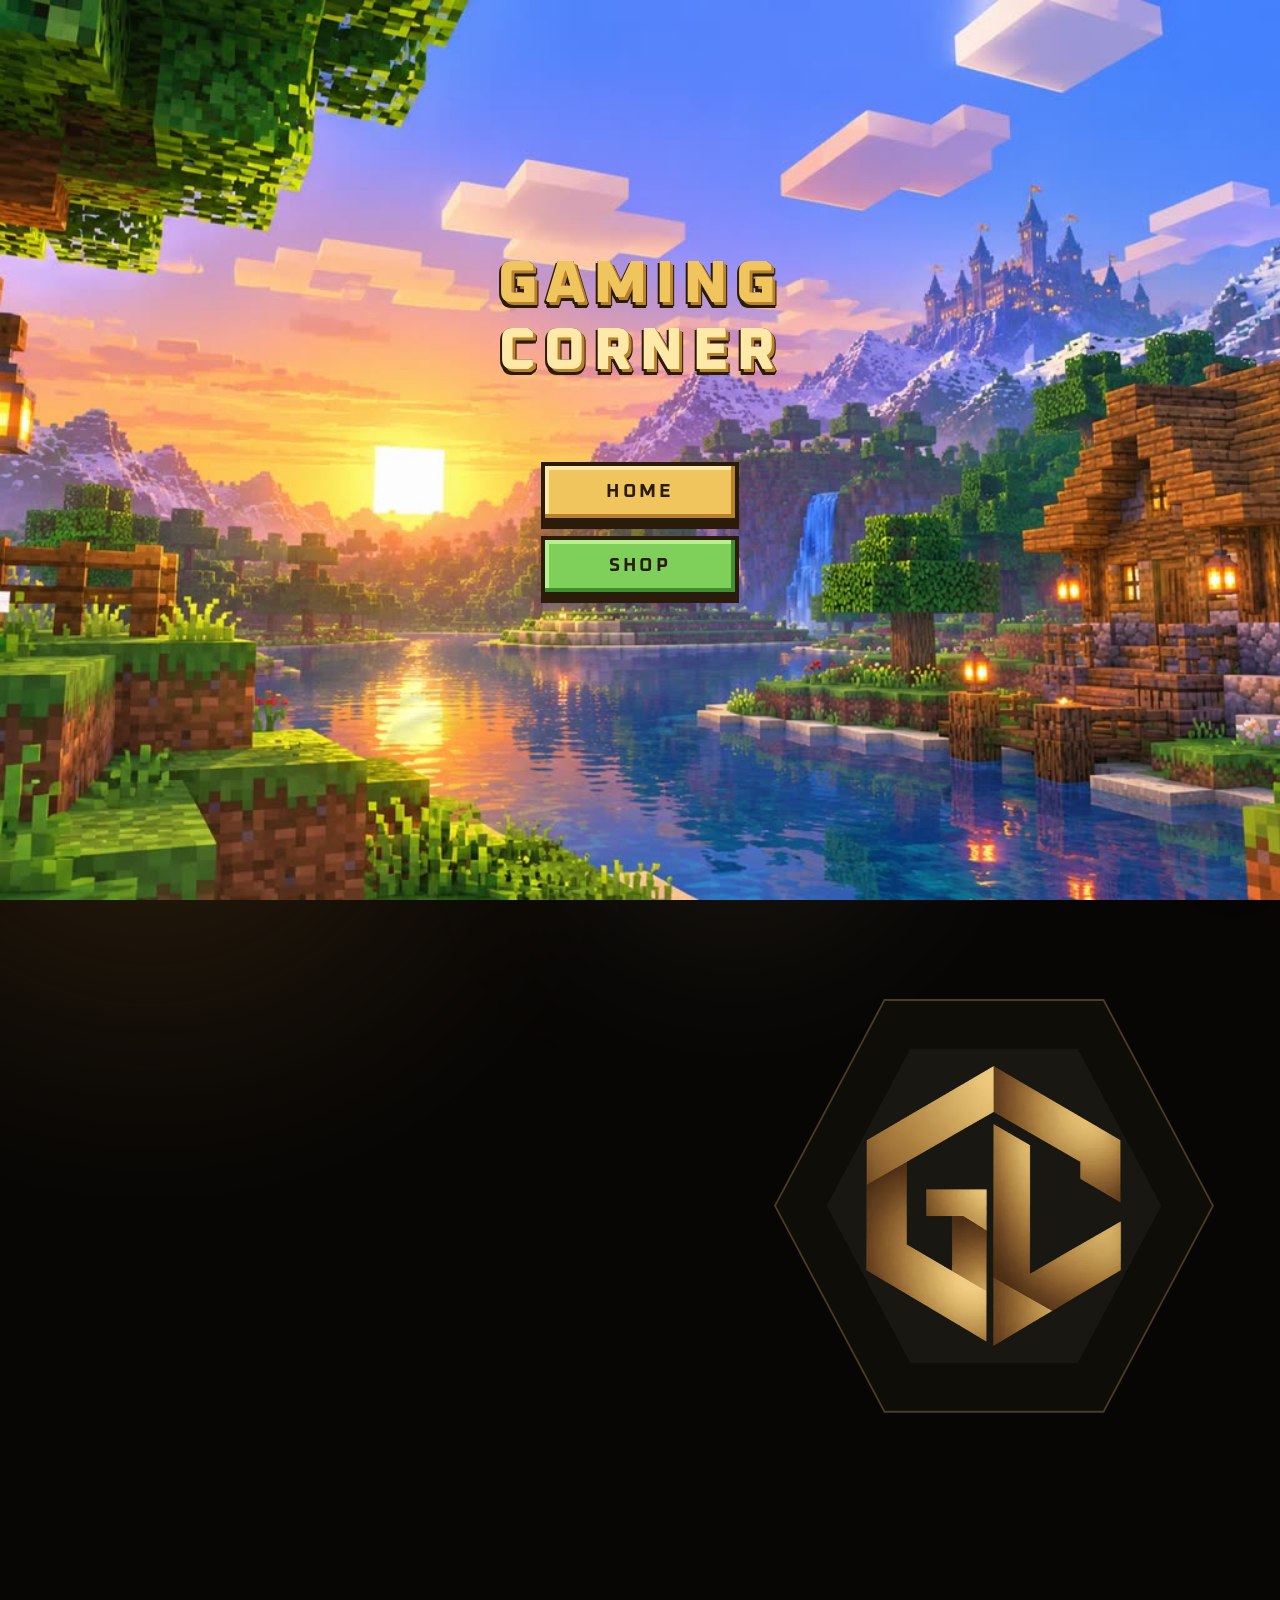
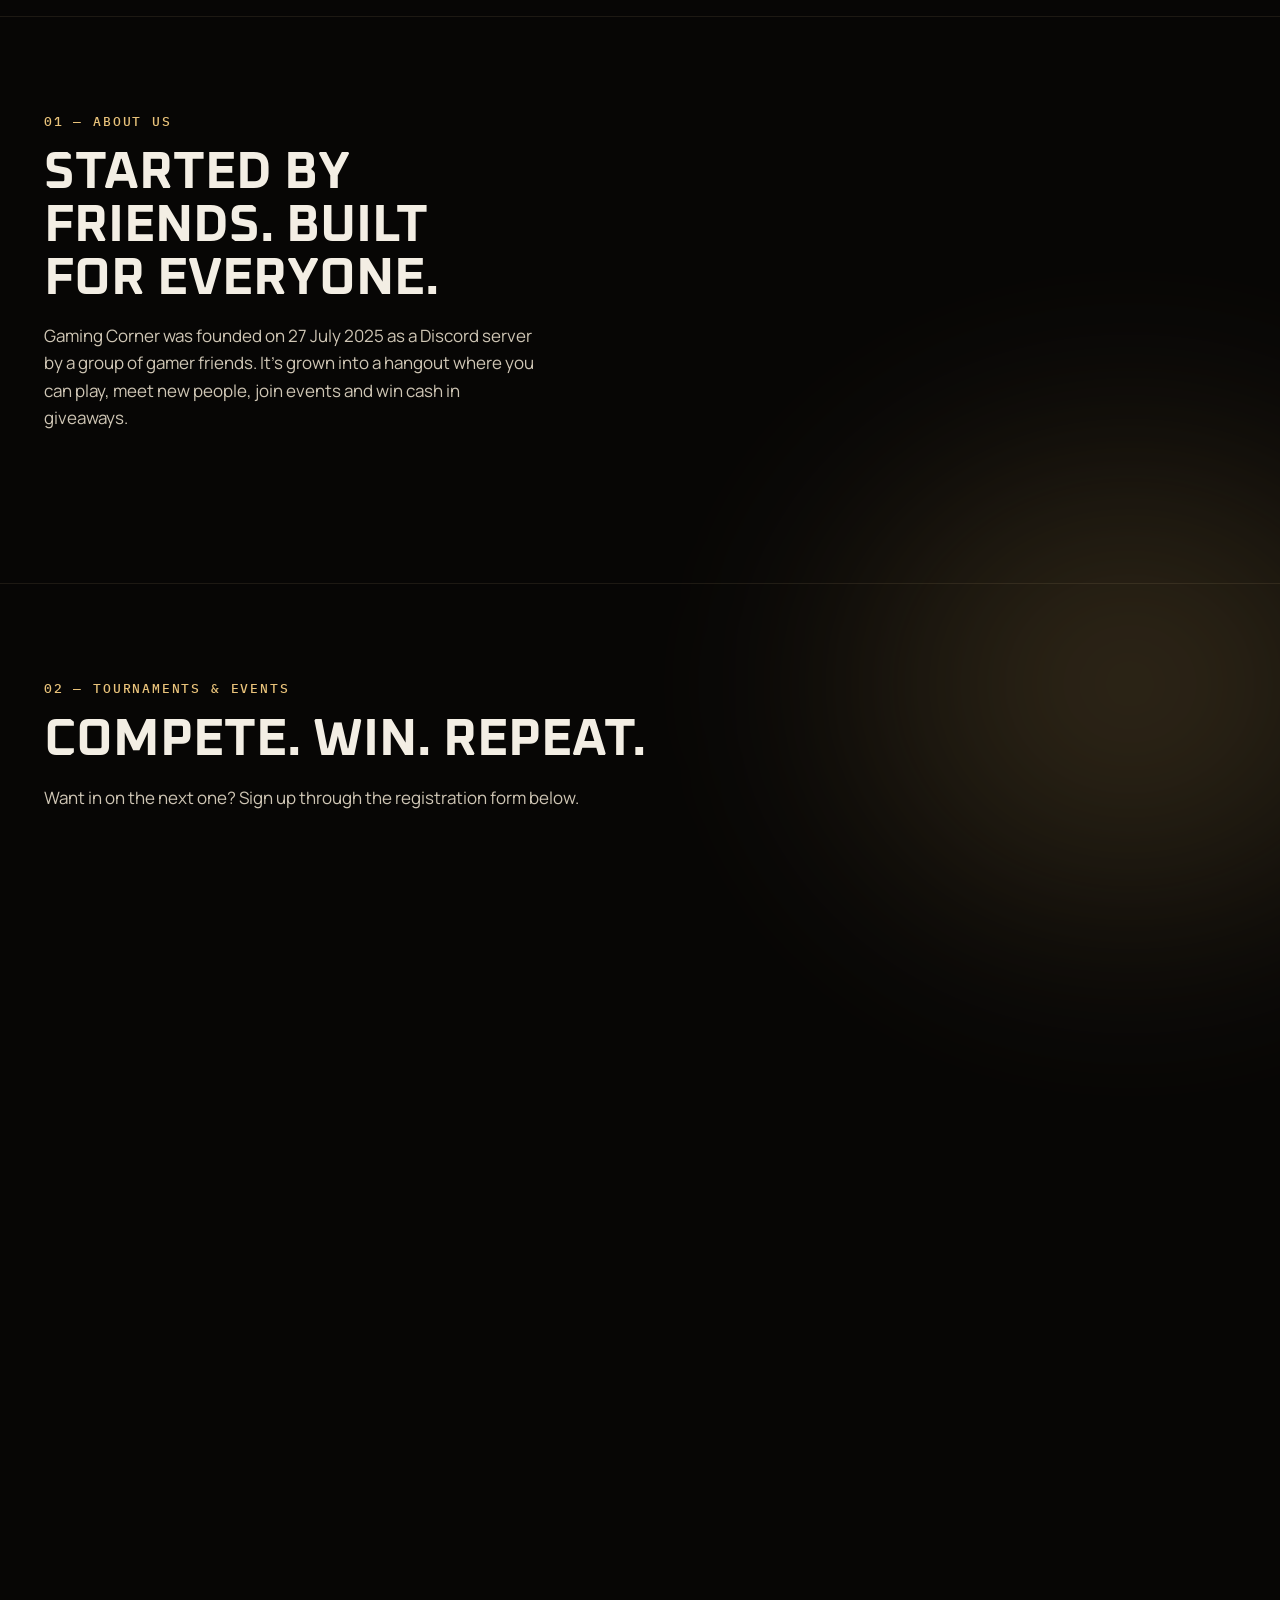
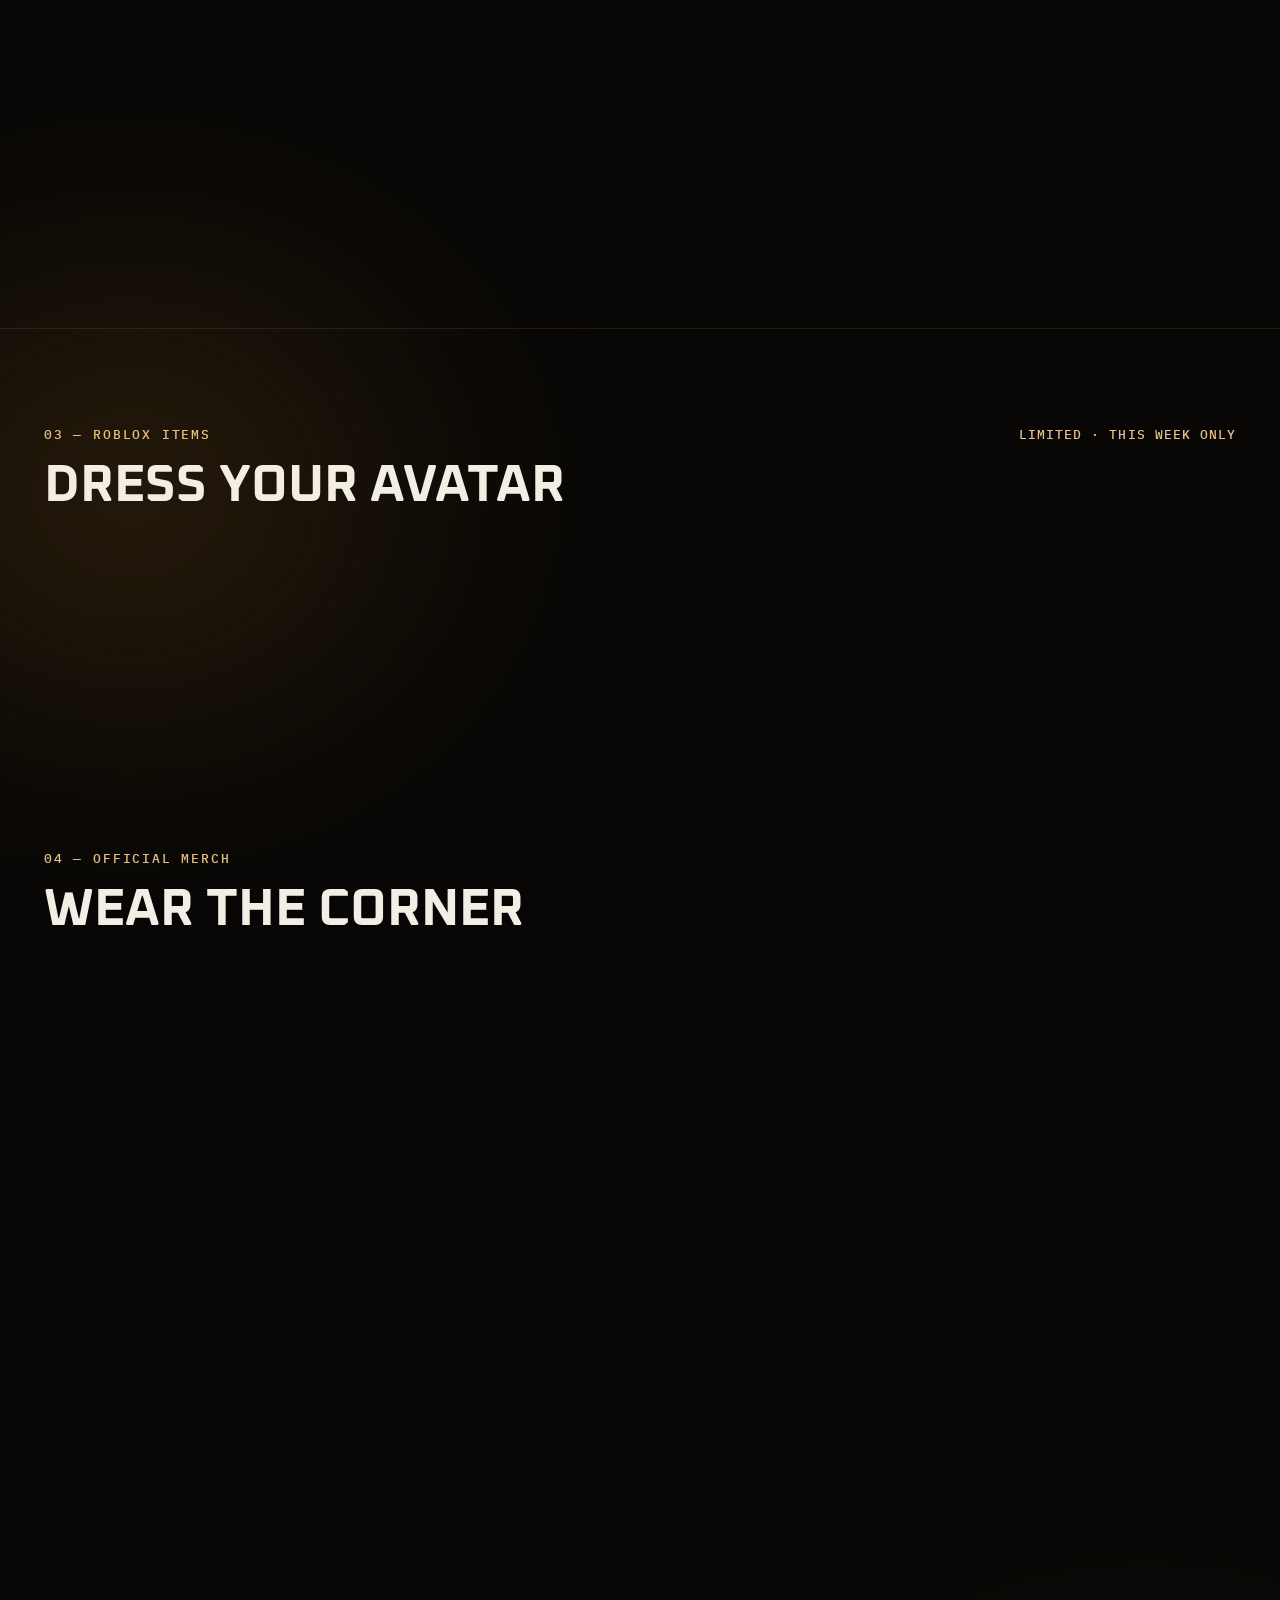
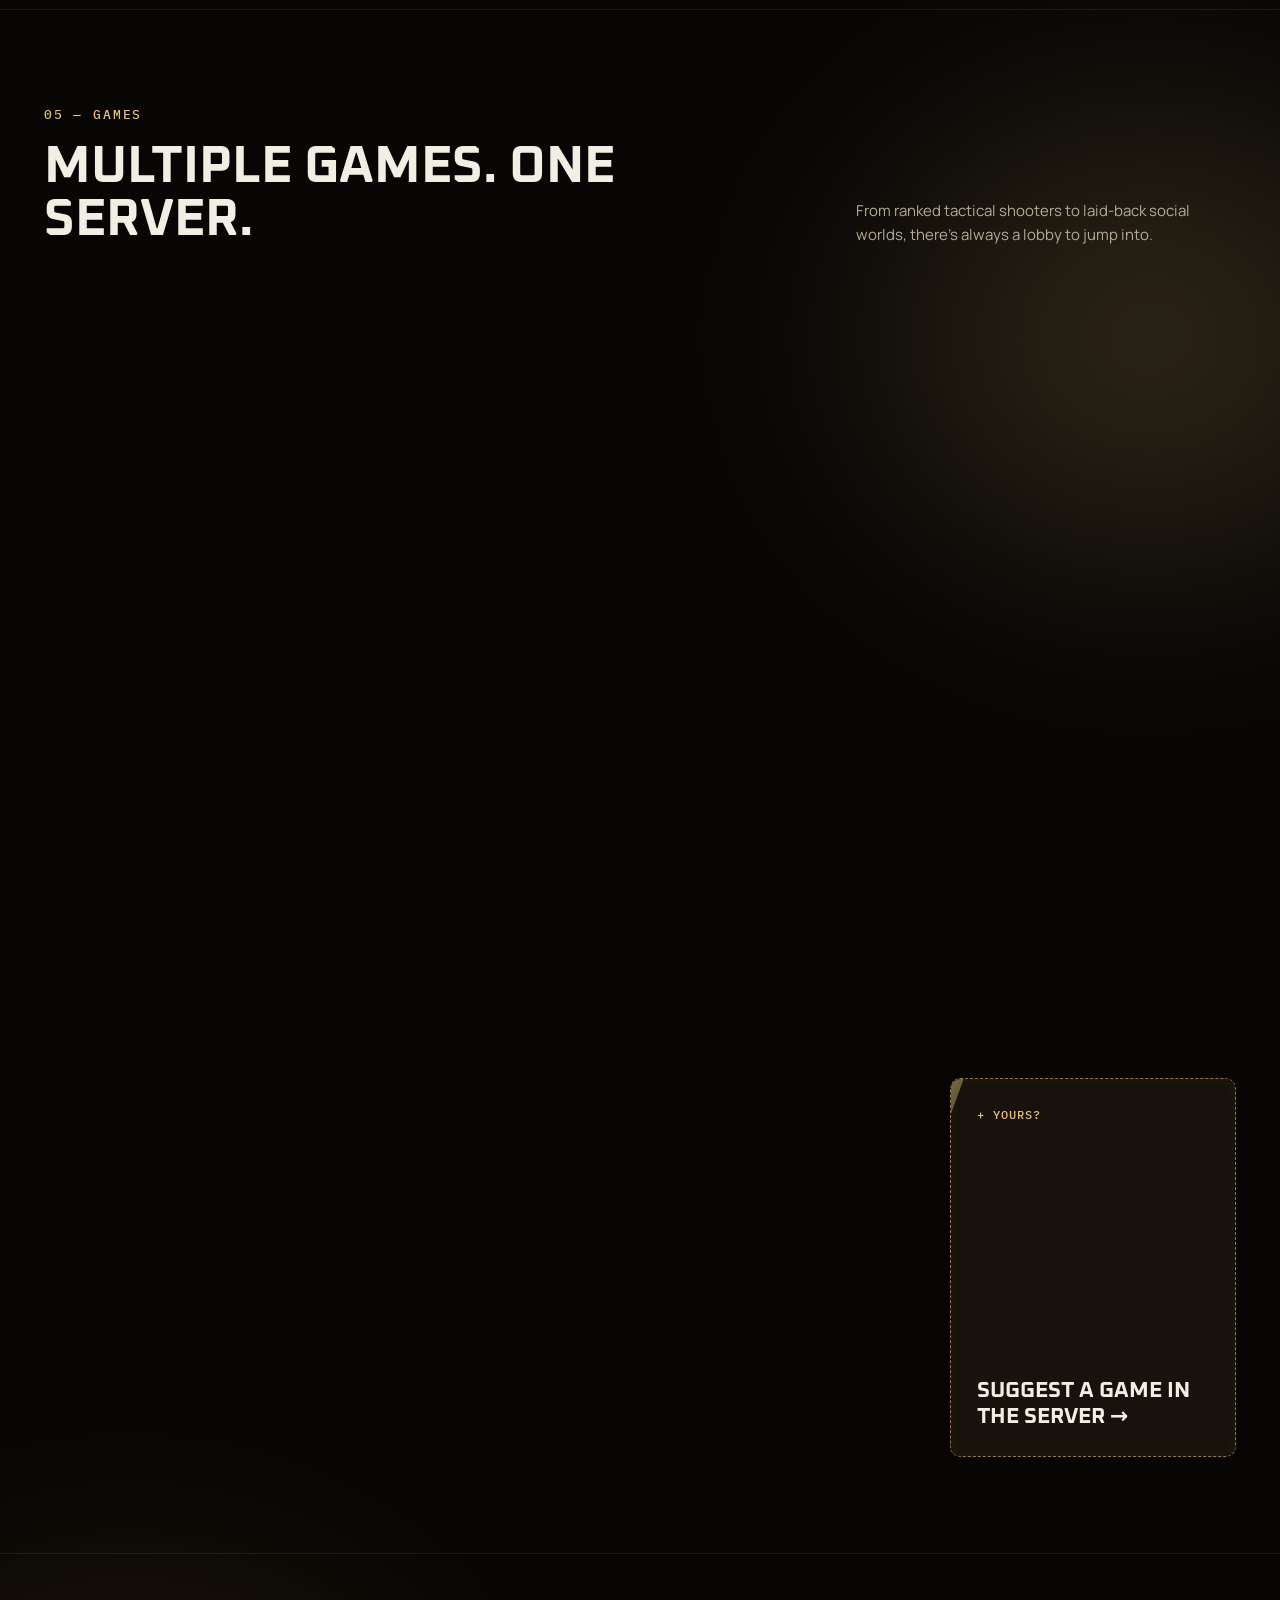
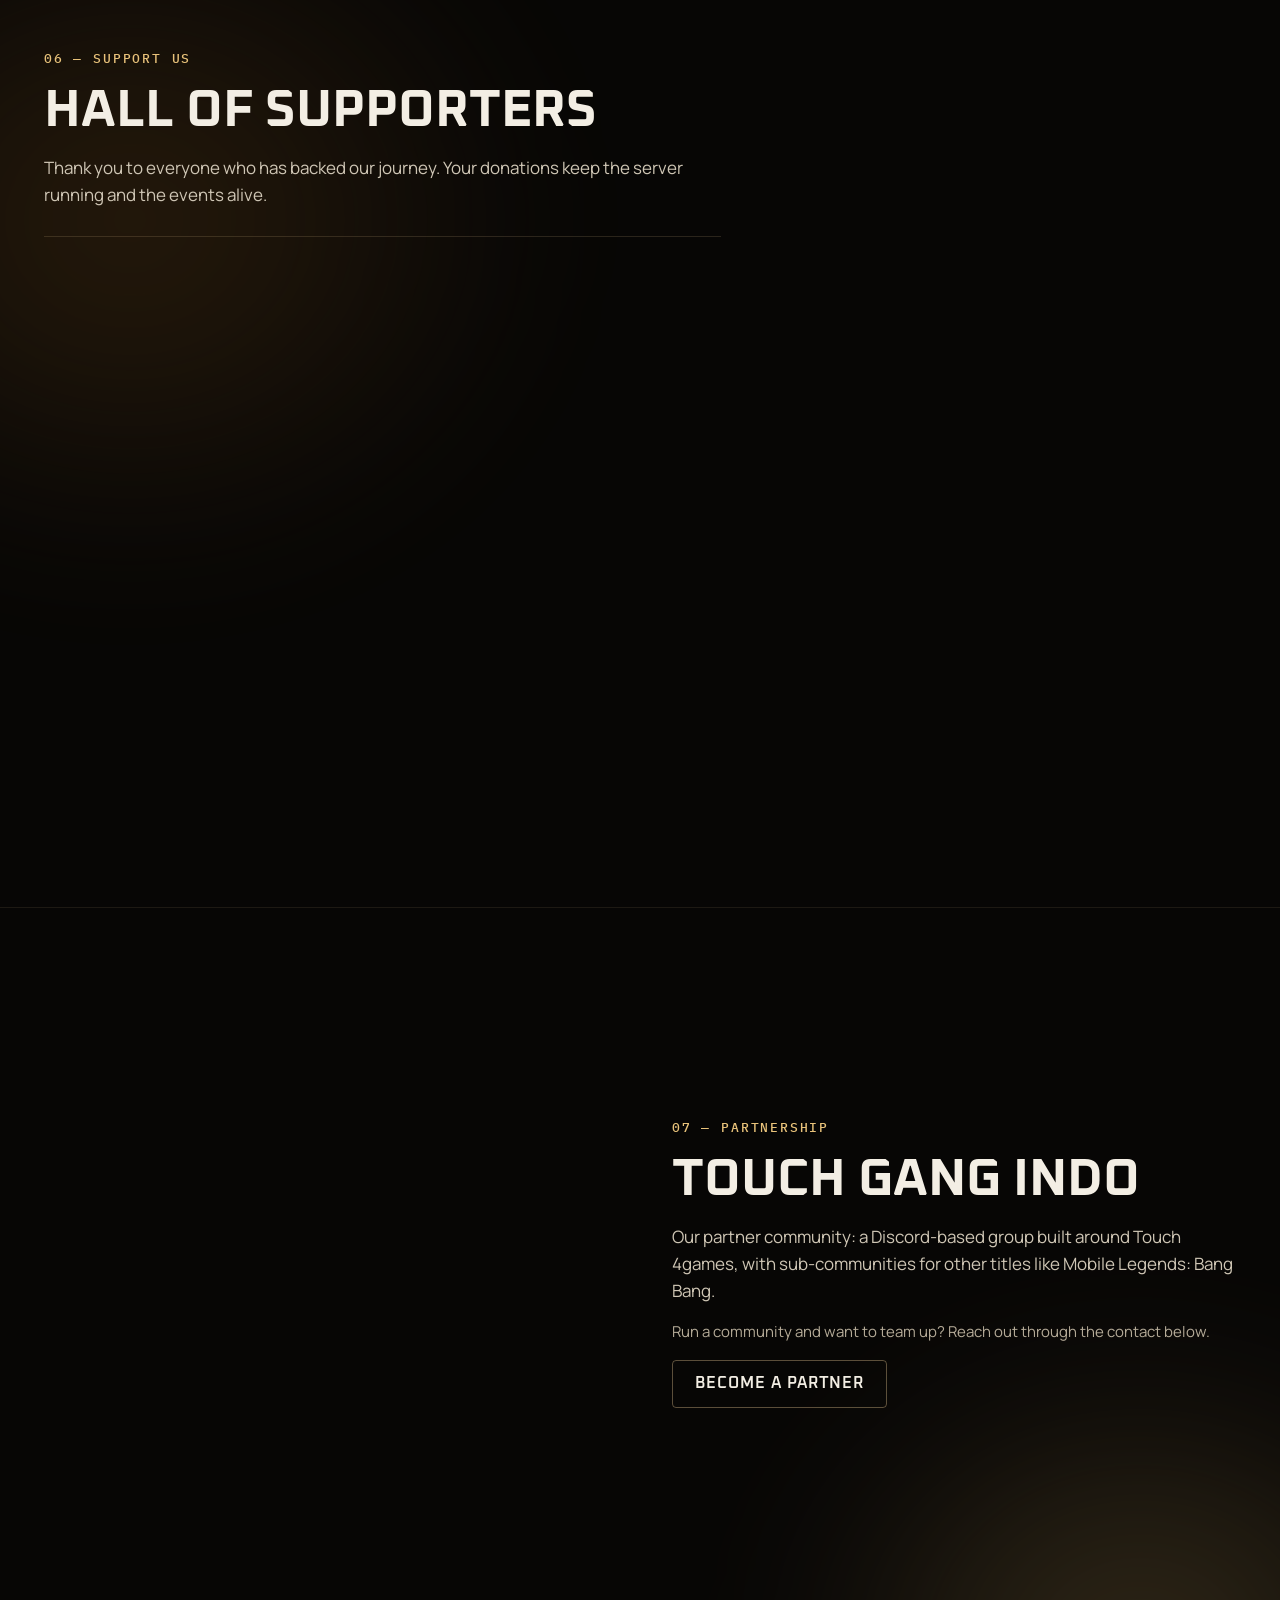
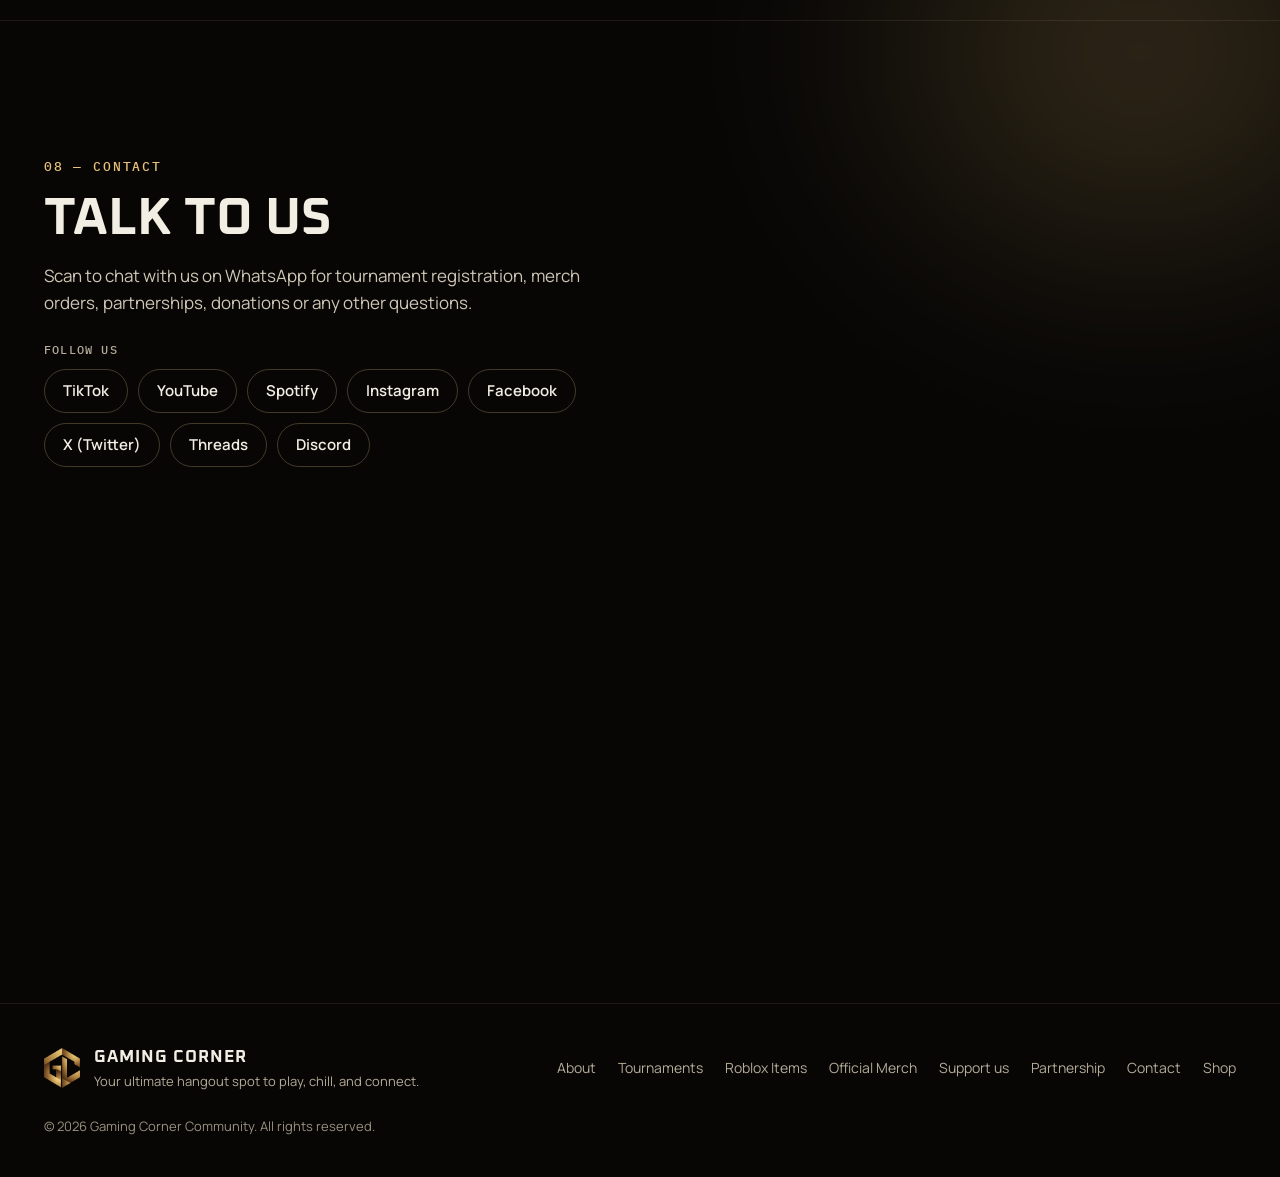
<file: index.html>
<!doctype html>
<html lang="en">
<head>
  <meta charset="utf-8">
  <meta name="viewport" content="width=device-width, initial-scale=1, viewport-fit=cover">
  <title>Gaming Corner — Play, chill, and connect</title>
  <meta name="description" content="Gaming Corner is a Discord gaming community: squad up for Valorant, CS2, Mobile Legends and more, join tournaments and win giveaways.">
  <meta name="theme-color" content="#070605">
  <link rel="canonical" href="https://gamingcorner-dev.github.io/gaming-corner-web/">

  <meta property="og:type" content="website">
  <meta property="og:site_name" content="Gaming Corner">
  <meta property="og:title" content="Gaming Corner — Play, chill, and connect">
  <meta property="og:description" content="Gaming Corner is a Discord gaming community: squad up for Valorant, CS2, Mobile Legends and more, join tournaments and win giveaways.">
  <meta property="og:url" content="https://gamingcorner-dev.github.io/gaming-corner-web/">
  <meta property="og:image" content="https://gamingcorner-dev.github.io/gaming-corner-web/assets/img/og-image.jpg">
  <meta property="og:image:width" content="1200">
  <meta property="og:image:height" content="630">
  <meta property="og:image:alt" content="Gaming Corner logo glowing gold on black glass">
  <meta name="twitter:card" content="summary_large_image">
  <meta name="twitter:title" content="Gaming Corner — Play, chill, and connect">
  <meta name="twitter:description" content="Gaming Corner is a Discord gaming community: squad up for Valorant, CS2, Mobile Legends and more, join tournaments and win giveaways.">
  <meta name="twitter:image" content="https://gamingcorner-dev.github.io/gaming-corner-web/assets/img/og-image.jpg">

  <link rel="icon" type="image/png" sizes="32x32" href="assets/img/favicon-32.png">
  <link rel="icon" type="image/png" sizes="512x512" href="assets/img/favicon-512.png">
  <link rel="apple-touch-icon" href="assets/img/apple-touch-icon.png">

  <link rel="preconnect" href="https://fonts.googleapis.com">
  <link rel="preconnect" href="https://fonts.gstatic.com" crossorigin>
  <link rel="stylesheet" href="https://fonts.googleapis.com/css2?family=IBM+Plex+Mono:wght@500&family=Manrope:wght@400;500;600;700&family=Oxanium:wght@500;600;700;800&display=swap" media="print" onload="this.media='all'">
  <noscript><link rel="stylesheet" href="https://fonts.googleapis.com/css2?family=IBM+Plex+Mono:wght@500&family=Manrope:wght@400;500;600;700&family=Oxanium:wght@500;600;700;800&display=swap"></noscript>
  <script>
    /* Revisi 6: aktifkan efek scroll. Jika js/scroll-reveal.js gagal jalan dalam 3 detik, efek dimatikan supaya konten tetap tampil. */
    (function (d) {
      if (!window.matchMedia || matchMedia('(prefers-reduced-motion: reduce)').matches) return;
      d.documentElement.classList.add('js-reveal');
      setTimeout(function () { if (!window.__gcReveal) d.documentElement.classList.remove('js-reveal'); }, 3000);
    })(document);
  </script>
  <link rel="stylesheet" href="css/styles.css">
  <link rel="stylesheet" href="css/nav-fit.css">
  <link rel="stylesheet" href="css/extras.css">
  <link rel="stylesheet" href="css/intro.css">
  <link rel="stylesheet" href="css/intro-fx.css">
  <link rel="stylesheet" href="css/intro-lite.css">
  <link rel="stylesheet" href="css/intro-world.css">
  <link rel="stylesheet" href="css/scroll-reveal.css">
  <link rel="stylesheet" href="css/hover-tilt.css">
  <link rel="stylesheet" href="css/team.css">
  <link rel="stylesheet" href="css/dock.css">
  <link rel="stylesheet" href="css/music-volume.css">
  <link rel="stylesheet" href="css/social-hover.css">
  <link rel="stylesheet" href="css/merch-button.css">
  <link rel="stylesheet" href="css/title-fx.css">
  <link rel="stylesheet" href="css/press-effect.css">
  <link rel="stylesheet" href="css/suggest-yt.css">
  <link rel="stylesheet" href="css/box-links.css">
  <link rel="stylesheet" href="css/roblox-label.css">
  <link rel="stylesheet" href="css/logo-burst.css">
  <link rel="stylesheet" href="css/visitor-counter.css">
  <link rel="stylesheet" href="css/signup-banner.css">
  <link rel="stylesheet" href="css/tournament-modals.css">
  <link rel="stylesheet" href="css/dock-modals.css">
  <link rel="stylesheet" href="css/podcast-bar.css">
  <link rel="stylesheet" href="css/chat-widget.css">
  <script src="js/main.js" defer></script>
  <script src="js/music.js" defer></script>
  <script src="js/scroll-reveal.js" defer></script>
  <script src="js/hover-tilt.js" defer></script>
  <script src="js/snow.js" defer></script>
  <script src="js/team-popup.js" defer></script>
  <script src="js/dock-extras.js" defer></script>
  <script src="js/dock.js" defer></script>
  <script src="js/click-sound.js" defer></script>
  <script src="js/tournament-modals.js" defer></script>
  <script src="js/podcast-bar.js" defer></script>
  <script>
    /* Revisi 22: layar pembuka tampil sekali per kunjungan. Jika js/intro.js gagal jalan dalam 8 detik, layar dilepas supaya website tetap bisa dibuka. */
    (function (d) {
      try { if (sessionStorage.getItem('gcIntroSeen')) return; } catch (e) {}
      d.documentElement.classList.add('gc-intro-on');
      ['intro-war', 'intro-mage', 'intro-girl'].forEach(function (n) {   /* Revisi 33: muat gambar karakter lebih awal */
        var l = d.createElement('link'); l.rel = 'preload'; l.as = 'image'; l.href = 'assets/img/' + n + '.webp'; d.head.appendChild(l);
      });
      setTimeout(function () { var el = d.getElementById('gc-intro'); if (el && !window.__gcIntro) { d.documentElement.classList.remove('gc-intro-on'); } }, 8000);
    })(document);
  </script>
  <script src="js/intro-world.js" defer></script>
  <script src="js/intro.js" defer></script>
  <script src="js/title-fx.js" defer></script>
  <script src="js/logo-burst.js" defer></script>
  <script src="js/visitor-counter.js" defer></script>
  <script src="js/chat-widget.js" defer></script>
  <script data-goatcounter="https://gamingcorner.goatcounter.com/count" async src="//gc.zgo.at/count.js"></script>
</head>
<body>
  <div class="gc-intro" id="gc-intro" role="dialog" aria-label="Welcome to Gaming Corner">
    <div class="gc-intro__dust" aria-hidden="true"></div>
    <video class="gc-intro__bg" src="assets/video/intro-bg.mp4" poster="assets/img/intro-bg-poster.jpg" autoplay muted loop playsinline preload="auto" aria-hidden="true"></video>
    <div class="gc-intro__sweep" aria-hidden="true"></div>
    <div class="gc-intro__flash" aria-hidden="true"></div>
    <div class="gc-intro__stage">
      <div class="gc-brand">
        <div class="gc-brand__name" aria-label="Gaming Corner"><span>GAMING</span><span>CORNER</span></div>
      </div>
      <div class="gc-intro__title" aria-hidden="true"></div>
      <div class="gc-intro__tag">Play &middot; Connect &middot; Grow</div>
      <div class="gc-intro__action">
        <button class="gc-intro__enter" type="button">Home</button>
        <button class="gc-intro__enter gc-intro__shopbtn" type="button">Shop</button>
      </div>
    </div>
    <div class="gc-intro__beam" aria-hidden="true"></div>
  </div>
<a class="skip-link" href="#main">Skip to content</a>
<div class="page">

  <div class="glows" aria-hidden="true">
    <span class="glow glow--1"></span>
    <span class="glow glow--2"></span>
    <span class="glow glow--3"></span>
    <span class="glow glow--4"></span>
    <span class="glow glow--5"></span>
    <span class="glow glow--6"></span>
    <span class="glow glow--7"></span>
    <span class="glow glow--8"></span>
  </div>

  <header class="site-header glass">
    <div class="container header-inner">
      <a class="brand" href="#top">
        <img src="assets/img/logo-256.webp" alt="" width="40" height="44">
        <span class="brand__name">Gaming Corner</span>
      </a>
      <nav class="main-nav" id="main-nav" aria-label="Main">
        <ul>
          <li><a href="#about">About</a></li>
          <li><a href="#tournaments">Tournaments</a></li>
          <li><a href="#roblox-items">Roblox Items</a></li>
          <li><a href="#official-merch">Official Merch</a></li>
          <li><a href="#games">Games</a></li>
          <li><a href="#support">Support us</a></li>
          <li><a href="#contact">Contact</a></li>
          <li><a href="shop.html">Shop</a></li>
        </ul>
      </nav>
      <div class="header-actions">
        <a class="btn btn--primary btn--header" href="https://discord.gg/dUuStQt33Z" target="_blank" rel="noopener">Join Discord</a>
        <button class="menu-btn" type="button" aria-label="Open menu" aria-expanded="false" aria-controls="main-nav">
          <svg class="menu-btn__open" width="20" height="20" viewBox="0 0 24 24" fill="none" stroke="currentColor" stroke-width="2.2" stroke-linecap="square" aria-hidden="true"><path d="M4 7h16M4 12h16M4 17h16"/></svg>
          <svg class="menu-btn__close" width="20" height="20" viewBox="0 0 24 24" fill="none" stroke="currentColor" stroke-width="2.2" stroke-linecap="square" aria-hidden="true"><path d="M6 6l12 12M18 6L6 18"/></svg>
        </button>
      </div>
    </div>
  </header>

  <main id="main">

    <!-- Banner di atas bagian judul -->
    <section class="banner-strip banner-strip--top" aria-label="Gaming Corner banner">
      <div class="container">
        <figure class="banner-strip__frame">
          <picture>
            <source media="(max-width: 720px)" srcset="assets/img/banner-mobile.webp">
            <img src="assets/img/banner.webp" alt="Gaming Corner: Play, Connect, Grow" width="1920" height="768" fetchpriority="high" decoding="async">
          </picture>
        </figure>
      </div>
    </section>

    <!-- HERO -->
    <section id="top" class="section hero">
      <div class="container hero__inner">
        <div class="hero__panel glass">
          <div class="hexframe hexframe--sm" aria-hidden="true">
            <span class="hex hex--outer"></span><span class="hex hex--inner"></span><span class="hex hex--core"></span>
            <img src="assets/img/logo-256.webp" alt="" width="80" height="88">
          </div>
          <p class="eyebrow">Est. 27 July 2025 · Discord community</p>
          <h1 class="hero__title">Gaming<br><span class="gold">Corner</span></h1>
          <p class="hero__lead">Your ultimate hangout spot to play, chill, and connect. Squad up, make friends, join tournaments and win prizes in giveaways.</p>
          <div class="hero__buttons">
            <a class="btn btn--primary btn--lg" href="https://discord.gg/dUuStQt33Z" target="_blank" rel="noopener">Join the Discord <svg class="arrow" width="20" height="20" viewBox="0 0 24 24" fill="none" stroke="currentColor" stroke-width="2.5" stroke-linecap="square" aria-hidden="true"><path d="M5 12h14M13 6l6 6-6 6"/></svg></a>
            <a class="btn btn--secondary btn--lg" href="#games">See what we play</a>
          </div>
          <ul class="stats">
            <li><span class="stats__num">11</span> <span class="stats__label">games</span></li>
            <li><span class="stats__num">3</span> <span class="stats__label"><span class="d-only">tournaments &amp; </span>events</span></li>
            <li><span class="stats__num">1</span> <span class="stats__label">partner<span class="d-only"> community</span></span></li>
          </ul>
        </div>
        <div class="hero__art">
          <div class="hexframe hexframe--lg">
            <span class="hex hex--outer"></span><span class="hex hex--inner"></span><span class="hex hex--core"></span>
            <img src="assets/img/logo-512.webp" alt="Gaming Corner logo" width="466" height="512" loading="lazy" decoding="async">
          </div>
        </div>
      </div>
    </section>

    <!-- 01 ABOUT -->
    <section id="about" class="section">
      <div class="container split">
        <div class="split__text stack">
          <p class="eyebrow">01 — About us</p>
          <h2 class="h2">Started by friends. Built for everyone.</h2>
          <p class="lead">Gaming Corner was founded on 27 July 2025 as a Discord server by a group of gamer friends. It's grown into a hangout where you can play, meet new people, join events and win cash in giveaways.</p>
        </div>
        <ul class="features">
          <li class="card feature">
            <svg class="icon" width="28" height="28" viewBox="0 0 24 24" fill="none" stroke="currentColor" stroke-width="2" stroke-linecap="square" aria-hidden="true"><rect x="2" y="7" width="20" height="11" rx="3"/><path d="M7 11v3M5.5 12.5h3M15 12h.01M18 12h.01"/></svg>
            <h3>Play together</h3>
            <p><span class="d-only">Find teammates for shooters, MOBAs and chill games any time.</span><span class="m-only">Teammates for any game, any time.</span></p>
          </li>
          <li class="card feature">
            <svg class="icon" width="28" height="28" viewBox="0 0 24 24" fill="none" stroke="currentColor" stroke-width="2" stroke-linecap="square" aria-hidden="true"><circle cx="9" cy="8" r="3.5"/><circle cx="17" cy="9" r="2.5"/><path d="M3 20c0-3.3 2.7-6 6-6s6 2.7 6 6M15 14.5c3 0 6 1.8 6 5.5"/></svg>
            <h3>Make friends</h3>
            <p><span class="d-only">Voice chats, banter and people who actually show up.</span><span class="m-only">Voice chats and people who show up.</span></p>
          </li>
          <li class="card feature">
            <svg class="icon" width="28" height="28" viewBox="0 0 24 24" fill="none" stroke="currentColor" stroke-width="2" stroke-linecap="square" aria-hidden="true"><path d="M7 4h10v5a5 5 0 0 1-10 0zM7 6H4v2a3 3 0 0 0 3 3M17 6h3v2a3 3 0 0 1-3 3M12 14v4M8 21h8"/></svg>
            <h3>Join events</h3>
            <p><span class="d-only">Community tournaments, fun matches and quiz nights.</span><span class="m-only">Tournaments, fun matches, quizzes.</span></p>
          </li>
          <li class="card feature">
            <svg class="icon" width="28" height="28" viewBox="0 0 24 24" fill="none" stroke="currentColor" stroke-width="2" stroke-linecap="square" aria-hidden="true"><rect x="3" y="8" width="18" height="13" rx="1"/><path d="M3 12h18M12 8v13M12 8c-1.5-3-5-4-5-1.5S10 8 12 8zM12 8c1.5-3 5-4 5-1.5S14 8 12 8z"/></svg>
            <h3>Win giveaways</h3>
            <p><span class="d-only">Regular cash giveaways for members of the server.</span><span class="m-only">Regular cash giveaways.</span></p>
          </li>
        </ul>
      </div>
    </section>

    <!-- 02 TOURNAMENTS -->
    <section id="tournaments" class="section">
      <div class="container stack-lg">
        <div class="stack section-intro">
          <p class="eyebrow">02 — Tournaments &amp; events</p>
          <h2 class="h2">Compete. Win. Repeat.</h2>
          <p class="lead">Want in on the next one? Sign up through the registration form below.</p>
        </div>
        <div id="register" class="card signup">
          <div class="signup__text">
            <p class="eyebrow eyebrow--sm">VD Tournament · Batch 2</p>
            <h3 class="signup__title">Join the next <em>VD Tournament</em></h3>
            <p class="signup__lead">Round two of Violence District is coming. Get your squad together and register your team before sign-ups close.</p>
            <ul class="signup__facts">
              <li><span>Event :</span>24-30 April 2027</li>
              <li><span>Team :</span>1 Captain + 4 Members</li>
              <li><span>Sign-ups close :</span>23 April 2027</li>
            </ul>
          </div>
          <div class="signup__actions">
            <a class="signup__btn" href="https://docs.google.com/forms/d/e/1FAIpQLScwtspIp4-EGSRzdDNWn163uytkiciXBWcdVxS6nHu5uU5eJA/viewform" target="_blank" rel="noopener noreferrer">Register your team <span class="arr" aria-hidden="true">→</span></a>
            <button type="button" class="signup__btn signup__btn--ghost" data-modal="vd-rules">VD Rules</button>
          </div>
        </div>

        <!-- Revisi 45: banner Counter-Strike 2 Quiz (bentuk sama seperti banner VD) -->
        <div id="cs2-quiz" class="card signup">
          <div class="signup__text">
            <p class="eyebrow eyebrow--sm">CS2 Quiz · Coming soon</p>
            <h3 class="signup__title">Join <em>Counter-Strike 2 Quiz</em></h3>
            <p class="signup__lead">Think you know CS2 inside out? Prove it in our community quiz event.</p>
            <ul class="signup__facts">
              <li><span>Event :</span>April 2027</li>
              <li><span>Status :</span>Coming soon</li>
            </ul>
          </div>
          <div class="signup__actions">
            <a class="signup__btn" href="#contact">Register interest <span class="arr" aria-hidden="true">→</span></a>
          </div>
        </div>

        <!-- Revisi 45: banner VD Tournament (sudah selesai); tombolnya membuka pop-up video -->
        <div id="vd-tournament" class="card signup signup--done">
          <div class="signup__text">
            <p class="eyebrow eyebrow--sm">April 2026 · Final round</p>
            <h3 class="signup__title">VD <em>Tournament</em></h3>
            <p class="signup__lead">Violence District fun match tournament — final round. Five highlight clips from the finals.</p>
            <ul class="signup__facts">
              <li><span>Event :</span>April 2026</li>
              <li><span>Status :</span>Completed</li>
              <li><span>Clips :</span>5 highlights</li>
            </ul>
          </div>
          <div class="signup__actions">
            <button type="button" class="signup__btn" data-modal="vd-videos">Watch VD Tournament <span class="arr" aria-hidden="true">→</span></button>
          </div>
        </div>
      </div>
    </section>

    <!-- 03 SHOP -->
    <section id="shop" class="section">
      <div class="container stack-xl">
        <div class="stack-md" id="roblox-items">
          <div class="subhead">
            <div class="stack">
              <p class="eyebrow">03 — Roblox Items</p>
              <h2 class="h2">Dress your avatar</h2>
            </div>
            <span class="subhead__tag">Limited · this week only</span>
          </div>
          <ul class="roblox">
            <li><a class="card roblox__item" href="https://www.roblox.com/catalog/131463115379573" target="_blank" rel="noopener">
              <span class="roblox__well"><img src="assets/img/shirt-bw.png" alt="Roblox avatar wearing the black and white shirt" width="640" height="480" loading="lazy" decoding="async"></span>
              <span class="roblox__label"><span>Black and White Shirt</span><span class="gold" aria-hidden="true">↗</span></span>
            </a></li>
            <li><a class="card roblox__item" href="https://www.roblox.com/catalog/126080799741537" target="_blank" rel="noopener">
              <span class="roblox__well"><img src="assets/img/pants-bw.png" alt="Roblox avatar wearing the black and white pants" width="640" height="480" loading="lazy" decoding="async"></span>
              <span class="roblox__label"><span>Black and White Pants</span><span class="gold" aria-hidden="true">↗</span></span>
            </a></li>
            <li><a class="card roblox__item" href="https://www.roblox.com/catalog/96698375665425" target="_blank" rel="noopener">
              <span class="roblox__well"><img src="assets/img/shirt-gray.png" alt="Roblox avatar wearing the gray and white shirt" width="640" height="480" loading="lazy" decoding="async"></span>
              <span class="roblox__label"><span>Gray and White Shirt</span><span class="gold" aria-hidden="true">↗</span></span>
            </a></li>
            <li><a class="card roblox__item" href="https://www.roblox.com/catalog/99181159593894" target="_blank" rel="noopener">
              <span class="roblox__well"><img src="assets/img/pants-gray.png" alt="Roblox avatar wearing the gray and white pants" width="640" height="480" loading="lazy" decoding="async"></span>
              <span class="roblox__label"><span>Gray and White Pants</span><span class="gold" aria-hidden="true">↗</span></span>
            </a></li>
          </ul>
        </div>

        <div class="stack-md" id="official-merch">
          <div class="stack">
            <p class="eyebrow">04 — Official Merch</p>
            <h2 class="h2">Wear the corner</h2>
          </div>
          <ul class="merch">
            <li class="card merch__item">
              <img src="assets/img/tshirt.jpg" alt="Black Gaming Corner T-shirt with gold logo, front and back" width="900" height="695" loading="lazy" decoding="async">
              <div class="merch__body">
                <span class="merch__cat">Apparel</span>
                <h4 class="merch__title">Official community T‑shirt</h4>
                <p>Premium cotton tees featuring illustrations of your favourite games.</p>
                <a class="text-link" href="#contact">Order via WhatsApp <span class="arr" aria-hidden="true">→</span></a>
              </div>
            </li>
            <li class="card merch__item">
              <img src="assets/img/mousepad.jpg" alt="Black mousepad with gold Gaming Corner logo on a desk" width="900" height="900" loading="lazy" decoding="async">
              <div class="merch__body">
                <span class="merch__cat">Accessories</span>
                <h4 class="merch__title">Mousepads, keychains &amp; more</h4>
                <p>Official mousepad, custom keychains, tumblers and waterproof vinyl stickers.</p>
                <a class="text-link" href="#contact">Order via WhatsApp <span class="arr" aria-hidden="true">→</span></a>
              </div>
            </li>
          </ul>
        </div>
      </div>
    </section>

    <!-- 04 GAMES -->
    <section id="games" class="section">
      <div class="container stack-lg">
        <div class="section-head">
          <div class="stack">
            <p class="eyebrow">05 — Games</p>
            <h2 class="h2 games__title">Multiple games. One server.</h2>
          </div>
          <p class="section-head__note">From ranked tactical shooters to laid-back social worlds, there's always a lobby to jump into.</p>
        </div>
        <div class="rail-hint m-only-flex" aria-hidden="true"><span>Tap a clip to play it.</span><span class="rail-hint__swipe">Swipe →</span></div>
        <ul class="games rail">
          <li class="card game">
            <div class="vslot" data-src="assets/video/Valorant.mp4" data-label="Valorant gameplay">
              <button class="vslot__btn" type="button" aria-label="Play Valorant gameplay"><img src="assets/posters/Valorant.jpg" alt="" width="854" height="480" loading="lazy" decoding="async"><span class="play" aria-hidden="true"><svg viewBox="0 0 24 24"><path d="M8 5v14l11-7z"/></svg></span></button>
            </div>
            <div class="game__body">
              <div class="game__meta"><span class="game__num">01</span><span class="game__genre">Tactical shooter</span></div>
              <h3 class="game__name">Valorant</h3>
              <p>5v5 character-based shooter: precise gunplay plus agent abilities.</p>
            </div>
          </li>
          <li class="card game">
            <div class="vslot" data-src="assets/video/Cs2.mp4" data-label="Counter-Strike 2 gameplay">
              <button class="vslot__btn" type="button" aria-label="Play Counter-Strike 2 gameplay"><img src="assets/posters/Cs2.jpg" alt="" width="854" height="480" loading="lazy" decoding="async"><span class="play" aria-hidden="true"><svg viewBox="0 0 24 24"><path d="M8 5v14l11-7z"/></svg></span></button>
            </div>
            <div class="game__body">
              <div class="game__meta"><span class="game__num">02</span><span class="game__genre">Tactical shooter</span></div>
              <h3 class="game__name">Counter-Strike 2</h3>
              <p>The biggest leap in CS history, with volumetric smokes and upgraded maps.</p>
            </div>
          </li>
          <li class="card game">
            <div class="vslot" data-src="assets/video/Csgo.mp4" data-label="CS:GO gameplay">
              <button class="vslot__btn" type="button" aria-label="Play CS:GO gameplay"><img src="assets/posters/Csgo.jpg" alt="" width="854" height="480" loading="lazy" decoding="async"><span class="play" aria-hidden="true"><svg viewBox="0 0 24 24"><path d="M8 5v14l11-7z"/></svg></span></button>
            </div>
            <div class="game__body">
              <div class="game__meta"><span class="game__num">03</span><span class="game__genre">Tactical shooter</span></div>
              <h3 class="game__name">CS:GO</h3>
              <p>The classic: team-based action on the maps, characters and weapons that started it all.</p>
            </div>
          </li>
          <li class="card game">
            <div class="vslot" data-src="assets/video/Mobilelegend.mp4" data-label="Mobile Legends gameplay">
              <button class="vslot__btn" type="button" aria-label="Play Mobile Legends gameplay"><img src="assets/posters/Mobilelegend.jpg" alt="" width="1046" height="480" loading="lazy" decoding="async"><span class="play" aria-hidden="true"><svg viewBox="0 0 24 24"><path d="M8 5v14l11-7z"/></svg></span></button>
            </div>
            <div class="game__body">
              <div class="game__meta"><span class="game__num">04</span><span class="game__genre">Mobile MOBA</span></div>
              <h3 class="game__name">Mobile Legends</h3>
              <p>Bang Bang. Pick your heroes, build the perfect team, win the 5v5.</p>
            </div>
          </li>
          <li class="card game">
            <div class="vslot" data-src="assets/video/Honorofking.mp4" data-label="Honor of Kings gameplay">
              <button class="vslot__btn" type="button" aria-label="Play Honor of Kings gameplay"><img src="assets/posters/Honorofking.jpg" alt="" width="1068" height="480" loading="lazy" decoding="async"><span class="play" aria-hidden="true"><svg viewBox="0 0 24 24"><path d="M8 5v14l11-7z"/></svg></span></button>
            </div>
            <div class="game__body">
              <div class="game__meta"><span class="game__num">05</span><span class="game__genre">Mobile MOBA</span></div>
              <h3 class="game__name">Honor of Kings</h3>
              <p>The world's most-played mobile MOBA. Form a team and carry to victory.</p>
            </div>
          </li>
          <li class="card game">
            <div class="vslot" data-src="assets/video/Roblox.mp4" data-label="Roblox gameplay">
              <button class="vslot__btn" type="button" aria-label="Play Roblox gameplay"><img src="assets/posters/Roblox.jpg" alt="" width="854" height="480" loading="lazy" decoding="async"><span class="play" aria-hidden="true"><svg viewBox="0 0 24 24"><path d="M8 5v14l11-7z"/></svg></span></button>
            </div>
            <div class="game__body">
              <div class="game__meta"><span class="game__num">06</span><span class="game__genre">Sandbox</span></div>
              <h3 class="game__name">Roblox</h3>
              <p>A virtual universe to create, share experiences and be anything you imagine.</p>
            </div>
          </li>
          <li class="card game">
            <div class="vslot" data-src="assets/video/Peak.mp4" data-label="Peak gameplay">
              <button class="vslot__btn" type="button" aria-label="Play Peak gameplay"><img src="assets/posters/Peak.jpg" alt="" width="854" height="480" loading="lazy" decoding="async"><span class="play" aria-hidden="true"><svg viewBox="0 0 24 24"><path d="M8 5v14l11-7z"/></svg></span></button>
            </div>
            <div class="game__body">
              <div class="game__meta"><span class="game__num">07</span><span class="game__genre">Co-op</span></div>
              <h3 class="game__name">Peak</h3>
              <p>Climb your way to the top with friends — teamwork or a long fall.</p>
            </div>
          </li>
          <li class="card game">
            <div class="vslot" data-src="assets/video/Repo.mp4" data-label="R.E.P.O. gameplay">
              <button class="vslot__btn" type="button" aria-label="Play R.E.P.O. gameplay"><img src="assets/posters/Repo.jpg" alt="" width="872" height="480" loading="lazy" decoding="async"><span class="play" aria-hidden="true"><svg viewBox="0 0 24 24"><path d="M8 5v14l11-7z"/></svg></span></button>
            </div>
            <div class="game__body">
              <div class="game__meta"><span class="game__num">08</span><span class="game__genre">Co-op horror</span></div>
              <h3 class="game__name">R.E.P.O.</h3>
              <p>Haul valuables out of creepy places, manage your loot and survive what's lurking.</p>
            </div>
          </li>
          <li class="card game">
            <div class="vslot" data-src="assets/video/Meccha.mp4" data-label="Meccha Chameleon gameplay">
              <button class="vslot__btn" type="button" aria-label="Play Meccha Chameleon gameplay"><img src="assets/posters/Meccha.jpg" alt="" width="854" height="480" loading="lazy" decoding="async"><span class="play" aria-hidden="true"><svg viewBox="0 0 24 24"><path d="M8 5v14l11-7z"/></svg></span></button>
            </div>
            <div class="game__body">
              <div class="game__meta"><span class="game__num">09</span><span class="game__genre">Action</span></div>
              <h3 class="game__name">Meccha Chameleon</h3>
              <p>Camouflage tech meets tactical mecha combat. Adapt to survive.</p>
            </div>
          </li>
          <li class="card game">
            <div class="vslot" data-src="assets/video/Touch4games.mp4" data-label="Touch 4games gameplay">
              <button class="vslot__btn" type="button" aria-label="Play Touch 4games gameplay"><img src="assets/posters/Touch4games.jpg" alt="" width="846" height="480" loading="lazy" decoding="async"><span class="play" aria-hidden="true"><svg viewBox="0 0 24 24"><path d="M8 5v14l11-7z"/></svg></span></button>
            </div>
            <div class="game__body">
              <div class="game__meta"><span class="game__num">10</span><span class="game__genre">Dance · Social</span></div>
              <h3 class="game__name">Touch 4games</h3>
              <p>Casual 3D dance game with K-pop tracks, fashion and plenty of socialising.</p>
            </div>
          </li>
          <li class="card game">
            <div class="vslot" data-src="assets/video/Sky.mp4" data-label="Sky gameplay">
              <button class="vslot__btn" type="button" aria-label="Play Sky gameplay"><img src="assets/posters/Sky.jpg" alt="" width="1038" height="480" loading="lazy" decoding="async"><span class="play" aria-hidden="true"><svg viewBox="0 0 24 24"><path d="M8 5v14l11-7z"/></svg></span></button>
            </div>
            <div class="game__body">
              <div class="game__meta"><span class="game__num">11</span><span class="game__genre">Social adventure</span></div>
              <h3 class="game__name">Sky</h3>
              <p>A peaceful adventure from the makers of Journey. Soar and meet players worldwide.</p>
            </div>
          </li>
          <li class="game game--suggest">
            <a href="https://discord.gg/dUuStQt33Z" target="_blank" rel="noopener">
              <span class="game--suggest__label">+ Yours?</span>
              <span class="game--suggest__title">Suggest a game in the server <span class="arr" aria-hidden="true">→</span></span>
            </a>
          </li>
        </ul>
      </div>
    </section>

    <!-- 05 SUPPORT -->
    <section id="support" class="section">
      <div class="container split split--support">
        <div class="support__main stack-lg">
          <div class="stack">
            <p class="eyebrow">06 — Support us</p>
            <h2 class="h2">Hall of supporters</h2>
            <p class="lead">Thank you to everyone who has backed our journey. Your donations keep the server running and the events alive.</p>
          </div>
          <ol class="donors" aria-label="Donors">
            <li class="donor donor--1"><span class="donor__rank hex-clip">1</span><span class="donor__name">Ara</span><span class="donor__amt">Rp 15.000.000</span></li>
            <li class="donor donor--2"><span class="donor__rank hex-clip">2</span><span class="donor__name">Excel</span><span class="donor__amt">Rp 5.000.000</span></li>
            <li class="donor donor--3"><span class="donor__rank hex-clip">3</span><span class="donor__name">Mubaz</span><span class="donor__amt">Rp 500.000</span></li>
            <li class="donor donor--4"><span class="donor__rank hex-clip">4</span><span class="donor__name">Dopen skuy</span><span class="donor__amt">Rp 200.000</span></li>
            <li class="donor donor--5"><span class="donor__rank hex-clip">5</span><span class="donor__name">Olaf</span><span class="donor__amt">Rp 75.000</span></li>
          </ol>
        </div>
        <div class="support__side">
          <div class="card donate">
            <h3 class="h3">Donate here</h3>
            <p class="muted small">Scan with any Indonesian bank or e-wallet app.</p>
            <img src="assets/img/qris.png" alt="QRIS donation code for Gaming Corner West Java ID" width="900" height="1269" loading="lazy" decoding="async">
                      <div class="donate__paypal">
              <p class="muted small">Donating from outside Indonesia?</p>
              <a class="btn btn--primary btn--block" href="https://paypal.me/gamingcornercom" target="_blank" rel="noopener noreferrer">Donate via PayPal <svg class="arrow" width="18" height="18" viewBox="0 0 24 24" fill="none" stroke="currentColor" stroke-width="2.5" stroke-linecap="square" aria-hidden="true"><path d="M5 12h14M13 6l6 6-6 6"/></svg></a>
            </div>
          </div>
        </div>
      </div>
    </section>

    <!-- 06 PARTNERSHIP -->
    <section id="partners" class="section">
      <div class="container split split--center">
        <div class="partner__art">
          <img src="assets/img/partnership.jpg" alt="Touch Gang Indo artwork with Touch Online avatars" width="1000" height="1000" loading="lazy" decoding="async">
        </div>
        <div class="split__text stack">
          <p class="eyebrow">07 — Partnership</p>
          <h2 class="h2">Touch Gang Indo</h2>
          <p class="lead">Our partner community: a Discord-based group built around Touch 4games, with sub-communities for other titles like Mobile Legends: Bang Bang.</p>
          <p class="muted small">Run a community and want to team up? Reach out through the contact below.</p>
          <a class="btn btn--secondary btn--md partner__btn" href="#contact">Become a partner</a>
        </div>
      </div>
    </section>

    <!-- 07 CONTACT -->
    <section id="contact" class="section">
      <div class="container split split--center">
        <div class="split__text stack">
          <p class="eyebrow">08 — Contact</p>
          <h2 class="h2">Talk to us</h2>
          <p class="lead">Scan to chat with us on WhatsApp for tournament registration, merch orders, partnerships, donations or any other questions.</p>
          <div class="follow">
            <p class="follow__label">Follow us</p>
            <ul class="socials">
              <li><a href="https://www.tiktok.com/@gamingcornercommunity" target="_blank" rel="noopener">TikTok</a></li>
              <li><a href="https://www.youtube.com/@GamingCornerCommunity" target="_blank" rel="noopener">YouTube</a></li>
              <li><a href="https://open.spotify.com/show/266Y8hPnKqD6yOoBnZwNVs" target="_blank" rel="noopener">Spotify</a></li>
              <li><a href="https://www.instagram.com/gamingcornercommunity/" target="_blank" rel="noopener">Instagram</a></li>
              <li><a href="https://www.facebook.com/GamingCornerCommunity/" target="_blank" rel="noopener">Facebook</a></li>
              <li><a href="https://x.com/GamingCornerCom" target="_blank" rel="noopener">X (Twitter)</a></li>
              <li><a href="https://www.threads.com/@gamingcornercommunity" target="_blank" rel="noopener">Threads</a></li>
              <li><a href="https://discord.gg/dUuStQt33Z" target="_blank" rel="noopener">Discord</a></li>
            </ul>
          </div>
        </div>
        <div class="contact__qr">
          <div class="qr-card">
            <img src="assets/img/whatsapp-qr.png" alt="WhatsApp QR code for Gaming Corner Community" width="332" height="332" loading="lazy" decoding="async">
            <span class="qr-card__name">Gaming Corner Community</span>
            <span class="qr-card__sub">WhatsApp Business<span class="m-only"> · scan from another device</span></span>
          </div>
        </div>
      </div>
    </section>

    <!-- FINAL CTA -->
    <section class="cta-section" aria-labelledby="cta-title">
      <div class="container">
        <div class="cta">
          <div class="cta__text">
            <h2 id="cta-title" class="cta__title">Pull up a seat in the corner.</h2>
            <p class="cta__line">Free to join. Your next squad is already online.</p>
          </div>
          <a class="btn btn--dark" href="https://discord.gg/dUuStQt33Z" target="_blank" rel="noopener">Join us on Discord <svg class="arrow" width="22" height="22" viewBox="0 0 24 24" fill="none" stroke="currentColor" stroke-width="2.5" stroke-linecap="square" aria-hidden="true"><path d="M5 12h14M13 6l6 6-6 6"/></svg></a>
        </div>
      </div>
    </section>
  </main>

  <footer class="site-footer">
    <div class="container footer-inner">
      <div class="footer-brand">
        <img src="assets/img/logo-256.webp" alt="" width="36" height="40" loading="lazy">
        <div>
          <p class="footer-brand__name">Gaming Corner</p>
          <p class="footer-brand__tag">Your ultimate hangout spot to play, chill, and connect.</p>
        </div>
      </div>
      <nav class="footer-nav" aria-label="Footer">
        <a href="#about">About</a>
        <a href="#tournaments">Tournaments</a>
        <a href="#roblox-items">Roblox Items</a>
        <a href="#official-merch">Official Merch</a>
        <a href="#support">Support us</a>
        <a href="#partners">Partnership</a>
        <a href="#contact">Contact</a>
        <a href="shop.html">Shop</a>
      </nav>
      <p class="copyright">© 2026 Gaming Corner Community. All rights reserved.</p>
      <p class="gc-visitors" id="gc-visitors" hidden title="Total visits"><svg width="16" height="16" viewBox="0 0 24 24" fill="none" stroke="currentColor" stroke-width="2" stroke-linecap="round" stroke-linejoin="round" aria-hidden="true"><path d="M2 12s3.6-7 10-7 10 7 10 7-3.6 7-10 7S2 12 2 12z"/><circle cx="12" cy="12" r="3" fill="currentColor"/></svg><span class="gc-visitors__num">0</span><span class="gc-visitors__label">visits</span></p>
    </div>
  </footer>

  <div class="bottom-bar glass">
    <a class="btn btn--primary btn--block" href="https://discord.gg/dUuStQt33Z" target="_blank" rel="noopener">Join us on Discord <svg class="arrow" width="18" height="18" viewBox="0 0 24 24" fill="none" stroke="currentColor" stroke-width="2.5" stroke-linecap="square" aria-hidden="true"><path d="M5 12h14M13 6l6 6-6 6"/></svg></a>
  </div>

</div>

  <!-- Pop-up Our Team (revisi 12) -->
  <div id="team-modal" class="team-modal" hidden role="dialog" aria-modal="true" aria-labelledby="team-title">
    <div class="team-modal__panel">
      <button type="button" class="team-modal__close" aria-label="Close">&times;</button>
      <div class="team-modal__head">
        <p class="eyebrow">Our team</p>
        <h2 id="team-title" class="team-modal__title">Meet the people behind the corner</h2>
      </div>
      <div class="team">
          <div class="team__group"><p class="team__grouptitle">Owner</p><ul class="team__row team__row--one"><li class="card team__card team__card--owner"><span class="team__avatar" style="--a1:#4a6a98;--a2:#1b2a41"><img class="team__avatar-base" src="assets/img/avatar-01.svg" alt="Avatar Ara" width="256" height="256" loading="lazy" decoding="async"><span class="team__pop" aria-hidden="true"><img src="assets/img/avatar-01-pop.svg" alt="" width="256" height="307" loading="lazy" decoding="async"></span></span><span class="team__info"><span class="team__role">Owner</span><h4 class="team__name">Ara</h4><p class="team__desc">Manages and oversees everything related to the community.</p><a class="team__link" href="https://sociabuzz.com/arahyra" target="_blank" rel="noopener noreferrer" aria-label="SociaBuzz: Ara (tab baru)">Support me &#8599;</a></span></li></ul></div>
          <div class="team__group"><p class="team__grouptitle">Admin</p><ul class="team__row "><li class="card team__card "><span class="team__avatar" style="--a1:#2f7f84;--a2:#143a3d"><img class="team__avatar-base" src="assets/img/avatar-02.svg" alt="Avatar Olaf" width="256" height="256" loading="lazy" decoding="async"><span class="team__pop" aria-hidden="true"><img src="assets/img/avatar-02-pop.svg" alt="" width="256" height="307" loading="lazy" decoding="async"></span></span><span class="team__info"><h4 class="team__name">Olaf</h4><p class="team__desc">Helps the owner manage the community.</p><a class="team__link" href="https://saweria.co/olafyangsama" target="_blank" rel="noopener noreferrer" aria-label="Saweria: Olaf (tab baru)">Support me &#8599;</a></span></li><li class="card team__card "><span class="team__avatar" style="--a1:#6b4a2a;--a2:#2e1f10"><img class="team__avatar-base" src="assets/img/avatar-03.svg" alt="Avatar Doot" width="256" height="256" loading="lazy" decoding="async"><span class="team__pop" aria-hidden="true"><img src="assets/img/avatar-03-pop.svg" alt="" width="256" height="307" loading="lazy" decoding="async"></span></span><span class="team__info"><h4 class="team__name">Doot</h4><p class="team__desc">Helps the owner manage the community.</p><a class="team__link" href="https://saweria.co/D00T" target="_blank" rel="noopener noreferrer" aria-label="Saweria: Doot (tab baru)">Support me &#8599;</a></span></li><li class="card team__card "><span class="team__avatar" style="--a1:#8a3f6a;--a2:#3a1830"><img class="team__avatar-base" src="assets/img/avatar-04.svg" alt="Avatar Nein" width="256" height="256" loading="lazy" decoding="async"><span class="team__pop" aria-hidden="true"><img src="assets/img/avatar-04-pop.svg" alt="" width="256" height="307" loading="lazy" decoding="async"></span></span><span class="team__info"><h4 class="team__name">Nein</h4><p class="team__desc">Helps the owner manage the community.</p><a class="team__link" href="https://saweria.co/NeinVa" target="_blank" rel="noopener noreferrer" aria-label="Saweria: Nein (tab baru)">Support me &#8599;</a></span></li></ul></div>
          <div class="team__group"><p class="team__grouptitle">Admin Pishing</p><ul class="team__row "><li class="card team__card "><span class="team__avatar" style="--a1:#3f64a0;--a2:#142340"><img class="team__avatar-base" src="assets/img/avatar-05.svg" alt="Avatar Mubaz" width="256" height="256" loading="lazy" decoding="async"><span class="team__pop" aria-hidden="true"><img src="assets/img/avatar-05-pop.svg" alt="" width="256" height="307" loading="lazy" decoding="async"></span></span><span class="team__info"><h4 class="team__name">Mubaz</h4><p class="team__desc">Removes spam/scam content and bans spammers/scammers.</p></span></li><li class="card team__card "><span class="team__avatar" style="--a1:#4a3a7a;--a2:#1a1230"><img class="team__avatar-base" src="assets/img/avatar-06.svg" alt="Avatar Fiercesun" width="256" height="256" loading="lazy" decoding="async"><span class="team__pop" aria-hidden="true"><img src="assets/img/avatar-06-pop.svg" alt="" width="256" height="307" loading="lazy" decoding="async"></span></span><span class="team__info"><h4 class="team__name">Fiercesun</h4><p class="team__desc">Removes spam/scam content and bans spammers/scammers.</p><a class="team__link" href="https://tako.id/firsan" target="_blank" rel="noopener noreferrer" aria-label="Tako: Fiercesun (tab baru)">Support me &#8599;</a></span></li><li class="card team__card "><span class="team__avatar" style="--a1:#5e5e6c;--a2:#2a2a33"><img class="team__avatar-base" src="assets/img/avatar-07.svg" alt="Avatar Spade" width="256" height="256" loading="lazy" decoding="async"><span class="team__pop" aria-hidden="true"><img src="assets/img/avatar-07-pop.svg" alt="" width="256" height="307" loading="lazy" decoding="async"></span></span><span class="team__info"><h4 class="team__name">Spade</h4><p class="team__desc">Removes spam/scam content and bans spammers/scammers.</p><a class="team__link" href="https://saweria.co/5pade" target="_blank" rel="noopener noreferrer" aria-label="Saweria: Spade (tab baru)">Support me &#8599;</a></span></li></ul></div>
          <div class="team__group"><p class="team__grouptitle">Moderator</p><ul class="team__row "><li class="card team__card "><span class="team__avatar" style="--a1:#8a5a34;--a2:#3a2112"><img class="team__avatar-base" src="assets/img/avatar-08.svg" alt="Avatar Jakabay" width="256" height="256" loading="lazy" decoding="async"><span class="team__pop" aria-hidden="true"><img src="assets/img/avatar-08-pop.svg" alt="" width="256" height="307" loading="lazy" decoding="async"></span></span><span class="team__info"><span class="team__role">Moderator Touch</span><h4 class="team__name">Jakabay</h4><p class="team__desc">Provides information about scammers in the Touch 4Games game.</p><a class="team__link" href="https://saweria.co/jakabay" target="_blank" rel="noopener noreferrer" aria-label="Saweria: Jakabay (tab baru)">Support me &#8599;</a></span></li><li class="card team__card "><span class="team__avatar" style="--a1:#2f7a52;--a2:#133524"><img class="team__avatar-base" src="assets/img/avatar-09.svg" alt="Avatar Krixie" width="256" height="256" loading="lazy" decoding="async"><span class="team__pop" aria-hidden="true"><img src="assets/img/avatar-09-pop.svg" alt="" width="256" height="307" loading="lazy" decoding="async"></span></span><span class="team__info"><span class="team__role">Moderator Touch</span><h4 class="team__name">Krixie</h4><p class="team__desc">Provides important information about all updates in the Touch 4Games game.</p><a class="team__link" href="https://saweria.co/Krixiee" target="_blank" rel="noopener noreferrer" aria-label="Saweria: Krixie (tab baru)">Support me &#8599;</a></span></li><li class="card team__card "><span class="team__avatar" style="--a1:#74448a;--a2:#2e1636"><img class="team__avatar-base" src="assets/img/avatar-10.svg" alt="Avatar Ipori" width="256" height="256" loading="lazy" decoding="async"><span class="team__pop" aria-hidden="true"><img src="assets/img/avatar-10-pop.svg" alt="" width="256" height="307" loading="lazy" decoding="async"></span></span><span class="team__info"><span class="team__role">Moderator Roblox</span><h4 class="team__name">Ipori</h4><p class="team__desc">In charge of the Roblox game category.</p><a class="team__link" href="https://saweria.co/ipoorii" target="_blank" rel="noopener noreferrer" aria-label="Saweria: Ipori (tab baru)">Support me &#8599;</a></span></li><li class="card team__card "><span class="team__avatar" style="--a1:#2f7a66;--a2:#143a2c"><img class="team__avatar-base" src="assets/img/avatar-11.svg" alt="Avatar Masking" width="256" height="256" loading="lazy" decoding="async"><span class="team__pop" aria-hidden="true"><img src="assets/img/avatar-11-pop.svg" alt="" width="256" height="307" loading="lazy" decoding="async"></span></span><span class="team__info"><span class="team__role">Moderator Moba</span><h4 class="team__name">Masking</h4><p class="team__desc">In charge of the MOBA game category.</p><a class="team__link" href="https://saweria.co/Masking07" target="_blank" rel="noopener noreferrer" aria-label="Saweria: Masking (tab baru)">Support me &#8599;</a></span></li><li class="card team__card "><span class="team__avatar" style="--a1:#3f68b0;--a2:#1a2a58"><img class="team__avatar-base" src="assets/img/avatar-12.svg" alt="Avatar LilChoco" width="256" height="256" loading="lazy" decoding="async"><span class="team__pop" aria-hidden="true"><img src="assets/img/avatar-12-pop.svg" alt="" width="256" height="307" loading="lazy" decoding="async"></span></span><span class="team__info"><span class="team__role">Moderator Heartopia</span><h4 class="team__name">LilChoco</h4><p class="team__desc">In charge of the Heartopia game category.</p><a class="team__link" href="https://saweria.co/lilchoco" target="_blank" rel="noopener noreferrer" aria-label="Saweria: LilChoco (tab baru)">Support me &#8599;</a></span></li><li class="card team__card "><span class="team__avatar" style="--a1:#8a3030;--a2:#3a1212"><img class="team__avatar-base" src="assets/img/avatar-13.svg" alt="Avatar Hashkazu" width="256" height="256" loading="lazy" decoding="async"><span class="team__pop" aria-hidden="true"><img src="assets/img/avatar-13-pop.svg" alt="" width="256" height="307" loading="lazy" decoding="async"></span></span><span class="team__info"><span class="team__role">Moderator Other Games</span><h4 class="team__name">Hashkazu</h4><p class="team__desc">In charge of the other games category.</p><a class="team__link" href="https://saweria.co/hashkazu" target="_blank" rel="noopener noreferrer" aria-label="Saweria: Hashkazu (tab baru)">Support me &#8599;</a></span></li></ul></div>
        </div>
    </div>
  </div>
  <!-- Revisi 52: pop-up Top up dan Sponsorship (dibuka dari tombol di tepi kiri, js/dock-extras.js) -->
  <div class="gc-modal" id="sponsor-modal" role="dialog" aria-modal="true" aria-labelledby="sponsor-title" hidden>
    <div class="gc-modal__backdrop" data-close></div>
    <div class="gc-modal__dialog gc-modal__dialog--info" tabindex="-1">
      <button type="button" class="gc-modal__close" data-close aria-label="Close">&times;</button>
      <div class="gc-modal__scroll">
        <p class="eyebrow eyebrow--sm">We&rsquo;re looking for sponsors</p>
        <h3 class="gc-modal__title" id="sponsor-title">Sponsorship</h3>
        <p class="info__lead">Gaming Corner sedang mencari sponsor untuk mendukung tournament dan event. Jika brand kamu tertarik menjadi sponsor, berikut persyaratannya:</p>
        <ul class="info__bullets">
          <li>Brand, produk, atau jasa yang disponsori harus legal dan sesuai dengan komunitas gaming (tidak mengandung unsur SARA, judi, konten dewasa, atau hal yang melanggar aturan).</li>
          <li>Proposal singkat terkait profil brand, bentuk kerja sama yang diinginkan, dan target yang ingin dicapai.</li>
          <li>Bentuk dukungan berupa dana, hadiah tournament, atau produk / jasa yang disepakati bersama kedua belah pihak.</li>
          <li>Durasi, hak publikasi, dan kewajiban masing-masing pihak dibicarakan dan disepakati sebelum kerja sama dimulai.</li>
          <li>Kedua belah pihak berhak menolak kerja sama yang tidak sesuai dengan nilai komunitas / perusahaan yang terkait.</li>
        </ul>
        <div class="info__cta"><a class="signup__btn" href="#contact" data-goto="#contact">Hubungi kami <span class="arr" aria-hidden="true">&rarr;</span></a></div>
      </div>
    </div>
  </div>
  <!-- Revisi 45: pop-up VD Rules dan pop-up video VD Tournament (js/tournament-modals.js) -->
  <div class="gc-modal" id="vd-rules" role="dialog" aria-modal="true" aria-labelledby="vd-rules-title" hidden>
    <div class="gc-modal__backdrop" data-close></div>
    <div class="gc-modal__dialog gc-modal__dialog--rules" tabindex="-1">
      <button type="button" class="gc-modal__close" data-close aria-label="Close">&times;</button>
      <div class="gc-modal__scroll">
        <p class="eyebrow eyebrow--sm">Mohon dibaca!</p>
        <h3 class="gc-modal__title" id="vd-rules-title">VD Rules</h3>
        <section class="rules">
          <ol class="rules__list">
            <li>Untuk urutan pertandingan berdasarkan urutan pendaftaran.</li>
            <li>1 tim terdiri dari = 1 ketua dan 4 anggota (wajib punya timnya sendiri, nama tim &amp; ketua).</li>
            <li>Semua tim, anggota, dan pemain cadangan wajib join discord Gaming Corner, jika salah satu diantaranya tidak join maka tidak dapat mengikuti pertandingan.</li>
            <li>Unlimited pemain cadangan dengan catatan yang bermain tetap 5 orang dan diberikan 1x kesempatan untuk ganti pemain.</li>
            <li>Ability/Item seperti pistol, senter, dll, tiap anggota harus berbeda.</li>
            <li>Untuk item pistol maksimal 4x limit peluru keluar baik kopong maupun yang terkena.</li>
            <li>Sweeping pistol dan senter diperbolehkan.</li>
            <li>Untuk killer wajib sharescreen di voice room yang disediakan oleh panitia.</li>
            <li>Untuk pemilihan karakter killer seperti: The Stalker, The Slasher, The Hidden, The Killer, The Masked, The Abysswalker, The Veil, The Cure, dipilih menggunakan sistem roll (Mirroring).</li>
            <li>Untuk babak awal pertandingan, killer bernama The Veil dan The Cure dibanned global dan tiap tim dapat 1x ban killer.</li>
            <li>Untuk 2 team dibabak final tidak ada ban killer.</li>
            <li>Map Mercy Hospital dibanned global.</li>
            <li>Perks PWYF Killer di banned Global.</li>
            <li>Untuk slugging hanya diperbolehkan dibabak final saja saat late game.</li>
            <li>Peserta yang sengaja menggunakan bug akan diskualifikasi.</li>
            <li>Disconnect atau bermasalah dalam game (bug yg gak sengaja atau merugikan 2 belah pihak) di 2 menit awal maka match akan di rematch, dengan catatan tidak ada gene aktif dan belum ada survivor yg dihook killer.</li>
            <li>Untuk peserta yang telat datang / berhalangan datang tepat waktu maka timnya akan diundur ke urutan paling belakang.</li>
            <li>Wajib SS lobby (Jika di PC klik F9 | Jika di Hp klik /console) untuk menghindari skrip / cheat.</li>
            <li>Dilarang pakai crosshair / aplikasi pihak ketiga / aplikasi lainnya untuk cheat.</li>
            <li>Dilarang mengenakan pakaian / aksesoris yg membuat killer tidak bisa melihat saat menggendong survivor ataupun pakaian dan aksesoris lainnya yang bertujuan untuk mengecoh killer.</li>
            <li>Wajib mengenakan baju gaming corner seharga 4 sampai 5 robux.</li>
            <li>Saat bertanding wajib join voice room di Discord Gaming Corner.</li>
          </ol>
        </section>
        <section class="rules rules--score">
          <h4 class="rules__head">Penilaian</h4>
          <ol class="rules__list">
            <li>Penilaian untuk babak awal :
              <ul>
                <li>Generator : +1 poin</li>
                <li>Escape (gate) : +2 poin</li>
                <li>Time Escape di menit 2:00 keluar : +1 poin</li>
              </ul>
            </li>
            <li>Penilaian untuk 2 tim di babak final :
              <ul>
                <li>Generator = +1 poin</li>
                <li>Escape (gate) = +2 poin</li>
                <li>Time Escape di menit 2:00 keluar : +1 poin</li>
                <li>Killer = 1 hook +1 poin</li>
              </ul>
            </li>
            <li>Tim dengan perolehan poin terbanyak pemenangnya.</li>
            <li>Reward MVP Killer dengan hook terbanyak.</li>
          </ol>
        </section>
      </div>
    </div>
  </div>

  <div class="gc-modal" id="vd-videos" role="dialog" aria-modal="true" aria-label="VD Tournament highlights" hidden>
    <div class="gc-modal__backdrop" data-close></div>
    <div class="gc-modal__dialog gc-modal__dialog--videos" tabindex="-1">
      <button type="button" class="gc-modal__close" data-close aria-label="Close">&times;</button>
      <div class="gc-modal__scroll">
        <div class="highlights">
          <div class="highlights__head">
            <div class="highlights__titles">
              <p class="eyebrow eyebrow--sm">April 2026 · Final round</p>
              <h3 class="highlights__title">VD Tournament highlights</h3>
            </div>
            <a class="btn btn--secondary btn--sm yt-btn" href="https://www.youtube.com/@GamingCornerCommunity" target="_blank" rel="noopener">More on YouTube <span class="arr arr--ne" aria-hidden="true">↗</span></a>
          </div>
          <div class="clips">
            <figure class="clip clip--feature">
              <div class="vslot vslot--clip" data-src="assets/video/Clip5.mp4" data-label="VD Tournament final, clip 5">
                <button class="vslot__btn" type="button" aria-label="Play VD Tournament final, clip 5"><img src="assets/posters/Clip5.jpg" alt="" width="540" height="956" loading="lazy" decoding="async"><span class="play" aria-hidden="true"><svg viewBox="0 0 24 24"><path d="M8 5v14l11-7z"/></svg></span></button>
              </div>
              <figcaption><span class="clip__name">Clip 05</span><span class="clip__len">1:27</span></figcaption>
            </figure>
            <div class="clips__rest rail">
              <figure class="clip">
                <div class="vslot vslot--clip" data-src="assets/video/Clip1.mp4" data-label="VD Tournament final, clip 1">
                  <button class="vslot__btn" type="button" aria-label="Play VD Tournament final, clip 1"><img src="assets/posters/Clip1.jpg" alt="" width="540" height="956" loading="lazy" decoding="async"><span class="play" aria-hidden="true"><svg viewBox="0 0 24 24"><path d="M8 5v14l11-7z"/></svg></span></button>
                </div>
                <figcaption><span class="clip__name">Clip 01</span><span class="clip__len">0:34</span></figcaption>
              </figure>
              <figure class="clip">
                <div class="vslot vslot--clip" data-src="assets/video/Clip2.mp4" data-label="VD Tournament final, clip 2">
                  <button class="vslot__btn" type="button" aria-label="Play VD Tournament final, clip 2"><img src="assets/posters/Clip2.jpg" alt="" width="540" height="956" loading="lazy" decoding="async"><span class="play" aria-hidden="true"><svg viewBox="0 0 24 24"><path d="M8 5v14l11-7z"/></svg></span></button>
                </div>
                <figcaption><span class="clip__name">Clip 02</span><span class="clip__len">0:26</span></figcaption>
              </figure>
              <figure class="clip">
                <div class="vslot vslot--clip" data-src="assets/video/Clip3.mp4" data-label="VD Tournament final, clip 3">
                  <button class="vslot__btn" type="button" aria-label="Play VD Tournament final, clip 3"><img src="assets/posters/Clip3.jpg" alt="" width="540" height="956" loading="lazy" decoding="async"><span class="play" aria-hidden="true"><svg viewBox="0 0 24 24"><path d="M8 5v14l11-7z"/></svg></span></button>
                </div>
                <figcaption><span class="clip__name">Clip 03</span><span class="clip__len">0:27</span></figcaption>
              </figure>
              <figure class="clip">
                <div class="vslot vslot--clip" data-src="assets/video/Clip4.mp4" data-label="VD Tournament final, clip 4">
                  <button class="vslot__btn" type="button" aria-label="Play VD Tournament final, clip 4"><img src="assets/posters/Clip4.jpg" alt="" width="540" height="956" loading="lazy" decoding="async"><span class="play" aria-hidden="true"><svg viewBox="0 0 24 24"><path d="M8 5v14l11-7z"/></svg></span></button>
                </div>
                <figcaption><span class="clip__name">Clip 04</span><span class="clip__len">0:59</span></figcaption>
              </figure>
            </div>
          </div>
        </div>
      </div>
    </div>
  </div>


  <!-- Revisi 42/44: bar podcast Spotify di bawah layar. Episode (urut dari Episode 1) ada pada atribut data-episodes: ID episode Spotify dipisah koma. Episode baru: tambahkan ID-nya di belakang. -->
  <aside class="gc-pod" id="gc-pod" aria-label="Gaming Corner Podcast" data-episodes="1a6fxQGSN3nDEpwNnSlqoZ,2lIk37YDMabIVHpnhI6S24,1ZpuF0056NEhJ4Ae9ubwTS,3ZA4z0RJ8pOw3swNxAgxYK" hidden>
    <button type="button" class="gc-pod__tab" aria-expanded="false" aria-controls="gc-pod-panel"><svg width="16" height="16" viewBox="0 0 24 24" fill="none" stroke="currentColor" stroke-width="2" stroke-linecap="round" stroke-linejoin="round" aria-hidden="true"><rect x="9" y="2" width="6" height="12" rx="3"/><path d="M5 11a7 7 0 0 0 14 0M12 18v4M8 22h8"/></svg><span>Podcast</span><svg class="gc-pod__chev" width="14" height="14" viewBox="0 0 24 24" fill="none" stroke="currentColor" stroke-width="2.4" stroke-linecap="round" stroke-linejoin="round" aria-hidden="true"><path d="M6 9l6 6 6-6"/></svg></button>
    <div class="gc-pod__panel" id="gc-pod-panel">
      <div class="gc-pod__nav">
        <button type="button" class="gc-pod__prev" aria-label="Previous episode"><svg width="14" height="14" viewBox="0 0 24 24" fill="currentColor" aria-hidden="true"><path d="M17 5v14L7 12z"/></svg></button>
        <span class="gc-pod__count" aria-live="polite">Episode 1 / 1</span>
        <button type="button" class="gc-pod__next" aria-label="Next episode"><svg width="14" height="14" viewBox="0 0 24 24" fill="currentColor" aria-hidden="true"><path d="M7 5v14l10-7z"/></svg></button>
      </div>
      <div class="gc-pod__frame"></div>
    </div>
  </aside>
</body>
</html>
</file>
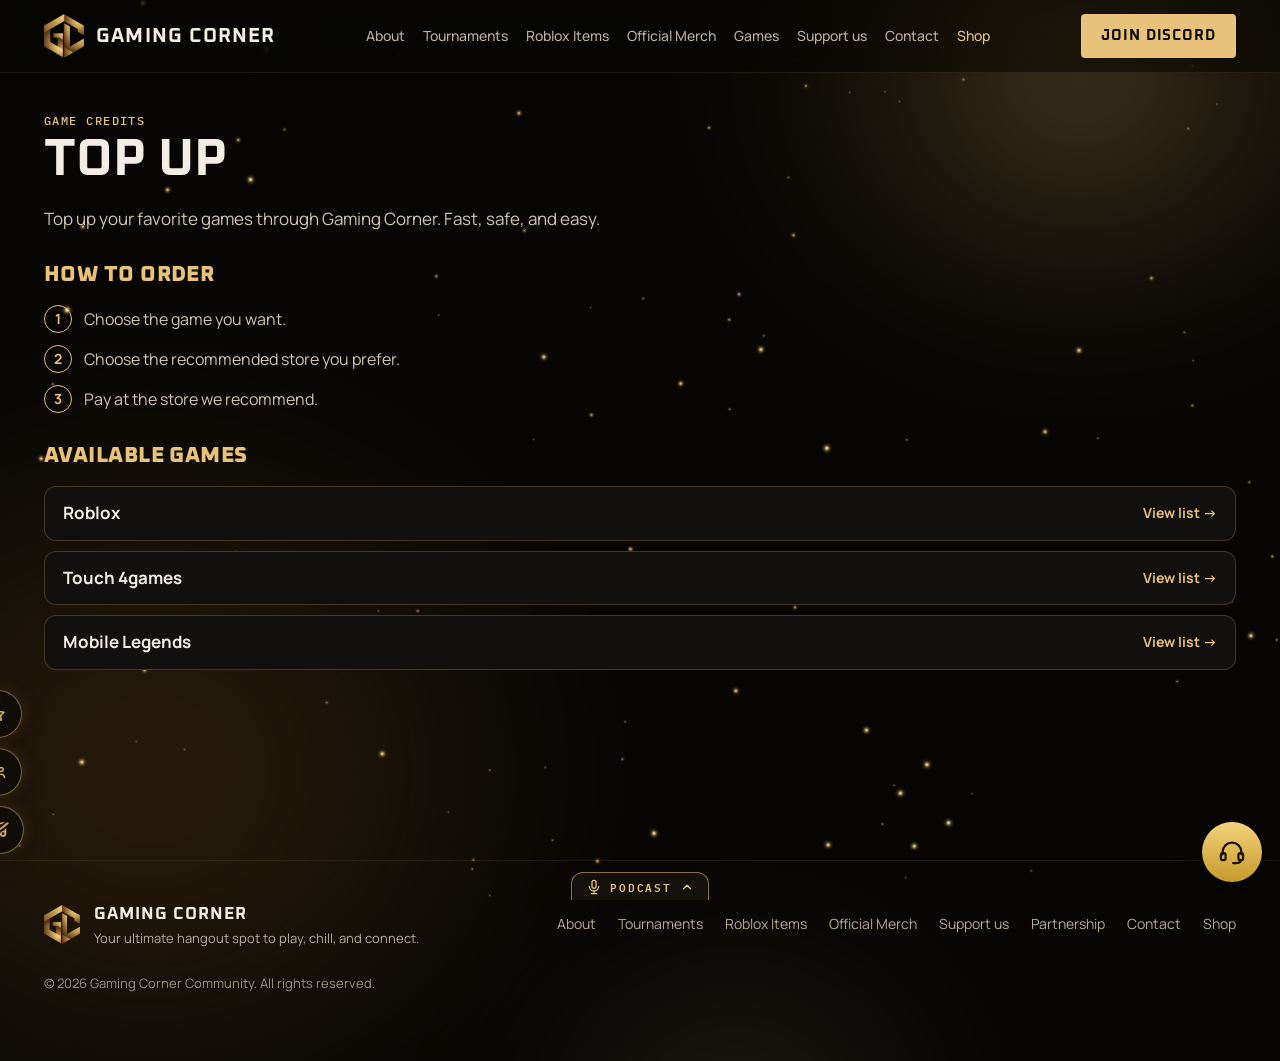
<file: shop.html>
<!doctype html>
<html lang="en">
<head>
  <meta charset="utf-8">
  <meta name="viewport" content="width=device-width, initial-scale=1, viewport-fit=cover">
  <title>Shop — Gaming Corner</title>
  <meta name="description" content="Gaming Corner Shop: game top up.">
  <meta name="theme-color" content="#070605">
  <link rel="canonical" href="https://gamingcorner-dev.github.io/gaming-corner-web/shop.html">


  <link rel="icon" type="image/png" sizes="32x32" href="assets/img/favicon-32.png">
  <link rel="icon" type="image/png" sizes="512x512" href="assets/img/favicon-512.png">
  <link rel="apple-touch-icon" href="assets/img/apple-touch-icon.png">

  <link rel="preconnect" href="https://fonts.googleapis.com">
  <link rel="preconnect" href="https://fonts.gstatic.com" crossorigin>
  <link rel="stylesheet" href="https://fonts.googleapis.com/css2?family=IBM+Plex+Mono:wght@500&family=Manrope:wght@400;500;600;700&family=Oxanium:wght@500;600;700;800&display=swap" media="print" onload="this.media='all'">
  <noscript><link rel="stylesheet" href="https://fonts.googleapis.com/css2?family=IBM+Plex+Mono:wght@500&family=Manrope:wght@400;500;600;700&family=Oxanium:wght@500;600;700;800&display=swap"></noscript>
  <link rel="stylesheet" href="css/styles.css">
  <link rel="stylesheet" href="css/nav-fit.css">
  <link rel="stylesheet" href="css/signup-banner.css">
  <link rel="stylesheet" href="css/tournament-modals.css">
  <link rel="stylesheet" href="css/shop-inline.css">
  <link rel="stylesheet" href="css/shop-page.css">
  <link rel="stylesheet" href="css/shop-store.css">
  <link rel="stylesheet" href="css/join-fx.css">
  <link rel="stylesheet" href="css/chat-widget.css">
  <link rel="stylesheet" href="css/cursor-mascot.css">
  <link rel="stylesheet" href="css/team.css">
  <link rel="stylesheet" href="css/dock.css">
  <link rel="stylesheet" href="css/dock-modals.css">
  <link rel="stylesheet" href="css/music-btn.css">
  <link rel="stylesheet" href="css/music-volume.css">
  <link rel="stylesheet" href="css/podcast-bar.css">
  <link rel="stylesheet" href="css/visitor-counter.css">
  <script data-goatcounter="https://gamingcorner.goatcounter.com/count" async src="//gc.zgo.at/count.js"></script>
</head>
<body id="top">
<a class="skip-link" href="#main">Skip to content</a>
<div class="page">

  <div class="glows" aria-hidden="true">
    <span class="glow glow--1"></span>
    <span class="glow glow--2"></span>
    <span class="glow glow--3"></span>
    <span class="glow glow--4"></span>
    <span class="glow glow--5"></span>
    <span class="glow glow--6"></span>
    <span class="glow glow--7"></span>
    <span class="glow glow--8"></span>
  </div>

  <header class="site-header glass">
    <div class="container header-inner">
      <a class="brand" href="index.html">
        <img src="assets/img/logo-256.webp" alt="" width="40" height="44">
        <span class="brand__name">Gaming Corner</span>
      </a>
      <nav class="main-nav" id="main-nav" aria-label="Main">
        <ul>
          <li><a href="index.html#about">About</a></li>
          <li><a href="index.html#tournaments">Tournaments</a></li>
          <li><a href="index.html#roblox-items">Roblox Items</a></li>
          <li><a href="index.html#official-merch">Official Merch</a></li>
          <li><a href="index.html#games">Games</a></li>
          <li><a href="index.html#support">Support us</a></li>
          <li><a href="index.html#contact">Contact</a></li>
          <li><a href="shop.html" aria-current="page">Shop</a></li>
        </ul>
      </nav>
      <div class="header-actions">
        <a class="btn btn--primary btn--header" href="https://discord.gg/dUuStQt33Z" target="_blank" rel="noopener">Join Discord</a>
        <button class="menu-btn" type="button" aria-label="Open menu" aria-expanded="false" aria-controls="main-nav">
          <svg class="menu-btn__open" width="20" height="20" viewBox="0 0 24 24" fill="none" stroke="currentColor" stroke-width="2.2" stroke-linecap="square" aria-hidden="true"><path d="M4 7h16M4 12h16M4 17h16"/></svg>
          <svg class="menu-btn__close" width="20" height="20" viewBox="0 0 24 24" fill="none" stroke="currentColor" stroke-width="2.2" stroke-linecap="square" aria-hidden="true"><path d="M6 6l12 12M18 6L6 18"/></svg>
        </button>
      </div>
    </div>
  </header>

  <main id="main" class="shop-page gc-inline">
    <div class="container shop-wrap">
      <section class="sv" id="v-games">
        <p class="eyebrow eyebrow--sm">Game credits</p>
        <h2 class="h2 shop-view__title">Top Up</h2>
        <p class="info__lead">Top up your favorite games through Gaming Corner. Fast, safe, and easy.</p>
        <h3 class="info__head">How to order</h3>
        <ol class="info__steps info__steps--num">
          <li>Choose the game you want.</li>
          <li>Choose the recommended store you prefer.</li>
          <li>Pay at the store we recommend.</li>
        </ol>
        <h3 class="info__head">Available games</h3>
        <ul class="info__list info__list--games">
          <li><button type="button" class="info__game" data-go="v-roblox"><span>Roblox</span><span class="info__go">View list <i aria-hidden="true">&rarr;</i></span></button></li>
          <li><button type="button" class="info__game" data-go="v-t4g"><span>Touch 4games</span><span class="info__go">View list <i aria-hidden="true">&rarr;</i></span></button></li>
          <li><button type="button" class="info__game" data-go="v-ml"><span>Mobile Legends</span><span class="info__go">View list <i aria-hidden="true">&rarr;</i></span></button></li>
        </ul>
      </section>
      <section class="sv" id="v-roblox" hidden>
        <p class="eyebrow eyebrow--sm">Top up</p>
        <h2 class="h2 shop-view__title">Roblox</h2>
        <h3 class="info__head">Recommended stores</h3>
        <ul class="info__list info__list--stores">
          <li class="store"><span class="store__name">Golrox</span><span class="store__links"><a class="store__link" href="https://golrox.com/" target="_blank" rel="noopener noreferrer" aria-label="Golrox website (opens in new tab)">Website <span aria-hidden="true">&#8599;</span></a></span></li>
        </ul>
        <div class="info__cta">
          <button type="button" class="signup__btn signup__btn--ghost sv-back" data-go="v-games" aria-label="Back">&larr; Back</button>
        </div>
      </section>
      <section class="sv" id="v-t4g" hidden>
        <p class="eyebrow eyebrow--sm">Top up</p>
        <h2 class="h2 shop-view__title">Touch 4games</h2>
        <h3 class="info__head">Recommended stores</h3>
        <ul class="info__list info__list--stores">
          <li class="store"><span class="store__name">Revinz Store</span><span class="store__links"><button type="button" class="store__link" data-go="v-revin-menu">Open store <span aria-hidden="true">&rarr;</span></button></span></li>
        </ul>
        <div class="info__cta">
          <button type="button" class="signup__btn signup__btn--ghost sv-back" data-go="v-games" aria-label="Back">&larr; Back</button>
        </div>
      </section>
      <section class="sv" id="v-ml" hidden>
        <p class="eyebrow eyebrow--sm">Top up</p>
        <h2 class="h2 shop-view__title">Mobile Legends</h2>
        <h3 class="info__head">Recommended stores</h3>
        <ul class="info__list info__list--stores">
          <li class="store"><span class="store__name">Vexagame</span><span class="store__links"><a class="store__link" href="https://vexagame.com/" target="_blank" rel="noopener noreferrer" aria-label="Vexagame website (opens in new tab)">Website <span aria-hidden="true">&#8599;</span></a></span></li>
          <li class="store"><span class="store__name">Juliesean Rekber</span><span class="store__links"><a class="store__link" href="https://www.facebook.com/julieseanrekberverifieds" target="_blank" rel="noopener noreferrer" aria-label="Juliesean Rekber Facebook (opens in new tab)">Facebook <span aria-hidden="true">&#8599;</span></a><a class="store__link" href="https://julieseanrekber.com/" target="_blank" rel="noopener noreferrer" aria-label="Juliesean Rekber website (opens in new tab)">Website <span aria-hidden="true">&#8599;</span></a></span></li>
          <li class="store"><span class="store__name">Taka Pedia</span><span class="store__links"><a class="store__link" href="https://www.instagram.com/taka_pedia/" target="_blank" rel="noopener noreferrer" aria-label="Taka Pedia Instagram (opens in new tab)">Instagram <span aria-hidden="true">&#8599;</span></a></span></li>
        </ul>
        <div class="info__cta">
          <button type="button" class="signup__btn signup__btn--ghost sv-back" data-go="v-games" aria-label="Back">&larr; Back</button>
        </div>
      </section>
      <section class="sv" id="v-revin-menu" hidden>
        <p class="eyebrow eyebrow--sm">Touch 4games</p>
        <h2 class="h2 shop-view__title">Revinz Store</h2>
        <h3 class="info__head">Choose a service</h3>
        <ul class="rs-menu">
          <li><button type="button" class="rs-opt" data-go="v-revin"><span class="rs-opt__body"><span class="rs-opt__t">Sell Items</span><span class="rs-opt__d">View All Available Items</span></span><span class="rs-opt__go">Open <i aria-hidden="true">&rarr;</i></span></button></li>
          <li><button type="button" class="rs-opt" data-go="v-svc-rc"><span class="rs-opt__body"><span class="rs-opt__t">Sell RC</span><span class="rs-opt__d">Rp 75.000 / 10K RC<br>Retail price: 1K RC = Rp 8.000</span></span><span class="rs-opt__go">Open <i aria-hidden="true">&rarr;</i></span></button></li>
          <li><button type="button" class="rs-opt" data-go="v-svc-vip"><span class="rs-opt__body"><span class="rs-opt__t">Push VIP Service</span><span class="rs-opt__d">Much cheaper than direct top up</span></span><span class="rs-opt__go">Open <i aria-hidden="true">&rarr;</i></span></button></li>
          <li><button type="button" class="rs-opt" data-go="v-svc-topup"><span class="rs-opt__body"><span class="rs-opt__t">Direct Top Up Service</span><span class="rs-opt__d">2,000 RC = Rp 40.000<br>10,000 RC = Rp 195.000</span></span><span class="rs-opt__go">Open <i aria-hidden="true">&rarr;</i></span></button></li>
          <li><button type="button" class="rs-opt" data-go="v-svc-account"><span class="rs-opt__body"><span class="rs-opt__t">Sell Account Service</span><span class="rs-opt__d">Service fee: Rp 35.000</span></span><span class="rs-opt__go">Open <i aria-hidden="true">&rarr;</i></span></button></li>
          <li><button type="button" class="rs-opt" data-go="v-svc-exchange"><span class="rs-opt__body"><span class="rs-opt__t">Currency Exchange Service</span><span class="rs-opt__d">Converting rates<br>IDR to PHP = 315<br>PHP to IDR = 270</span></span><span class="rs-opt__go">Open <i aria-hidden="true">&rarr;</i></span></button></li>
          <li><button type="button" class="rs-opt" data-go="v-negotiate"><span class="rs-opt__body"><span class="rs-opt__t">Price Negotiation</span><span class="rs-opt__d">Want a better price? Send your offer to Revinz Store</span></span><span class="rs-opt__go">Open <i aria-hidden="true">&rarr;</i></span></button></li>
        </ul>
        <div class="info__cta">
          <button type="button" class="signup__btn signup__btn--ghost sv-back" data-go="v-t4g" aria-label="Back">&larr; Back</button>
        </div>
      </section>
      <section class="sv" id="v-svc-rc" hidden>
        <p class="eyebrow eyebrow--sm">Revinz Store</p>
        <h2 class="h2 shop-view__title">Sell RC</h2>
        <p class="info__lead">Buy RC at Rp 75.000 per 10K RC. Retail price: 1K RC = Rp 8.000. Pay in Rupiah (QRIS) or PHP (InstaPay).</p>
        <p class="st-note">Tap + to add to your cart, then open the cart (top right) to order and pay. Prices may change, so the admin will double-check when you chat on WhatsApp after paying.</p>
        <ul class="rc-list svc-list">
          <li class="rc-row svc-row" data-id="svc-rc-10k" data-name="RC 10K" data-price="75000" data-php="250" data-max="99">
            <span class="st-art svc-art" style="--h:38" aria-hidden="true"><b>10K</b></span>
            <span class="rc-row__name">RC 10K<small class="svc-sub">10,000 RC</small></span>
            <span class="rc-row__price"></span>
            <div class="rc-step"><button type="button" class="rc-step__btn" data-act="minus" aria-label="Decrease RC 10K">&minus;</button><output class="rc-step__qty">0</output><button type="button" class="rc-step__btn" data-act="plus" aria-label="Increase RC 10K">+</button></div>
          </li>
          <li class="rc-row svc-row" data-id="svc-rc-1k" data-name="RC 1K (retail)" data-price="8000" data-php="27" data-max="99">
            <span class="st-art svc-art" style="--h:30" aria-hidden="true"><b>1K</b></span>
            <span class="rc-row__name">RC 1K (retail)<small class="svc-sub">1,000 RC</small></span>
            <span class="rc-row__price"></span>
            <div class="rc-step"><button type="button" class="rc-step__btn" data-act="minus" aria-label="Decrease RC 1K (retail)">&minus;</button><output class="rc-step__qty">0</output><button type="button" class="rc-step__btn" data-act="plus" aria-label="Increase RC 1K (retail)">+</button></div>
          </li>
        </ul>
        <button type="button" class="rc-bar" data-cart-open data-modal="revin-cart" aria-label="View cart"><svg viewBox="0 0 24 24" width="24" height="24" fill="none" stroke="currentColor" stroke-width="2" stroke-linecap="round" stroke-linejoin="round" aria-hidden="true"><circle cx="9" cy="20" r="1.4"/><circle cx="18" cy="20" r="1.4"/><path d="M2.5 3.5h3l2.6 12.2a1.6 1.6 0 0 0 1.6 1.3h8.1a1.6 1.6 0 0 0 1.6-1.2L21 8H6.2"/></svg><b class="rc-badge" hidden>0</b><span class="rc-bar__total" hidden>Rp 0</span></button>
        <div class="info__cta">
          <button type="button" class="signup__btn signup__btn--ghost sv-back" data-go="v-revin-menu" aria-label="Back">&larr; Back</button>
        </div>
      </section>
      <section class="sv" id="v-svc-vip" hidden>
        <p class="eyebrow eyebrow--sm">Revinz Store</p>
        <h2 class="h2 shop-view__title">Push VIP</h2>
        <p class="info__lead">Push VIP is a top-up process at a much lower price than direct top up. Pay in Rupiah (QRIS) or PHP (InstaPay).</p>
        <p class="st-note">Tap + to add to your cart, then open the cart (top right) to order and pay.</p>
        <ul class="rc-list svc-list">
          <li class="rc-row svc-row" data-id="vip-2k" data-name="Push VIP 2,000 RC" data-price="20000" data-php="67" data-max="99">
            <span class="st-art svc-art" style="--h:38" aria-hidden="true"><b>2K</b></span>
            <span class="rc-row__name">Push VIP 2,000 RC<small class="svc-sub">2,000 RC</small></span>
            <span class="rc-row__price"></span>
            <div class="rc-step"><button type="button" class="rc-step__btn" data-act="minus" aria-label="Decrease Push VIP 2,000 RC">&minus;</button><output class="rc-step__qty">0</output><button type="button" class="rc-step__btn" data-act="plus" aria-label="Increase Push VIP 2,000 RC">+</button></div>
          </li>
          <li class="rc-row svc-row" data-id="vip-10k" data-name="Push VIP 10,000 RC (without item)" data-price="70000" data-php="233" data-max="99">
            <span class="st-art svc-art" style="--h:34" aria-hidden="true"><b>10K</b></span>
            <span class="rc-row__name">Push VIP 10,000 RC (without item)<small class="svc-sub">10,000 RC &middot; without item</small></span>
            <span class="rc-row__price"></span>
            <div class="rc-step"><button type="button" class="rc-step__btn" data-act="minus" aria-label="Decrease Push VIP 10,000 RC (without item)">&minus;</button><output class="rc-step__qty">0</output><button type="button" class="rc-step__btn" data-act="plus" aria-label="Increase Push VIP 10,000 RC (without item)">+</button></div>
          </li>
          <li class="rc-row svc-row" data-id="vip-10k-item" data-name="Push VIP 10,000 RC (with item)" data-price="125000" data-php="417" data-max="99">
            <span class="st-art svc-art" style="--h:44" aria-hidden="true"><b>10K</b></span>
            <span class="rc-row__name">Push VIP 10,000 RC (with item)<small class="svc-sub">10,000 RC &middot; with item</small></span>
            <span class="rc-row__price"></span>
            <div class="rc-step"><button type="button" class="rc-step__btn" data-act="minus" aria-label="Decrease Push VIP 10,000 RC (with item)">&minus;</button><output class="rc-step__qty">0</output><button type="button" class="rc-step__btn" data-act="plus" aria-label="Increase Push VIP 10,000 RC (with item)">+</button></div>
          </li>
        </ul>
        <div class="vip-info">
          <article class="vip-card">
            <h3>What do you get when you order Push VIP?</h3>
            <ul class="vip-get">
              <li class="is-yes"><span>Exp VIP</span><i aria-hidden="true">&#10003;</i></li>
              <li class="is-yes"><span>Reward VIP</span><i aria-hidden="true">&#10003;</i></li>
              <li class="is-no"><span>RC</span><i aria-hidden="true">&#10005;</i></li>
            </ul>
          </article>
          <p class="vip-gift">With-item orders usually get a Serial of Gift on weekends.</p>
        </div>
        <button type="button" class="rc-bar" data-cart-open data-modal="revin-cart" aria-label="View cart"><svg viewBox="0 0 24 24" width="24" height="24" fill="none" stroke="currentColor" stroke-width="2" stroke-linecap="round" stroke-linejoin="round" aria-hidden="true"><circle cx="9" cy="20" r="1.4"/><circle cx="18" cy="20" r="1.4"/><path d="M2.5 3.5h3l2.6 12.2a1.6 1.6 0 0 0 1.6 1.3h8.1a1.6 1.6 0 0 0 1.6-1.2L21 8H6.2"/></svg><b class="rc-badge" hidden>0</b><span class="rc-bar__total" hidden>Rp 0</span></button>
        <div class="info__cta">
          <button type="button" class="signup__btn signup__btn--ghost sv-back" data-go="v-revin-menu" aria-label="Back">&larr; Back</button>
        </div>
      </section>
      <section class="sv" id="v-svc-topup" hidden>
        <p class="eyebrow eyebrow--sm">Revinz Store</p>
        <h2 class="h2 shop-view__title">Direct Top Up Service</h2>
        <p class="info__lead">Direct Top Up is a top-up process to get RC and raise your Exp VIP, at a relatively higher price than Push VIP. Pay in Rupiah (QRIS) or PHP (InstaPay).</p>
        <p class="st-note">Tap + to add to your cart, then open the cart (top right) to order and pay. Multiples are available: add more than one to top up several times.</p>
        <ul class="rc-list svc-list">
          <li class="rc-row svc-row" data-id="svc-topup-2k" data-name="Direct Top Up 2,000 RC" data-price="40000" data-php="133" data-max="99">
            <span class="st-art svc-art" style="--h:150" aria-hidden="true"><b>2K</b></span>
            <span class="rc-row__name">Direct Top Up 2,000 RC<small class="svc-sub">2,000 RC &middot; multiples available</small></span>
            <span class="rc-row__price"></span>
            <div class="rc-step"><button type="button" class="rc-step__btn" data-act="minus" aria-label="Decrease Direct Top Up 2,000 RC">&minus;</button><output class="rc-step__qty">0</output><button type="button" class="rc-step__btn" data-act="plus" aria-label="Increase Direct Top Up 2,000 RC">+</button></div>
          </li>
          <li class="rc-row svc-row" data-id="svc-topup-10k" data-name="Direct Top Up 10,000 RC" data-price="195000" data-php="650" data-max="99">
            <span class="st-art svc-art" style="--h:150" aria-hidden="true"><b>10K</b></span>
            <span class="rc-row__name">Direct Top Up 10,000 RC<small class="svc-sub">10,000 RC &middot; multiples available</small></span>
            <span class="rc-row__price"></span>
            <div class="rc-step"><button type="button" class="rc-step__btn" data-act="minus" aria-label="Decrease Direct Top Up 10,000 RC">&minus;</button><output class="rc-step__qty">0</output><button type="button" class="rc-step__btn" data-act="plus" aria-label="Increase Direct Top Up 10,000 RC">+</button></div>
          </li>
        </ul>
        <div class="vip-info">
          <article class="vip-card">
            <h3>What do you get when you order Direct Top Up / DTU?</h3>
            <ul class="vip-get">
              <li class="is-yes"><span>RC</span><i aria-hidden="true">&#10003;</i></li>
              <li class="is-yes"><span>Exp VIP</span><i aria-hidden="true">&#10003;</i></li>
              <li class="is-yes"><span>Reward VIP</span><i aria-hidden="true">&#10003;</i></li>
              <li class="is-yes"><span>Reward Weekend <small>(only available on weekends)</small></span><i aria-hidden="true">&#10003;</i></li>
            </ul>
          </article>
        </div>
        <button type="button" class="rc-bar" data-cart-open data-modal="revin-cart" aria-label="View cart"><svg viewBox="0 0 24 24" width="24" height="24" fill="none" stroke="currentColor" stroke-width="2" stroke-linecap="round" stroke-linejoin="round" aria-hidden="true"><circle cx="9" cy="20" r="1.4"/><circle cx="18" cy="20" r="1.4"/><path d="M2.5 3.5h3l2.6 12.2a1.6 1.6 0 0 0 1.6 1.3h8.1a1.6 1.6 0 0 0 1.6-1.2L21 8H6.2"/></svg><b class="rc-badge" hidden>0</b><span class="rc-bar__total" hidden>Rp 0</span></button>
        <div class="info__cta">
          <button type="button" class="signup__btn signup__btn--ghost sv-back" data-go="v-revin-menu" aria-label="Back">&larr; Back</button>
        </div>
      </section>
      <section class="sv" id="v-svc-account" hidden>
        <p class="eyebrow eyebrow--sm">Revinz Store</p>
        <h2 class="h2 shop-view__title">Sell Account Service</h2>
        <p class="info__lead">Service fee: Rp 35.000 per account. Pay in Rupiah (QRIS) or PHP (InstaPay).</p>
        <p class="info__lead">How it works: you hand your Touch 4games account over to Revinz Store, and we help sell it so it sells faster. The Rp 35.000 service fee is for us logging in to your account and making a video of your account that shows all the items in your inventory, which is used to show buyers what the account has. For this we need your login details when you order.</p>
        <p class="info__lead">Whether or not you already have an account video, Revinz Store will always make a new, up-to-date account video showing all the items in your inventory. The service fee is Rp 35.000 either way.</p>
        <p class="st-note">Tap + to add to your cart, then open the cart (top right) to order and pay. Prices may change, so the admin will double-check when you chat on WhatsApp after paying.</p>
        <ul class="rc-list svc-list">
          <li class="rc-row svc-row" data-id="svc-account" data-need="account" data-name="Sell Account Service" data-price="35000" data-php="117" data-max="99">
            <span class="st-art svc-art" style="--h:60" aria-hidden="true"><b>FEE</b></span>
            <span class="rc-row__name">Sell Account Service<small class="svc-sub">Service fee per account</small></span>
            <span class="rc-row__price"></span>
            <div class="rc-step"><button type="button" class="rc-step__btn" data-act="minus" aria-label="Decrease Sell Account Service">&minus;</button><output class="rc-step__qty">0</output><button type="button" class="rc-step__btn" data-act="plus" aria-label="Increase Sell Account Service">+</button></div>
          </li>
        </ul>
        <button type="button" class="rc-bar" data-cart-open data-modal="revin-cart" aria-label="View cart"><svg viewBox="0 0 24 24" width="24" height="24" fill="none" stroke="currentColor" stroke-width="2" stroke-linecap="round" stroke-linejoin="round" aria-hidden="true"><circle cx="9" cy="20" r="1.4"/><circle cx="18" cy="20" r="1.4"/><path d="M2.5 3.5h3l2.6 12.2a1.6 1.6 0 0 0 1.6 1.3h8.1a1.6 1.6 0 0 0 1.6-1.2L21 8H6.2"/></svg><b class="rc-badge" hidden>0</b><span class="rc-bar__total" hidden>Rp 0</span></button>
        <div class="info__cta">
          <button type="button" class="signup__btn signup__btn--ghost sv-back" data-go="v-revin-menu" aria-label="Back">&larr; Back</button>
        </div>
      </section>
      <section class="sv" id="v-svc-exchange" hidden>
        <p class="eyebrow eyebrow--sm">Revinz Store</p>
        <h2 class="h2 shop-view__title">Currency Exchange Service</h2>
        <p class="info__lead">Use our Currency Exchange service to convert between Indonesian Rupiah (IDR) and Philippine Peso (PHP) quickly and safely.</p>
        <p class="xch-how">Convert by Revinz uses a <b>rate system</b>, calculated as follows:</p>
        <div class="xch-cards">
          <article class="xch-card">
            <header class="xch-card__head"><h3>IDR <i>to</i> PHP</h3><span class="xch-rate"><small>Rate</small>315</span></header>
            <p class="xch-formula"><b>PHP</b> &times; 315 = <b>IDR</b></p>
            <div class="xch-ex">
              <p class="xch-ex__t">Example</p>
              <p>&ldquo;I want to buy something from a seller in the Philippines for 1,000 PHP. How much do I pay in Rupiah?&rdquo;</p>
              <p class="xch-ex__calc">1,000 &times; 315 = <b>315,000 IDR</b></p>
              <p class="xch-ex__ok">So you pay 315,000 IDR for 1,000 PHP.</p>
            </div>
          </article>
          <article class="xch-card">
            <header class="xch-card__head"><h3>PHP <i>to</i> IDR</h3><span class="xch-rate"><small>Rate</small>270</span></header>
            <p class="xch-formula"><b>PHP</b> &times; 270 = <b>IDR</b></p>
            <div class="xch-ex">
              <p class="xch-ex__t">Example</p>
              <p>&ldquo;I have a 1,000 PHP balance and want to turn it into Rupiah. How much Rupiah do I get?&rdquo;</p>
              <p class="xch-ex__calc">1,000 &times; 270 = <b>270,000 IDR</b></p>
              <p class="xch-ex__ok">So your 1,000 PHP balance is converted to 270,000 IDR.</p>
            </div>
          </article>
        </div>
        <ul class="xch-trust" aria-label="Why Convert by Revinz">
          <li>Safe &amp; transparent rate</li><li>Fast &amp; easy process</li><li>Trusted &amp; reliable</li>
        </ul>
        <p class="xch-how xch-how--go">Ready? Choose a direction, type the amount in PHP, and pay on this website.</p>
        <div class="rc-methods" role="group" aria-label="Exchange direction">
          <button type="button" class="rc-method is-on" data-xdir="xbuy" aria-pressed="true">IDR to PHP <small>pay Rupiah</small></button>
          <button type="button" class="rc-method" data-xdir="xsell" aria-pressed="false">PHP to IDR <small>pay PHP</small></button>
        </div>
        <div class="rc-field xch-field">
          <label for="xch-amt">Amount in PHP</label>
          <input id="xch-amt" class="rc-input" type="text" inputmode="numeric" maxlength="6" autocomplete="off" placeholder="e.g. 100">
          <p class="rc-hint" data-xcalc>Type the amount of PHP you want to exchange.</p>
        </div>
        <ul class="rc-list" hidden>
          <li class="rc-row" data-id="xch-buy" data-kind="xbuy" data-name="IDR to PHP" data-price="315" data-php="0" data-max="100000"></li>
          <li class="rc-row" data-id="xch-sell" data-kind="xsell" data-name="PHP to IDR" data-price="270" data-php="1" data-max="100000"></li>
        </ul>
        <div class="info__cta"><button type="button" class="signup__btn" data-xadd disabled>Add to cart <span class="arr" aria-hidden="true">&rarr;</span></button></div>
        <button type="button" class="rc-bar" data-cart-open data-modal="revin-cart" aria-label="View cart"><svg viewBox="0 0 24 24" width="24" height="24" fill="none" stroke="currentColor" stroke-width="2" stroke-linecap="round" stroke-linejoin="round" aria-hidden="true"><circle cx="9" cy="20" r="1.4"/><circle cx="18" cy="20" r="1.4"/><path d="M2.5 3.5h3l2.6 12.2a1.6 1.6 0 0 0 1.6 1.3h8.1a1.6 1.6 0 0 0 1.6-1.2L21 8H6.2"/></svg><b class="rc-badge" hidden>0</b><span class="rc-bar__total" hidden>Rp 0</span></button>
        <div class="info__cta">
          <button type="button" class="signup__btn signup__btn--ghost sv-back" data-go="v-revin-menu" aria-label="Back">&larr; Back</button>
        </div>
      </section>
      <section class="sv" id="v-negotiate" hidden>
        <p class="eyebrow eyebrow--sm">Revinz Store</p>
        <h2 class="h2 shop-view__title">Price Negotiation</h2>
        <p class="info__lead">Want a better price? Tell us what you would like to buy and the price you have in mind. Revinz Store will reply on WhatsApp.</p>
        <p class="st-note">Your offer is not a final price. The admin will confirm or counter-offer on WhatsApp, and you only pay once you both agree.</p>
        <form class="neg-form" data-neg novalidate>
          <div class="rc-field">
            <label for="neg-cat">What is this for?</label>
            <select id="neg-cat" class="rc-input" data-neg-cat>
              <option value="">Choose one</option>
              <option>Sell Items</option>
              <option>Sell RC</option>
              <option>Push VIP Service</option>
              <option>Direct Top Up Service</option>
            </select>
          </div>
          <div class="rc-field">
            <label for="neg-item">Item or package</label>
            <select id="neg-item-sel" class="rc-input" data-neg-sel disabled>
              <option value="">Choose a category first</option>
            </select>
            <input id="neg-item" class="rc-input neg-other" type="text" maxlength="120" autocomplete="off" placeholder="Type the item or package name" data-neg-item hidden>
          </div>
          <div class="rc-field">
            <label for="neg-offer">Your offer (price)</label>
            <input id="neg-offer" class="rc-input" type="text" maxlength="40" autocomplete="off" placeholder="e.g. Rp 60.000 or PHP 200" data-neg-offer>
          </div>
          <div class="rc-field">
            <label for="neg-ign">Your Touch 4games IGN</label>
            <input id="neg-ign" class="rc-input" type="text" maxlength="40" autocomplete="off" autocapitalize="off" spellcheck="false" placeholder="Type your IGN here" data-neg-ign>
          </div>
          <div class="rc-field">
            <label for="neg-note">Note (optional)</label>
            <input id="neg-note" class="rc-input" type="text" maxlength="160" autocomplete="off" placeholder="Anything else the admin should know" data-neg-note>
          </div>
          <div class="info__cta">
            <a class="signup__btn is-disabled" data-neg-send href="#" target="_blank" rel="noopener noreferrer" aria-disabled="true">Send offer on WhatsApp <span class="arr" aria-hidden="true">&rarr;</span></a>
          </div>
          <p class="rc-hint">Choose what it is for, then fill in the item, your offer and your IGN. The WhatsApp message is filled in for you.</p>
        </form>
        <div class="info__cta">
          <button type="button" class="signup__btn signup__btn--ghost sv-back" data-go="v-revin-menu" aria-label="Back">&larr; Back</button>
        </div>
      </section>
      <section class="sv" id="v-revin" hidden>
        <p class="eyebrow eyebrow--sm">Revinz Store</p>
        <h2 class="h2 shop-view__title">Sell Items</h2>
        <p class="info__lead">View all available items for sale. All items are ready stock!</p>
        <p class="st-note">Tap + to add items to your cart. Prices are shown in PHP and Rupiah. Stock and prices may change, so the admin will double-check when you chat on WhatsApp.</p>
        <div id="st-root"></div>
        <button type="button" class="rc-bar" data-cart-open data-modal="revin-cart" aria-label="View cart"><svg viewBox="0 0 24 24" width="24" height="24" fill="none" stroke="currentColor" stroke-width="2" stroke-linecap="round" stroke-linejoin="round" aria-hidden="true"><circle cx="9" cy="20" r="1.4"/><circle cx="18" cy="20" r="1.4"/><path d="M2.5 3.5h3l2.6 12.2a1.6 1.6 0 0 0 1.6 1.3h8.1a1.6 1.6 0 0 0 1.6-1.2L21 8H6.2"/></svg><b class="rc-badge" hidden>0</b><span class="rc-bar__total" hidden>Rp 0</span></button>
        <div class="info__cta">
          <button type="button" class="signup__btn signup__btn--ghost sv-back" data-go="v-revin-menu" aria-label="Back">&larr; Back</button>
        </div>
      </section>
      <section id="v-cart" role="dialog" aria-modal="true" aria-label="Cart" hidden>
        <div id="revin-cart">
        <div class="rc-closebar"><button type="button" class="rc-close" data-cart-close aria-label="Close cart"><svg viewBox="0 0 24 24" width="22" height="22" fill="none" stroke="currentColor" stroke-width="2.4" stroke-linecap="round" aria-hidden="true"><path d="M6 6l12 12M18 6L6 18"/></svg></button></div>
        <div class="rc-pane" data-pane="cart">
          <p class="eyebrow eyebrow--sm">Revinz Store</p>
          <h2 class="h2 shop-view__title">Cart <span class="rc-title-count">(<b class="rc-count">0</b> items)</span></h2>
          <div class="rc-cartgrid">
            <div class="rc-cartmain">
              <ul class="info__list rc-lines" data-lines></ul>
              <div class="rc-empty" data-empty>
                <svg viewBox="0 0 24 24" width="64" height="64" fill="none" stroke="currentColor" stroke-width="1.4" stroke-linecap="round" stroke-linejoin="round" aria-hidden="true"><circle cx="9" cy="20" r="1.4"/><circle cx="18" cy="20" r="1.4"/><path d="M2.5 3.5h3l2.6 12.2a1.6 1.6 0 0 0 1.6 1.3h8.1a1.6 1.6 0 0 0 1.6-1.2L21 8H6.2"/></svg>
                <p>Your cart is empty</p>
              </div>
              <div class="rc-cartfoot">
                <button type="button" class="rc-clear" data-clear><svg viewBox="0 0 24 24" fill="none" stroke="currentColor" stroke-width="1.9" stroke-linecap="round" stroke-linejoin="round" aria-hidden="true"><path d="M4 7h16"/><path d="M9 7V4.5h6V7"/><path d="M6.5 7l1 12.5h9l1-12.5"/><path d="M10 11v5M14 11v5"/></svg>Clear cart</button>
              </div>
            </div>
            <aside class="rc-summary" aria-label="Order summary">
              <h3 class="rc-summary__title">Order Summary</h3>
              <div class="rc-summary__row"><span>Items</span><b class="rc-count">0</b></div>
              <div class="rc-summary__row rc-summary__row--php"><span>Total in PHP</span><b class="rc-total-php">PHP 0</b></div>
              <div class="rc-sum"><span>Total</span><b class="rc-total">Rp 0</b></div>
              <button type="button" class="signup__btn rc-summary__go" data-step="order" data-needs-items>Order <span class="arr" aria-hidden="true">&rarr;</span></button>
            </aside>
          </div>
        </div>
        <div class="rc-pane" data-pane="order" hidden>
          <button type="button" class="signup__btn signup__btn--ghost sv-back" data-step="cart" aria-label="Back">&larr; Back</button>
          <p class="eyebrow eyebrow--sm">Revinz Store</p>
          <h2 class="h2 shop-view__title">Order Summary</h2>
          <p class="info__lead">Please check your order before paying.</p>
          <ul class="info__list rc-lines rc-lines--ro" data-lines></ul>
          <div class="rc-sum"><span>Total to pay</span><b class="rc-total">Rp 0</b></div>
          <p class="rc-php-line">Or pay in PHP: <b class="rc-total-php">PHP 0</b></p>
          <div class="rc-xinfo" data-xinfo hidden></div>
          <div class="rc-field" data-ignfield>
            <label for="rc-ign">Your Touch 4games IGN</label>
            <input id="rc-ign" class="rc-input" type="text" maxlength="40" autocomplete="off" autocapitalize="off" spellcheck="false" placeholder="Type your IGN here">
            <p class="rc-hint" data-ign-hint>Enter your IGN before paying. Items will be sent to this IGN, so please make sure it is correct.</p>
          </div>
          <div class="rc-acc" data-accfields hidden>
            <div class="rc-field">
              <label for="rc-accpass">Password IGN</label>
              <input id="rc-accpass" class="rc-input" type="password" maxlength="60" autocomplete="off" autocapitalize="off" spellcheck="false" placeholder="Your Touch 4games account password">
            </div>
            <div class="rc-field">
              <span class="rc-acc__q" id="rc-accq">Do you have an active email on this account?</span>
              <div class="rc-yn" role="group" aria-labelledby="rc-accq">
                <button type="button" class="rc-yn__btn" data-accyn="yes" aria-pressed="false">Yes, active</button>
                <button type="button" class="rc-yn__btn" data-accyn="no" aria-pressed="false">No</button>
              </div>
            </div>
            <div data-accmail hidden>
              <div class="rc-field">
                <label for="rc-accemail">Active Email</label>
                <input id="rc-accemail" class="rc-input" type="email" maxlength="80" autocomplete="off" autocapitalize="off" spellcheck="false" placeholder="name@example.com">
              </div>
              <div class="rc-field">
                <label for="rc-accepass">Active Email Password</label>
                <input id="rc-accepass" class="rc-input" type="password" maxlength="60" autocomplete="off" autocapitalize="off" spellcheck="false" placeholder="Password of that email">
              </div>
              <div class="rc-field">
                <label for="rc-accphone">Active Phone Number linked to that email</label>
                <input id="rc-accphone" class="rc-input" type="tel" inputmode="tel" maxlength="20" autocomplete="off" spellcheck="false" placeholder="e.g. 0812xxxxxxxx">
              </div>
            </div>
            <label class="rc-acc__show"><input type="checkbox" id="rc-accshow"> Show passwords</label>
            <p class="rc-hint rc-acc__vnote">Whether or not you already have an account video, Revinz Store will always make a new, up-to-date account video showing all the items in your inventory. The service fee is Rp 35.000 either way.</p>
            <p class="rc-hint">Revinz Store will use these details to log in and make the account video. If the account is sold, the email, its password and the linked phone number are for the new owner. Your details are not saved on this website. They are only included in the WhatsApp message to Revinz Store after you pay.</p>
          </div>
          <div class="rc-field" data-xfield hidden>
            <label for="rc-xacct" data-xlabel>Where should we send your money?</label>
            <input id="rc-xacct" class="rc-input" type="text" maxlength="80" autocomplete="off" spellcheck="false" placeholder="Bank or e-wallet name + account number">
            <p class="rc-hint">Please double-check. The exchange will be sent to this account.</p>
          </div>
          <div class="info__cta">
            <button type="button" class="signup__btn" data-step="pay" data-needs-ign disabled>Pay <span class="arr" aria-hidden="true">&rarr;</span></button>
          </div>
        </div>
        <div class="rc-pane" data-pane="pay" hidden>
          <button type="button" class="signup__btn signup__btn--ghost sv-back" data-step="order" aria-label="Back">&larr; Back</button>
          <p class="eyebrow eyebrow--sm">Revinz Store</p>
          <h2 class="h2 shop-view__title">Payment</h2>
          <p class="info__lead" data-paylead>Choose how you want to pay.</p>
          <div class="rc-methods" role="group" aria-label="Payment method">
            <button type="button" class="rc-method is-on" data-method="idr" aria-pressed="true">Rupiah <small>QRIS</small></button>
            <button type="button" class="rc-method" data-method="php" aria-pressed="false">PHP <small>InstaPay</small></button>
          </div>
          <p class="rc-hint" data-php-note hidden>PHP InstaPay is not available for Sell RC. Please pay with Rupiah (QRIS).</p>
          <div class="rc-mpane" data-mpane="idr">
            <p class="info__lead">Scan the Revinz Store QR below to pay <b class="rc-total">Rp 0</b>.<span class="rc-ignline"><br>Touch 4games IGN: <b class="rc-ign-show" data-ign-show></b></span><span class="rc-xline" hidden><br><span data-xlabel-short>Send to</span>: <b data-xacct-show></b></span></p>
            <div class="rc-qr"><img src="assets/img/revinz-qr.jpg" alt="QRIS payment for Revinz Store" width="1000" height="1408" loading="lazy" decoding="async"></div>
          </div>
          <div class="rc-mpane" data-mpane="php" hidden>
            <p class="info__lead">Scan the InstaPay QR below to pay <b class="rc-total-php">PHP 0</b>.<span class="rc-ignline"><br>Touch 4games IGN: <b class="rc-ign-show" data-ign-show></b></span><span class="rc-xline" hidden><br><span data-xlabel-short>Send to</span>: <b data-xacct-show></b></span></p>
            <div class="rc-qr"><img src="assets/img/revinz-qr-php.jpg" alt="InstaPay payment QR for Revinz Store (PHP)" width="551" height="772" loading="lazy" decoding="async"></div>
            <p class="rc-hint">Transfer fees may apply, depending on your bank or e-wallet app.</p>
          </div>
          <p class="rc-note"><b>After you have paid, please chat with Revinz Store on WhatsApp and send your proof of payment.</b> Your order, total, and IGN are already filled in the message, so you can just send it.</p>
          <div class="info__cta">
            <a class="signup__btn" data-wa href="#" target="_blank" rel="noopener noreferrer">Chat with Revinz Store on WhatsApp <span class="arr" aria-hidden="true">&rarr;</span></a>
          </div>
        </div>
        </div>
      </section>
    </div>
  </main>

  <footer class="site-footer">
    <div class="container footer-inner">
      <div class="footer-brand">
        <img src="assets/img/logo-256.webp" alt="" width="36" height="40" loading="lazy">
        <div>
          <p class="footer-brand__name">Gaming Corner</p>
          <p class="footer-brand__tag">Your ultimate hangout spot to play, chill, and connect.</p>
        </div>
      </div>
      <nav class="footer-nav" aria-label="Footer">
        <a href="index.html#about">About</a>
        <a href="index.html#tournaments">Tournaments</a>
        <a href="index.html#roblox-items">Roblox Items</a>
        <a href="index.html#official-merch">Official Merch</a>
        <a href="index.html#support">Support us</a>
        <a href="index.html#partners">Partnership</a>
        <a href="index.html#contact">Contact</a>
        <a href="shop.html">Shop</a>
      </nav>
      <p class="copyright">© 2026 Gaming Corner Community. All rights reserved.</p>
      <p class="gc-visitors" id="gc-visitors" hidden title="Total visits"><svg width="16" height="16" viewBox="0 0 24 24" fill="none" stroke="currentColor" stroke-width="2" stroke-linecap="round" stroke-linejoin="round" aria-hidden="true"><path d="M2 12s3.6-7 10-7 10 7 10 7-3.6 7-10 7S2 12 2 12z"/><circle cx="12" cy="12" r="3" fill="currentColor"/></svg><span class="gc-visitors__num">0</span><span class="gc-visitors__label">visits</span></p>
    </div>
  </footer>

  <div class="bottom-bar glass">
    <a class="btn btn--primary btn--block" href="https://discord.gg/dUuStQt33Z" target="_blank" rel="noopener">Join us on Discord <svg class="arrow" width="18" height="18" viewBox="0 0 24 24" fill="none" stroke="currentColor" stroke-width="2.5" stroke-linecap="square" aria-hidden="true"><path d="M5 12h14M13 6l6 6-6 6"/></svg></a>
  </div>

</div>



  <!-- Pop-up Our Team (revisi 12) -->
  <div id="team-modal" class="team-modal" hidden role="dialog" aria-modal="true" aria-labelledby="team-title">
    <div class="team-modal__panel">
      <button type="button" class="team-modal__close" aria-label="Close">&times;</button>
      <div class="team-modal__head">
        <p class="eyebrow">Our team</p>
        <h2 id="team-title" class="team-modal__title">Meet the people behind the corner</h2>
      </div>
      <div class="team">
          <div class="team__group"><p class="team__grouptitle">Owner</p><ul class="team__row team__row--one"><li class="card team__card team__card--owner"><span class="team__avatar" style="--a1:#4a6a98;--a2:#1b2a41"><img class="team__avatar-base" src="assets/img/avatar-01.svg" alt="Avatar Ara" width="256" height="256" loading="lazy" decoding="async"><span class="team__pop" aria-hidden="true"><img src="assets/img/avatar-01-pop.svg" alt="" width="256" height="307" loading="lazy" decoding="async"></span></span><span class="team__info"><span class="team__role">Owner</span><h4 class="team__name">Ara</h4><p class="team__desc">Manages and oversees everything related to the community.</p><a class="team__link" href="https://sociabuzz.com/arahyra" target="_blank" rel="noopener noreferrer" aria-label="SociaBuzz: Ara (tab baru)">Support me &#8599;</a></span></li></ul></div>
          <div class="team__group"><p class="team__grouptitle">Admin</p><ul class="team__row "><li class="card team__card "><span class="team__avatar" style="--a1:#2f7f84;--a2:#143a3d"><img class="team__avatar-base" src="assets/img/avatar-02.svg" alt="Avatar Olaf" width="256" height="256" loading="lazy" decoding="async"><span class="team__pop" aria-hidden="true"><img src="assets/img/avatar-02-pop.svg" alt="" width="256" height="307" loading="lazy" decoding="async"></span></span><span class="team__info"><h4 class="team__name">Olaf</h4><p class="team__desc">Helps the owner manage the community.</p><a class="team__link" href="https://saweria.co/olafyangsama" target="_blank" rel="noopener noreferrer" aria-label="Saweria: Olaf (tab baru)">Support me &#8599;</a></span></li><li class="card team__card "><span class="team__avatar" style="--a1:#6b4a2a;--a2:#2e1f10"><img class="team__avatar-base" src="assets/img/avatar-03.svg" alt="Avatar Doot" width="256" height="256" loading="lazy" decoding="async"><span class="team__pop" aria-hidden="true"><img src="assets/img/avatar-03-pop.svg" alt="" width="256" height="307" loading="lazy" decoding="async"></span></span><span class="team__info"><h4 class="team__name">Doot</h4><p class="team__desc">Helps the owner manage the community.</p><a class="team__link" href="https://saweria.co/D00T" target="_blank" rel="noopener noreferrer" aria-label="Saweria: Doot (tab baru)">Support me &#8599;</a></span></li><li class="card team__card "><span class="team__avatar" style="--a1:#8a3f6a;--a2:#3a1830"><img class="team__avatar-base" src="assets/img/avatar-04.svg" alt="Avatar Nein" width="256" height="256" loading="lazy" decoding="async"><span class="team__pop" aria-hidden="true"><img src="assets/img/avatar-04-pop.svg" alt="" width="256" height="307" loading="lazy" decoding="async"></span></span><span class="team__info"><h4 class="team__name">Nein</h4><p class="team__desc">Helps the owner manage the community.</p><a class="team__link" href="https://saweria.co/NeinVa" target="_blank" rel="noopener noreferrer" aria-label="Saweria: Nein (tab baru)">Support me &#8599;</a></span></li></ul></div>
          <div class="team__group"><p class="team__grouptitle">Admin Pishing</p><ul class="team__row "><li class="card team__card "><span class="team__avatar" style="--a1:#3f64a0;--a2:#142340"><img class="team__avatar-base" src="assets/img/avatar-05.svg" alt="Avatar Mubaz" width="256" height="256" loading="lazy" decoding="async"><span class="team__pop" aria-hidden="true"><img src="assets/img/avatar-05-pop.svg" alt="" width="256" height="307" loading="lazy" decoding="async"></span></span><span class="team__info"><h4 class="team__name">Mubaz</h4><p class="team__desc">Removes spam/scam content and bans spammers/scammers.</p></span></li><li class="card team__card "><span class="team__avatar" style="--a1:#4a3a7a;--a2:#1a1230"><img class="team__avatar-base" src="assets/img/avatar-06.svg" alt="Avatar Fiercesun" width="256" height="256" loading="lazy" decoding="async"><span class="team__pop" aria-hidden="true"><img src="assets/img/avatar-06-pop.svg" alt="" width="256" height="307" loading="lazy" decoding="async"></span></span><span class="team__info"><h4 class="team__name">Fiercesun</h4><p class="team__desc">Removes spam/scam content and bans spammers/scammers.</p><a class="team__link" href="https://tako.id/firsan" target="_blank" rel="noopener noreferrer" aria-label="Tako: Fiercesun (tab baru)">Support me &#8599;</a></span></li><li class="card team__card "><span class="team__avatar" style="--a1:#5e5e6c;--a2:#2a2a33"><img class="team__avatar-base" src="assets/img/avatar-07.svg" alt="Avatar Spade" width="256" height="256" loading="lazy" decoding="async"><span class="team__pop" aria-hidden="true"><img src="assets/img/avatar-07-pop.svg" alt="" width="256" height="307" loading="lazy" decoding="async"></span></span><span class="team__info"><h4 class="team__name">Spade</h4><p class="team__desc">Removes spam/scam content and bans spammers/scammers.</p><a class="team__link" href="https://saweria.co/5pade" target="_blank" rel="noopener noreferrer" aria-label="Saweria: Spade (tab baru)">Support me &#8599;</a></span></li></ul></div>
          <div class="team__group"><p class="team__grouptitle">Moderator</p><ul class="team__row "><li class="card team__card "><span class="team__avatar" style="--a1:#8a5a34;--a2:#3a2112"><img class="team__avatar-base" src="assets/img/avatar-08.svg" alt="Avatar Jakabay" width="256" height="256" loading="lazy" decoding="async"><span class="team__pop" aria-hidden="true"><img src="assets/img/avatar-08-pop.svg" alt="" width="256" height="307" loading="lazy" decoding="async"></span></span><span class="team__info"><span class="team__role">Moderator Touch</span><h4 class="team__name">Jakabay</h4><p class="team__desc">Provides information about scammers in the Touch 4Games game.</p><a class="team__link" href="https://saweria.co/jakabay" target="_blank" rel="noopener noreferrer" aria-label="Saweria: Jakabay (tab baru)">Support me &#8599;</a></span></li><li class="card team__card "><span class="team__avatar" style="--a1:#2f7a52;--a2:#133524"><img class="team__avatar-base" src="assets/img/avatar-09.svg" alt="Avatar Krixie" width="256" height="256" loading="lazy" decoding="async"><span class="team__pop" aria-hidden="true"><img src="assets/img/avatar-09-pop.svg" alt="" width="256" height="307" loading="lazy" decoding="async"></span></span><span class="team__info"><span class="team__role">Moderator Touch</span><h4 class="team__name">Krixie</h4><p class="team__desc">Provides important information about all updates in the Touch 4Games game.</p><a class="team__link" href="https://saweria.co/Krixiee" target="_blank" rel="noopener noreferrer" aria-label="Saweria: Krixie (tab baru)">Support me &#8599;</a></span></li><li class="card team__card "><span class="team__avatar" style="--a1:#74448a;--a2:#2e1636"><img class="team__avatar-base" src="assets/img/avatar-10.svg" alt="Avatar Ipori" width="256" height="256" loading="lazy" decoding="async"><span class="team__pop" aria-hidden="true"><img src="assets/img/avatar-10-pop.svg" alt="" width="256" height="307" loading="lazy" decoding="async"></span></span><span class="team__info"><span class="team__role">Moderator Roblox</span><h4 class="team__name">Ipori</h4><p class="team__desc">In charge of the Roblox game category.</p><a class="team__link" href="https://saweria.co/ipoorii" target="_blank" rel="noopener noreferrer" aria-label="Saweria: Ipori (tab baru)">Support me &#8599;</a></span></li><li class="card team__card "><span class="team__avatar" style="--a1:#2f7a66;--a2:#143a2c"><img class="team__avatar-base" src="assets/img/avatar-11.svg" alt="Avatar Masking" width="256" height="256" loading="lazy" decoding="async"><span class="team__pop" aria-hidden="true"><img src="assets/img/avatar-11-pop.svg" alt="" width="256" height="307" loading="lazy" decoding="async"></span></span><span class="team__info"><span class="team__role">Moderator Moba</span><h4 class="team__name">Masking</h4><p class="team__desc">In charge of the MOBA game category.</p><a class="team__link" href="https://saweria.co/Masking07" target="_blank" rel="noopener noreferrer" aria-label="Saweria: Masking (tab baru)">Support me &#8599;</a></span></li><li class="card team__card "><span class="team__avatar" style="--a1:#3f68b0;--a2:#1a2a58"><img class="team__avatar-base" src="assets/img/avatar-12.svg" alt="Avatar LilChoco" width="256" height="256" loading="lazy" decoding="async"><span class="team__pop" aria-hidden="true"><img src="assets/img/avatar-12-pop.svg" alt="" width="256" height="307" loading="lazy" decoding="async"></span></span><span class="team__info"><span class="team__role">Moderator Heartopia</span><h4 class="team__name">LilChoco</h4><p class="team__desc">In charge of the Heartopia game category.</p><a class="team__link" href="https://saweria.co/lilchoco" target="_blank" rel="noopener noreferrer" aria-label="Saweria: LilChoco (tab baru)">Support me &#8599;</a></span></li><li class="card team__card "><span class="team__avatar" style="--a1:#8a3030;--a2:#3a1212"><img class="team__avatar-base" src="assets/img/avatar-13.svg" alt="Avatar Hashkazu" width="256" height="256" loading="lazy" decoding="async"><span class="team__pop" aria-hidden="true"><img src="assets/img/avatar-13-pop.svg" alt="" width="256" height="307" loading="lazy" decoding="async"></span></span><span class="team__info"><span class="team__role">Moderator Other Games</span><h4 class="team__name">Hashkazu</h4><p class="team__desc">In charge of the other games category.</p><a class="team__link" href="https://saweria.co/hashkazu" target="_blank" rel="noopener noreferrer" aria-label="Saweria: Hashkazu (tab baru)">Support me &#8599;</a></span></li></ul></div>
        </div>
    </div>
  </div>
  <!-- Pop-up Sponsorship -->
  <div class="gc-modal" id="sponsor-modal" role="dialog" aria-modal="true" aria-labelledby="sponsor-title" hidden>
    <div class="gc-modal__backdrop" data-close></div>
    <div class="gc-modal__dialog gc-modal__dialog--info" tabindex="-1">
      <button type="button" class="gc-modal__close" data-close aria-label="Close">&times;</button>
      <div class="gc-modal__scroll">
        <p class="eyebrow eyebrow--sm">We&rsquo;re looking for sponsors</p>
        <h3 class="gc-modal__title" id="sponsor-title">Sponsorship</h3>
        <p class="info__lead">Gaming Corner sedang mencari sponsor untuk mendukung tournament dan event. Jika brand kamu tertarik menjadi sponsor, berikut persyaratannya:</p>
        <ul class="info__bullets">
          <li>Brand, produk, atau jasa yang disponsori harus legal dan sesuai dengan komunitas gaming (tidak mengandung unsur SARA, judi, konten dewasa, atau hal yang melanggar aturan).</li>
          <li>Proposal singkat terkait profil brand, bentuk kerja sama yang diinginkan, dan target yang ingin dicapai.</li>
          <li>Bentuk dukungan berupa dana, hadiah tournament, atau produk / jasa yang disepakati bersama kedua belah pihak.</li>
          <li>Durasi, hak publikasi, dan kewajiban masing-masing pihak dibicarakan dan disepakati sebelum kerja sama dimulai.</li>
          <li>Kedua belah pihak berhak menolak kerja sama yang tidak sesuai dengan nilai komunitas / perusahaan yang terkait.</li>
        </ul>
        <div class="info__cta"><a class="signup__btn" href="index.html#contact">Hubungi kami <span class="arr" aria-hidden="true">&rarr;</span></a></div>
      </div>
    </div>
  </div>

  <!-- Revisi 42/44: bar podcast Spotify di bawah layar. Episode (urut dari Episode 1) ada pada atribut data-episodes: ID episode Spotify dipisah koma. Episode baru: tambahkan ID-nya di belakang. -->
  <aside class="gc-pod" id="gc-pod" aria-label="Gaming Corner Podcast" data-episodes="1a6fxQGSN3nDEpwNnSlqoZ,2lIk37YDMabIVHpnhI6S24,1ZpuF0056NEhJ4Ae9ubwTS,3ZA4z0RJ8pOw3swNxAgxYK" hidden>
    <button type="button" class="gc-pod__tab" aria-expanded="false" aria-controls="gc-pod-panel"><svg width="16" height="16" viewBox="0 0 24 24" fill="none" stroke="currentColor" stroke-width="2" stroke-linecap="round" stroke-linejoin="round" aria-hidden="true"><rect x="9" y="2" width="6" height="12" rx="3"/><path d="M5 11a7 7 0 0 0 14 0M12 18v4M8 22h8"/></svg><span>Podcast</span><svg class="gc-pod__chev" width="14" height="14" viewBox="0 0 24 24" fill="none" stroke="currentColor" stroke-width="2.4" stroke-linecap="round" stroke-linejoin="round" aria-hidden="true"><path d="M6 9l6 6 6-6"/></svg></button>
    <div class="gc-pod__panel" id="gc-pod-panel">
      <div class="gc-pod__nav">
        <button type="button" class="gc-pod__prev" aria-label="Previous episode"><svg width="14" height="14" viewBox="0 0 24 24" fill="currentColor" aria-hidden="true"><path d="M17 5v14L7 12z"/></svg></button>
        <span class="gc-pod__count" aria-live="polite">Episode 1 / 1</span>
        <button type="button" class="gc-pod__next" aria-label="Next episode"><svg width="14" height="14" viewBox="0 0 24 24" fill="currentColor" aria-hidden="true"><path d="M7 5v14l10-7z"/></svg></button>
      </div>
      <div class="gc-pod__frame"></div>
    </div>
  </aside>

  <script src="js/main.js" defer></script>
  <script src="js/snow.js" defer></script>
  <script src="js/store-data.js" defer></script>
  <script src="js/shop-store.js" defer></script>
  <script src="js/revin-cart.js" defer></script>
  <script src="js/negotiate.js" defer></script>
  <script src="js/music.js" defer></script>
  <script src="js/team-popup.js" defer></script>
  <script src="js/tournament-modals.js" defer></script>
  <script src="js/dock-extras.js" defer></script>
  <script src="js/dock.js" defer></script>
  <script src="js/podcast-bar.js" defer></script>
  <script src="js/visitor-counter.js" defer></script>
  <script src="js/chat-widget.js" defer></script>
  <script src="js/shop-page.js" defer></script>
</body>
</html>
</file>
<file: css/styles.css>
/* Gaming Corner — black and gold glass */

:root {
  --bg: #070605;
  --text: #F3EEE4;
  --text-2: #CFC6B5;
  --muted: #B5AB98;
  --faint: #9A917F;
  --gold: #E8C27A;
  --gold-hover: #F5D9A0;
  --on-gold: #0D0C0A;
  --glass: rgba(255, 240, 210, 0.045);
  --glass-strong: rgba(20, 16, 10, 0.35);
  --line: rgba(255, 220, 160, 0.14);
  --line-soft: rgba(255, 220, 160, 0.09);
  --line-strong: rgba(255, 220, 160, 0.34);
  --media: rgba(0, 0, 0, 0.28);

  --font-display: 'Oxanium', system-ui, sans-serif;
  --font-body: 'Manrope', system-ui, sans-serif;
  --font-mono: 'IBM Plex Mono', ui-monospace, monospace;

  --header-h: 72px;
  --gutter: 24px;
  --section-pad: 96px;
}

/* ---------- Base ---------- */

*, *::before, *::after { box-sizing: border-box; }

html {
  -webkit-text-size-adjust: 100%;
  text-size-adjust: 100%;
  background: var(--bg);
}

@media (prefers-reduced-motion: no-preference) {
  html { scroll-behavior: smooth; }
}

body {
  margin: 0;
  background: var(--bg);
  color: var(--text);
  font-family: var(--font-body);
  font-size: 17px;
  line-height: 1.6;
  -webkit-font-smoothing: antialiased;
}

img, svg, video { display: block; max-width: 100%; }
h1, h2, h3, h4, p, figure, ul, ol { margin: 0; }
ul, ol { padding: 0; list-style: none; }

a { color: var(--gold); text-decoration: none; transition: color .15s ease, background-color .15s ease, border-color .15s ease; }
a:hover { color: var(--gold-hover); }

:focus-visible { outline: 2px solid var(--gold); outline-offset: 3px; }

[id] { scroll-margin-top: calc(var(--header-h) + 8px); }

.skip-link {
  position: absolute; left: 16px; top: -100px; z-index: 100;
  padding: 10px 16px; background: var(--gold); color: var(--on-gold);
  font-weight: 700; border-radius: 4px;
}
.skip-link:focus { top: 12px; color: var(--on-gold); }

.gold { color: var(--gold); }
.muted { color: var(--muted); }
.small { font-size: 15px; }
.m-only, .m-only-flex { display: none; }

.container {
  width: 100%;
  max-width: 1240px;
  margin: 0 auto;
  padding: 0 var(--gutter);
}

.stack { display: flex; flex-direction: column; gap: 16px; }
.stack-md { display: flex; flex-direction: column; gap: 24px; }
.stack-lg { display: flex; flex-direction: column; gap: 48px; }
.stack-xl { display: flex; flex-direction: column; gap: 56px; }

/* ---------- Page + background glows ---------- */

.page {
  position: relative;
  overflow: clip;
  min-height: 100vh;
  background: var(--bg);
}

.glows {
  position: absolute;
  inset: 0;
  pointer-events: none;
  z-index: 0;
}

.glow {
  position: absolute;
  border-radius: 50%;
  filter: blur(80px);
}
.glow--1 { width: 760px; height: 620px; right: -180px; top: -230px; filter: blur(70px);
  background: radial-gradient(closest-side, rgba(232,190,110,.42), rgba(196,140,60,.12) 55%, transparent); }
.glow--2 { width: 900px; height: 800px; left: -300px; top: 4%;
  background: radial-gradient(closest-side, rgba(170,112,40,.34), transparent); }
.glow--3 { width: 500px; height: 420px; left: 38%; top: 6.5%; filter: blur(70px);
  background: radial-gradient(closest-side, rgba(255,214,140,.15), transparent); }
.glow--4 { width: 820px; height: 700px; right: -260px; top: 21%;
  background: radial-gradient(closest-side, rgba(232,190,110,.30), transparent); }
.glow--5 { width: 900px; height: 760px; left: -320px; top: 36%;
  background: radial-gradient(closest-side, rgba(170,112,40,.30), transparent); }
.glow--6 { width: 820px; height: 700px; right: -280px; top: 52%;
  background: radial-gradient(closest-side, rgba(232,190,110,.28), transparent); }
.glow--7 { width: 860px; height: 720px; left: -300px; top: 68%;
  background: radial-gradient(closest-side, rgba(170,112,40,.30), transparent); }
.glow--8 { width: 760px; height: 640px; right: -240px; top: 84%;
  background: radial-gradient(closest-side, rgba(232,190,110,.30), transparent); }

main, .site-footer { position: relative; z-index: 1; }

.glass {
  -webkit-backdrop-filter: blur(22px) saturate(140%);
  backdrop-filter: blur(22px) saturate(140%);
}

/* ---------- Type ---------- */

.eyebrow {
  font-family: var(--font-mono);
  font-weight: 500;
  font-size: 13px;
  line-height: 1.4;
  letter-spacing: 0.14em;
  text-transform: uppercase;
  color: var(--gold);
}
.eyebrow--sm { font-size: 12px; letter-spacing: 0.12em; }

.h2 {
  font-family: var(--font-display);
  font-weight: 700;
  font-size: 52px;
  line-height: 1.02;
  text-transform: uppercase;
  overflow-wrap: break-word;
}

.h3 {
  font-family: var(--font-display);
  font-weight: 700;
  font-size: 26px;
  line-height: 1.15;
  text-transform: uppercase;
}

.lead { color: var(--text-2); }

/* ---------- Buttons ---------- */

.btn {
  display: inline-flex;
  align-items: center;
  justify-content: center;
  gap: 10px;
  min-height: 44px;
  padding: 0 20px;
  border-radius: 4px;
  font-family: var(--font-display);
  font-weight: 700;
  font-size: 15px;
  line-height: 1.1;
  letter-spacing: 0.06em;
  text-transform: uppercase;
  text-align: center;
  white-space: nowrap;
}
.btn .arrow { flex: none; }

.btn--primary { background: var(--gold); color: var(--on-gold); }
.btn--primary:hover { background: var(--gold-hover); color: var(--on-gold); }

.btn--secondary { border: 1px solid var(--line-strong); color: var(--text); font-weight: 600; }
.btn--secondary:hover { border-color: var(--gold); color: var(--text); background: rgba(232,190,110,.06); }

.btn--lg { min-height: 58px; padding: 0 30px; font-size: 18px; }
.btn--secondary.btn--lg { padding: 0 26px; }
.btn--md { min-height: 48px; padding: 0 22px; font-size: 16px; }
.btn--sm { padding: 0 18px; letter-spacing: 0.04em; }

.btn--dark { min-height: 64px; padding: 0 34px; gap: 12px; background: #0D0C0A; color: var(--text); font-size: 20px; }
.btn--dark:hover { background: #221d14; color: var(--text); }

.btn--block { display: flex; width: 100%; }

.text-link {
  display: inline-flex;
  align-items: center;
  align-self: flex-start;
  min-height: 44px;
  font-family: var(--font-display);
  font-weight: 600;
  font-size: 16px;
  letter-spacing: 0.04em;
  text-transform: uppercase;
}

/* ---------- Header ---------- */

.site-header {
  position: sticky;
  top: 0;
  z-index: 20;
  background: rgba(7, 6, 5, 0.55);
  border-bottom: 1px solid var(--line-soft);
}

.header-inner {
  display: flex;
  align-items: center;
  justify-content: space-between;
  gap: 24px;
  min-height: var(--header-h);
}

.brand {
  display: flex;
  align-items: center;
  gap: 12px;
  flex: none;
  color: var(--text);
}
.brand:hover { color: var(--text); }
.brand img { width: 40px; height: 44px; object-fit: contain; }
.brand__name {
  font-family: var(--font-display);
  font-weight: 700;
  font-size: 20px;
  letter-spacing: 0.06em;
  text-transform: uppercase;
  white-space: nowrap;
}

.main-nav ul { display: flex; align-items: center; gap: 28px; }
.main-nav a { display: inline-flex; align-items: center; min-height: 44px; color: #B8AE9C; font-size: 15px; font-weight: 500; }
.main-nav a:hover { color: var(--text); }

.header-actions { display: flex; align-items: center; gap: 8px; flex: none; }

.menu-btn {
  display: none;
  place-items: center;
  width: 44px;
  height: 44px;
  padding: 0;
  background: transparent;
  border: 1px solid rgba(255, 220, 160, 0.24);
  border-radius: 6px;
  color: var(--text);
  cursor: pointer;
}
.menu-btn__close { display: none; }
.menu-btn[aria-expanded="true"] .menu-btn__open { display: none; }
.menu-btn[aria-expanded="true"] .menu-btn__close { display: block; }

/* ---------- Sections ---------- */

.section { padding: var(--section-pad) 0; }
.section + .section { border-top: 1px solid var(--line-soft); }

.card {
  background: var(--glass);
  border: 1px solid var(--line);
  border-radius: 8px;
}

.split { display: flex; flex-wrap: wrap; gap: 64px; }
.split--center { align-items: center; }
.split__text { flex: 1 1 380px; min-width: 0; }

.section-intro { max-width: 680px; }

/* ---------- Hero ---------- */

.hero { padding: 104px 0 112px; }
.hero__inner { display: flex; flex-wrap: wrap; align-items: center; gap: 64px; }

.hero__panel {
  flex: 1 1 520px;
  min-width: 0;
  display: flex;
  flex-direction: column;
  gap: 28px;
  padding: 48px;
  background: var(--glass-strong);
  border: 1px solid rgba(232, 190, 110, 0.22);
  border-radius: 20px;
}

.hero__title {
  font-family: var(--font-display);
  font-weight: 800;
  font-size: 96px;
  line-height: 0.92;
  letter-spacing: -0.01em;
  text-transform: uppercase;
}

.hero__lead { max-width: 520px; font-size: 21px; line-height: 1.5; color: var(--text-2); }

.hero__buttons { display: flex; flex-wrap: wrap; gap: 14px; }

.stats { display: flex; flex-wrap: wrap; gap: 10px 28px; padding-top: 8px; }
.stats li { display: flex; align-items: baseline; gap: 8px; }
.stats__num { font-family: var(--font-display); font-weight: 700; font-size: 28px; line-height: 1.1; color: var(--text); }
.stats__label { font-size: 14px; color: var(--muted); }

.hero__art { flex: 1 1 360px; min-width: 0; display: flex; justify-content: center; }

.hexframe {
  position: relative;
  display: grid;
  place-items: center;
  aspect-ratio: 1 / 1;
}
.hexframe--lg { width: 100%; max-width: 440px; }
.hexframe--sm { display: none; width: 132px; }
.hex, .hex-clip { clip-path: polygon(25% 3%, 75% 3%, 100% 50%, 75% 97%, 25% 97%, 0 50%); }
.hex { position: absolute; }
.hex--outer { inset: 0; background: rgba(232, 190, 110, 0.30); }
.hex--inner { inset: 2px; background: rgba(9, 7, 5, 0.88); }
.hex--core { inset: 12%; background: rgba(255, 240, 210, 0.045); }
.hexframe img { position: relative; width: 58%; height: auto; }

/* ---------- About ---------- */

.features {
  flex: 1 1 520px;
  min-width: 0;
  display: grid;
  grid-template-columns: repeat(2, minmax(0, 1fr));
  gap: 16px;
}
.feature { display: flex; flex-direction: column; gap: 12px; padding: 26px; }
.feature .icon { color: var(--gold); }
.feature h3 { font-family: var(--font-display); font-weight: 600; font-size: 21px; line-height: 1.2; }
.feature p { font-size: 15px; color: var(--muted); }

/* ---------- Games ---------- */

.section-head { display: flex; flex-wrap: wrap; justify-content: space-between; align-items: flex-end; gap: 24px; }
.games__title { max-width: 571px; }
.section-head__note { max-width: 380px; font-size: 15px; color: var(--muted); }

.games {
  display: grid;
  grid-template-columns: repeat(auto-fit, minmax(280px, 1fr));
  gap: 16px;
}

.game { display: flex; flex-direction: column; border-radius: 10px; overflow: hidden; }
.game__body { display: flex; flex-direction: column; gap: 10px; padding: 18px 26px 26px; }
.game__meta { display: flex; justify-content: space-between; align-items: center; gap: 12px; }
.game__num { font-family: var(--font-mono); font-weight: 500; font-size: 13px; color: var(--gold); }
.game__genre { font-family: var(--font-mono); font-weight: 500; font-size: 12px; letter-spacing: 0.08em; text-transform: uppercase; color: var(--muted); text-align: right; }
.game__name { font-family: var(--font-display); font-weight: 700; font-size: 24px; line-height: 1.15; text-transform: uppercase; }
.game p { font-size: 15px; color: var(--muted); }

.game--suggest a {
  height: 100%;
  min-height: 220px;
  display: flex;
  flex-direction: column;
  justify-content: space-between;
  gap: 10px;
  padding: 26px;
  background: rgba(232, 190, 110, 0.07);
  border: 1px dashed rgba(232, 190, 110, 0.45);
  border-radius: 10px;
  color: var(--text);
}
.game--suggest a:hover { background: rgba(232, 190, 110, 0.12); color: var(--text); }
.game--suggest__label { font-family: var(--font-mono); font-weight: 500; font-size: 12px; letter-spacing: 0.08em; text-transform: uppercase; color: var(--gold); }
.game--suggest__title { font-family: var(--font-display); font-weight: 700; font-size: 22px; line-height: 1.2; text-transform: uppercase; }

/* ---------- Video slots ---------- */

.vslot {
  position: relative;
  width: 100%;
  aspect-ratio: 3 / 2;
  overflow: hidden;
  background: #000;
}
.vslot--clip { aspect-ratio: 9 / 16; border-radius: 6px; }

.vslot__btn {
  position: absolute;
  inset: 0;
  width: 100%;
  height: 100%;
  padding: 0;
  border: 0;
  background: #000;
  cursor: pointer;
}
.vslot__btn:focus-visible { outline-offset: -5px; }
.vslot__btn img { width: 100%; height: 100%; object-fit: cover; }

.vslot video { width: 100%; height: 100%; object-fit: cover; background: #000; }

.play {
  position: absolute;
  left: 14px;
  bottom: 14px;
  display: grid;
  place-items: center;
  width: 52px;
  height: 52px;
  border-radius: 50%;
  background: var(--gold);
  box-shadow: 0 6px 20px rgba(0, 0, 0, 0.45);
  transition: transform .15s ease, background-color .15s ease;
}
.play svg { width: 20px; height: 20px; fill: var(--on-gold); margin-left: 2px; }
.vslot--clip .play { width: 44px; height: 44px; }
.vslot--clip .play svg { width: 16px; height: 16px; }
.vslot__btn:hover .play { transform: scale(1.06); background: var(--gold-hover); }

/* ---------- Tournaments ---------- */

.events {
  display: grid;
  grid-template-columns: repeat(auto-fit, minmax(300px, 1fr));
  gap: 20px;
}
.event { display: flex; flex-direction: column; gap: 16px; padding: 30px; }
.event--soon { border-color: var(--gold); }
.event__top { display: flex; justify-content: space-between; align-items: center; gap: 12px; }
.event__date { font-family: var(--font-mono); font-weight: 500; font-size: 13px; letter-spacing: 0.08em; text-transform: uppercase; color: var(--gold); }
.event--done .event__date { color: var(--text-2); }
.event__title { font-family: var(--font-display); font-weight: 700; font-size: 28px; line-height: 1.1; text-transform: uppercase; }
.event__text { flex: 1; font-size: 15px; color: var(--muted); }

.pill {
  display: inline-flex;
  align-items: center;
  padding: 4px 10px;
  border: 1px solid transparent;
  border-radius: 999px;
  font-family: var(--font-mono);
  font-weight: 500;
  font-size: 12px;
  line-height: 1.4;
  text-transform: uppercase;
  white-space: nowrap;
}
.pill--outline { border-color: var(--line-strong); color: var(--text-2); }
.pill--filled { background: var(--gold); border-color: var(--gold); color: var(--on-gold); }

.highlights { display: flex; flex-direction: column; gap: 28px; padding: 32px; }
.highlights__head {
  display: flex;
  flex-wrap: wrap;
  justify-content: space-between;
  align-items: flex-end;
  gap: 16px;
  padding-bottom: 24px;
  border-bottom: 1px solid var(--line);
}
.highlights__titles { display: flex; flex-direction: column; gap: 6px; }
.highlights__title { font-family: var(--font-display); font-weight: 700; font-size: 32px; line-height: 1.1; text-transform: uppercase; }

.clips { display: grid; grid-template-columns: repeat(5, minmax(0, 1fr)); gap: 16px; }
.clips__rest { display: contents; }
.clip--feature { order: 5; }
.clip { display: flex; flex-direction: column; gap: 12px; min-width: 0; }
.clip figcaption { display: flex; justify-content: space-between; align-items: center; gap: 8px; }
.clip__name { font-family: var(--font-display); font-weight: 700; font-size: 16px; text-transform: uppercase; }
.clip__len { font-family: var(--font-mono); font-weight: 500; font-size: 12px; color: var(--muted); }

/* ---------- Partnership ---------- */

.partner__art { flex: 1 1 380px; min-width: 0; }
.partner__art img {
  width: 100%;
  max-width: 520px;
  height: auto;
  aspect-ratio: 1 / 1;
  object-fit: cover;
  border-radius: 8px;
  border: 1px solid var(--line);
}
.partner__btn { align-self: flex-start; }

/* ---------- Shop ---------- */

.subhead { display: flex; flex-wrap: wrap; justify-content: space-between; align-items: baseline; gap: 12px; }
.subhead__tag { font-family: var(--font-mono); font-weight: 500; font-size: 13px; letter-spacing: 0.08em; text-transform: uppercase; color: var(--gold); }

.roblox { display: grid; grid-template-columns: repeat(auto-fit, minmax(220px, 1fr)); gap: 16px; }
.roblox__item { display: flex; flex-direction: column; height: 100%; overflow: hidden; color: var(--text); }
.roblox__item:hover { color: var(--text); border-color: var(--line-strong); }
.roblox__well {
  display: flex;
  align-items: center;
  justify-content: center;
  height: 200px;
  padding: 12px;
  background: var(--media);
}
.roblox__well img { width: 100%; height: 100%; object-fit: contain; }
.roblox__label {
  display: flex;
  justify-content: space-between;
  align-items: flex-start;
  gap: 8px;
  padding: 16px 18px;
  font-weight: 600;
  font-size: 15px;
  line-height: 1.35;
}
.roblox__label .gold { flex: none; }

.merch { display: grid; grid-template-columns: repeat(auto-fit, minmax(320px, 1fr)); gap: 20px; }
.merch__item { display: flex; flex-direction: column; overflow: hidden; }
.merch__item > img { width: 100%; height: auto; aspect-ratio: 16 / 10; object-fit: cover; }
.merch__body { display: flex; flex-direction: column; gap: 8px; padding: 24px; }
.merch__cat { font-family: var(--font-mono); font-weight: 500; font-size: 12px; letter-spacing: 0.08em; text-transform: uppercase; color: var(--gold); }
.merch__title { font-family: var(--font-display); font-weight: 700; font-size: 22px; line-height: 1.2; text-transform: uppercase; }
.merch__body p { font-size: 15px; color: var(--muted); }

/* ---------- Support ---------- */

.support__main { flex: 3 1 480px; min-width: 0; gap: 28px; }
.support__side { flex: 2 1 320px; min-width: 0; }

.donors { border-top: 1px solid var(--line); }
.donor { display: flex; align-items: center; gap: 20px; padding: 20px 0; border-bottom: 1px solid var(--line); }
.donor__rank {
  flex: none;
  display: grid;
  place-items: center;
  width: 44px;
  height: 40px;
  font-family: var(--font-display);
  font-weight: 800;
  font-size: 16px;
}
.donor__name { flex: 1; min-width: 0; font-family: var(--font-display); font-weight: 700; font-size: 20px; line-height: 1.2; }
.donor__amt { font-family: var(--font-mono); font-weight: 500; font-size: 16px; text-align: right; white-space: nowrap; }

.donor--1 .donor__rank { background: var(--gold); color: var(--on-gold); }
.donor--1 .donor__name { font-size: 24px; }
.donor--1 .donor__amt { font-size: 17px; color: var(--gold); }
.donor--2 .donor__rank, .donor--3 .donor__rank { background: #3A3326; color: var(--text); }
.donor--2 .donor__name { font-size: 22px; }
.donor--4 .donor__rank, .donor--5 .donor__rank { background: #24201A; color: var(--text-2); }
.donor--4 .donor__name, .donor--5 .donor__name { font-weight: 600; font-size: 19px; color: var(--text-2); }
.donor--4 .donor__amt, .donor--5 .donor__amt { color: var(--text-2); }

.donate { display: flex; flex-direction: column; gap: 18px; padding: 28px; }
.donate img { width: 100%; max-width: 340px; height: auto; border-radius: 6px; align-self: center; }

/* ---------- Contact ---------- */

.follow { display: flex; flex-direction: column; gap: 10px; padding-top: 8px; }
.follow__label { font-family: var(--font-mono); font-weight: 500; font-size: 12px; letter-spacing: 0.1em; text-transform: uppercase; color: var(--muted); }
.socials { display: flex; flex-wrap: wrap; gap: 10px; }
.socials a {
  display: inline-flex;
  align-items: center;
  justify-content: center;
  min-height: 44px;
  padding: 0 18px;
  border: 1px solid rgba(255, 220, 160, 0.24);
  border-radius: 999px;
  color: var(--text);
  font-weight: 600;
  font-size: 15px;
}
.socials a:hover { border-color: var(--gold); color: var(--gold-hover); }

.contact__qr { flex: 1 1 320px; min-width: 0; display: flex; justify-content: center; }
.qr-card {
  display: flex;
  flex-direction: column;
  align-items: center;
  gap: 14px;
  width: 100%;
  max-width: 340px;
  padding: 28px;
  background: #FFFFFF;
  border-radius: 12px;
  text-align: center;
}
.qr-card img { width: 100%; max-width: 260px; height: auto; image-rendering: pixelated; }
.qr-card__name { font-weight: 700; font-size: 16px; color: #1A1712; }
.qr-card__sub { font-size: 14px; color: #5A5345; }

/* ---------- Final CTA ---------- */

.cta-section { padding: 0 0 var(--section-pad); }
.cta {
  display: flex;
  flex-wrap: wrap;
  align-items: center;
  justify-content: space-between;
  gap: 32px;
  padding: 72px 56px;
  background: var(--gold);
  color: var(--on-gold);
  border-radius: 8px;
}
.cta__text { flex: 1 1 440px; min-width: 0; display: flex; flex-direction: column; gap: 12px; }
.cta__title { font-family: var(--font-display); font-weight: 800; font-size: 60px; line-height: 0.98; text-transform: uppercase; }
.cta__line { font-size: 18px; color: #2B2310; }
.cta :focus-visible { outline-color: var(--on-gold); }

/* ---------- Footer ---------- */

.site-footer { border-top: 1px solid var(--line-soft); }
.footer-inner {
  display: flex;
  flex-wrap: wrap;
  justify-content: space-between;
  align-items: center;
  gap: 24px;
  padding-top: 40px;
  padding-bottom: 40px;
}
.footer-brand { display: flex; align-items: center; gap: 14px; }
.footer-brand img { width: 36px; height: 40px; object-fit: contain; flex: none; }
.footer-brand__name { font-family: var(--font-display); font-weight: 700; font-size: 17px; letter-spacing: 0.06em; text-transform: uppercase; }
.footer-brand__tag { font-size: 13px; color: var(--muted); }
.footer-nav { display: flex; flex-wrap: wrap; gap: 0 22px; font-size: 14px; }
.footer-nav a { display: inline-flex; align-items: center; min-height: 44px; color: var(--muted); }
.footer-nav a:hover { color: var(--text); }
.copyright { width: 100%; font-size: 13px; color: var(--faint); }

.bottom-bar { display: none; }

/* ---------- Mobile (≤ 860px) ---------- */

@media (max-width: 860px) {
  :root {
    --header-h: 64px;
    --gutter: 16px;
    --section-pad: 56px;
  }

  body { font-size: 16px; line-height: 1.55; padding-bottom: calc(80px + env(safe-area-inset-bottom)); }

  .d-only { display: none; }
  .m-only { display: inline; }
  .m-only-flex { display: flex; }

  /* glows: smaller, softer, same rhythm */
  .glow { filter: blur(55px); }
  .glow--1 { width: 420px; height: 380px; right: -170px; top: -120px; filter: blur(50px); }
  .glow--2 { width: 460px; height: 420px; left: -220px; top: 4%; }
  .glow--3 { width: 300px; height: 260px; left: 30%; top: 6.5%; filter: blur(50px); }
  .glow--4 { width: 440px; height: 400px; right: -200px; top: 19%; }
  .glow--5 { width: 460px; height: 420px; left: -220px; top: 34%; }
  .glow--6 { width: 440px; height: 400px; right: -200px; top: 50%; }
  .glow--7 { width: 460px; height: 420px; left: -220px; top: 66%; }
  .glow--8 { width: 440px; height: 400px; right: -200px; top: 82%; }

  .h2 { font-size: clamp(30px, 9.5vw, 38px); line-height: 1.05; }
  .h3 { font-size: 20px; }

  /* header */
  .site-header { background: rgba(7, 6, 5, 0.6); }
  .header-inner { gap: 8px; }
  .brand { gap: 8px; min-width: 0; }
  .brand img { width: 32px; height: 35px; }
  .brand__name { font-size: 15px; letter-spacing: 0.05em; }
  .btn--header { min-height: 44px; padding: 0 14px; font-size: 13px; letter-spacing: 0.03em; }
  .menu-btn { display: grid; }

  .main-nav {
    position: absolute;
    left: 0;
    right: 0;
    top: 100%;
    display: none;
    padding: 8px 16px 20px;
    background: rgba(10, 8, 6, 0.94);
    border-bottom: 1px solid var(--line);
  }
  .main-nav.is-open { display: block; }
  .main-nav ul { flex-direction: column; align-items: stretch; gap: 0; }
  .main-nav li + li a { border-top: 1px solid var(--line-soft); }
  .main-nav a {
    display: flex;
    min-height: 52px;
    color: var(--text);
    font-family: var(--font-display);
    font-weight: 600;
    font-size: 20px;
    text-transform: uppercase;
  }

  /* hero */
  .hero { padding: 24px 0 48px; }
  .hero__inner { gap: 0; }
  .hero__panel { flex-basis: 100%; gap: 22px; padding: 28px 22px; }
  .hexframe--sm { display: grid; }
  .hexframe--sm img { width: 60%; }
  .hero__art { display: none; }
  .hero__title { font-size: clamp(46px, 15vw, 60px); }
  .hero__lead { font-size: 18px; }
  .hero__buttons { flex-direction: column; gap: 10px; }
  .hero__buttons .btn { width: 100%; }
  .btn--lg { min-height: 56px; font-size: 17px; }
  .stats { display: grid; grid-template-columns: repeat(3, minmax(0, 1fr)); gap: 8px; padding-top: 0; }
  .stats li { flex-direction: column; align-items: flex-start; gap: 0; padding: 12px; border: 1px solid var(--line); border-radius: 6px; }
  .stats__num { font-size: 26px; }
  .stats__label { font-size: 13px; }

  /* about */
  .split { gap: 28px; }
  .split__text, .features, .partner__art, .support__main, .support__side, .contact__qr { flex-basis: 100%; }
  .features { gap: 10px; }
  .feature { gap: 8px; padding: 16px; }
  .feature .icon { width: 24px; height: 24px; }
  .feature h3 { font-size: 17px; }
  .feature p { font-size: 13px; line-height: 1.45; }

  /* games: swipe rail */
  .stack-lg { gap: 28px; }
  .stack-xl { gap: 36px; }
  #games .stack-lg { gap: 16px; }
  .section-head__note { display: none; }
  .rail-hint { justify-content: space-between; align-items: center; gap: 12px; font-size: 14px; color: var(--muted); }
  .rail-hint__swipe { font-family: var(--font-mono); font-weight: 500; font-size: 12px; letter-spacing: 0.08em; text-transform: uppercase; color: var(--text-2); }

  .rail {
    display: flex;
    gap: 12px;
    overflow-x: auto;
    overscroll-behavior-x: contain;
    scroll-snap-type: x mandatory;
    scroll-padding-left: var(--gutter);
    -webkit-overflow-scrolling: touch;
    scrollbar-width: none;
    margin: 0 calc(-1 * var(--gutter));
    padding: 0 var(--gutter) 4px;
  }
  .rail::-webkit-scrollbar { display: none; }
  .rail > * { flex: none; scroll-snap-align: start; }
  .games > .game { width: 300px; border-radius: 8px; }
  .games > .game--suggest { width: 220px; }
  .game--suggest a { justify-content: flex-end; padding: 20px; border-radius: 8px; }
  .game__body { gap: 6px; padding: 16px 18px 20px; }
  .game__name { font-size: 22px; }
  .game p { font-size: 14px; line-height: 1.45; }
  .play { width: 48px; height: 48px; }
  .play svg { width: 16px; height: 16px; }

  /* tournaments: upcoming first */
  .events { display: flex; flex-direction: column; gap: 12px; }
  .event { gap: 10px; padding: 20px; }
  .event--done { order: 1; }
  .event__title { font-size: 22px; }
  .event__text { font-size: 14px; }

  .highlights { gap: 18px; padding: 20px 16px; }
  .highlights__head { padding-bottom: 16px; }
  .highlights__title { font-size: 22px; }
  .clips { display: flex; flex-direction: column; gap: 16px; }
  .clip--feature { order: 0; }
  .clips__rest.rail { display: flex; margin: 0 -16px; padding: 0 16px 4px; scroll-padding-left: 16px; gap: 10px; }
  .clips__rest .clip { width: 220px; gap: 8px; }
  .clip--feature .vslot--clip .play { width: 52px; height: 52px; }
  .clip--feature .vslot--clip .play svg { width: 20px; height: 20px; }
  .clips__rest .vslot--clip .play { width: 40px; height: 40px; }

  /* partnership */
  .partner__art img { max-width: none; }
  .partner__btn { align-self: stretch; }

  /* shop */
  .roblox { grid-template-columns: repeat(2, minmax(0, 1fr)); gap: 10px; }
  .roblox__well { height: 136px; padding: 10px; }
  .roblox__label { padding: 12px; font-size: 13px; }
  .merch { grid-template-columns: 1fr; gap: 12px; }
  .merch__item { flex-direction: row; align-items: stretch; }
  .merch__item > img { flex: none; width: 128px; aspect-ratio: auto; height: auto; min-height: 100%; }
  .merch__body { min-width: 0; gap: 4px; padding: 14px; }
  .merch__cat { font-size: 11px; }
  .merch__title { font-size: 17px; line-height: 1.15; }
  .merch__body p { font-size: 13px; line-height: 1.4; }
  .merch__body .text-link { font-size: 13px; }

  /* support */
  .support__main { gap: 20px; }
  .donor { gap: 14px; padding: 14px 0; }
  .donor__rank { width: 36px; height: 32px; font-size: 14px; }
  .donor__name, .donor--4 .donor__name, .donor--5 .donor__name { font-size: 17px; }
  .donor--1 .donor__name { font-size: 19px; }
  .donor--2 .donor__name { font-size: 18px; }
  .donor__amt, .donor--1 .donor__amt { font-size: 14px; }
  .donate { gap: 12px; padding: 20px; }
  .donate img { max-width: 100%; }

  /* contact */
  .socials { display: grid; grid-template-columns: repeat(2, minmax(0, 1fr)); gap: 8px; }
  .socials li:last-child:nth-child(odd) { grid-column: 1 / -1; }
  .socials a { display: flex; width: 100%; min-height: 48px; border-radius: 6px; }
  .qr-card { max-width: none; padding: 22px; gap: 10px; }
  .qr-card img { max-width: 220px; }
  .qr-card__sub { font-size: 13px; }

  /* CTA */
  .cta-section { padding-bottom: 48px; }
  .cta { flex-direction: column; align-items: stretch; gap: 20px; padding: 32px 22px; }
  .cta__text { flex-basis: auto; }
  .cta__title { font-size: clamp(30px, 9.5vw, 38px); line-height: 1; }
  .cta__line { font-size: 16px; }
  .btn--dark { min-height: 56px; padding: 0 20px; font-size: 17px; }

  /* footer */
  .footer-inner { flex-direction: column; align-items: flex-start; gap: 12px; padding-top: 28px; padding-bottom: 32px; }
  .footer-nav { gap: 0 18px; }

  /* sticky bottom bar */
  .bottom-bar {
    display: block;
    position: fixed;
    left: 0;
    right: 0;
    bottom: 0;
    z-index: 15;
    padding: 12px 16px calc(12px + env(safe-area-inset-bottom));
    background: rgba(7, 6, 5, 0.7);
    border-top: 1px solid var(--line);
  }
  .bottom-bar .btn { min-height: 52px; font-size: 17px; }
}

/* Too narrow for brand + Join + menu on one line: the bottom bar carries the Discord button */
@media (max-width: 374px) {
  .btn--header { display: none; }
  .stats li { padding: 10px 8px; }
}

/* ---------- Reduced motion ---------- */

@media (prefers-reduced-motion: reduce) {
  *, *::before, *::after {
    transition: none !important;
    animation: none !important;
    scroll-behavior: auto !important;
  }
}
</file>
<file: css/nav-fit.css>
/* Revisi 67 - menu atas punya 7 tautan (Roblox Items dan Official Merch), jadi di layar sedang (861-1200px) memakai menu tombol tiga garis agar tidak terpotong. */
.main-nav a { white-space: nowrap; }
@media (min-width: 861px) and (max-width: 1200px) {
  .header-inner { gap: 12px; }
  .menu-btn { display: grid; }
  .main-nav { position: absolute; left: 0; right: 0; top: 100%; display: none; padding: 8px 24px 20px; background: rgba(10, 8, 6, 0.94); border-bottom: 1px solid var(--line); }
  .main-nav.is-open { display: block; }
  .main-nav ul { flex-direction: column; align-items: stretch; gap: 0; }
  .main-nav li + li a { border-top: 1px solid var(--line-soft); }
  .main-nav a { display: flex; min-height: 52px; color: var(--text); font-family: var(--font-display); font-weight: 600; font-size: 20px; text-transform: uppercase; }
}
@media (min-width: 1201px) and (max-width: 1480px) { .main-nav ul { gap: 18px; } .main-nav a { font-size: 14px; } }

/* Revisi 69 - mengembalikan posisi cahaya emas di latar seperti sebelum Revisi 67.
   Posisinya dihitung dari persen tinggi halaman, dan halaman jadi sedikit lebih pendek (~0,3%) setelah judul bagian Shop diganti. */
@media (min-width: 861px) {
  .glow--2 { top: 4.01%; }
  .glow--3 { top: 6.52%; }
  .glow--4 { top: 21.07%; }
  .glow--5 { top: 36.11%; }
  .glow--6 { top: 52.16%; }
  .glow--7 { top: 68.21%; }
  .glow--8 { top: 84.26%; }
}
@media (max-width: 860px) {
  .glow--2 { top: 3.99%; }
  .glow--3 { top: 6.48%; }
  .glow--4 { top: 18.94%; }
  .glow--5 { top: 33.89%; }
  .glow--6 { top: 49.84%; }
  .glow--7 { top: 65.79%; }
  .glow--8 { top: 81.74%; }
}

/* Revisi 70 - cahaya emas di landing page dibuat lebih tipis (sedang): cahaya latar sekitar 70%, cahaya sisi kotak sekitar 70-75% */
.glows { opacity: .7; }
html:root {
  --glow-border: rgba(232, 190, 110, 0.32);
  --glow-soft:   rgba(232, 190, 110, 0.11);
  --glow-inner:  rgba(232, 190, 110, 0.04);
}
.page .event--soon { box-shadow: 0 0 18px rgba(232, 190, 110, 0.17), 0 0 2px rgba(232, 190, 110, 0.4), inset 0 0 14px var(--glow-inner); }
</file>
<file: css/extras.css>
/* Tambahan revisi Gaming Corner. Dimuat setelah styles.css; styles.css asli tidak diubah.
   Menghapus satu revisi = hapus bagian revisinya di sini. */

/* ================= REVISI 1 - Banner di atas bagian judul ================= */
/* ===== Banner strip (dipakai di atas hero) ===== */
.banner-strip { padding: 0 0 var(--section-pad); }
.banner-strip__frame {
  margin: 0;
  border: 1px solid rgba(232, 190, 110, 0.28);
  border-radius: 20px;
  overflow: hidden;
  background: #000;
  box-shadow: 0 24px 60px rgba(0, 0, 0, 0.45);
}
.banner-strip__frame img { width: 100%; height: auto; }
@media (max-width: 720px) {
  .banner-strip { padding-bottom: 56px; }
  .banner-strip__frame { border-radius: 14px; }
}

/* ===== Banner strip di atas hero ===== */
.banner-strip--top { padding: 32px 0 0; }
.banner-strip--top + .hero { padding-top: 56px; }
@media (max-width: 720px) {
  .banner-strip--top { padding: 16px 0 0; }
  .banner-strip--top + .hero { padding-top: 20px; }
}

/* ================= REVISI 2 - Animasi logo di segi enam ================= */
/* Sampel animasi logo di dalam segi enam — file terpisah, styles.css asli tidak diubah.
   Semua animasi berulang tiap 6 detik (siklus 6s / 3s) supaya mulus. */

@media (prefers-reduced-motion: no-preference) {

  /* Logo: melayang pelan + cahaya emas "bernapas" */
  .hexframe img {
    animation: gc-float 6s ease-in-out infinite, gc-glow 3s ease-in-out infinite;
    will-change: transform, filter;
  }

  /* Cincin segi enam ikut berdenyut halus */
  .hex--outer { animation: gc-ring 3s ease-in-out infinite; }

  /* Kilau emas yang menyapu logo (memakai bentuk logo itu sendiri sebagai mask) */
  .hexframe--lg::after,
  .hexframe--sm::after {
    content: "";
    position: absolute;
    left: 50%;
    top: 50%;
    width: 58%;
    aspect-ratio: 466 / 512;
    translate: -50% -50%;
    pointer-events: none;
    background: linear-gradient(105deg, transparent 38%, rgba(255, 244, 214, 0.95) 50%, transparent 62%);
    background-size: 280% 100%;
    background-repeat: no-repeat;
    background-position: 130% 0;
    mix-blend-mode: screen;
    -webkit-mask-repeat: no-repeat;
    mask-repeat: no-repeat;
    -webkit-mask-position: center;
    mask-position: center;
    -webkit-mask-size: contain;
    mask-size: contain;
    animation: gc-shine 6s ease-in-out infinite, gc-float 6s ease-in-out infinite;
  }
  .hexframe--lg::after {
    -webkit-mask-image: url("[data-uri]");
    mask-image: url("[data-uri]");
  }
  .hexframe--sm::after {
    -webkit-mask-image: url("[data-uri]");
    mask-image: url("[data-uri]");
  }

  @keyframes gc-float {
    0%, 100% { transform: translateY(0); }
    50%      { transform: translateY(-10px); }
  }
  @keyframes gc-glow {
    0%, 100% { filter: drop-shadow(0 0 0 rgba(232, 194, 122, 0)); }
    50%      { filter: drop-shadow(0 0 22px rgba(232, 194, 122, 0.55)); }
  }
  @keyframes gc-ring {
    0%, 100% { background: rgba(232, 190, 110, 0.30); }
    50%      { background: rgba(232, 190, 110, 0.55); }
  }
  /* kilau: menyapu di paruh pertama siklus, lalu diam */
  @keyframes gc-shine {
    0%        { background-position: 130% 0; }
    45%, 100% { background-position: -30% 0; }
  }
}

@media (max-width: 720px) {
  @keyframes gc-float-sm { 0%, 100% { transform: translateY(0); } 50% { transform: translateY(-5px); } }
  @media (prefers-reduced-motion: no-preference) {
    .hexframe--sm img { animation: gc-float-sm 6s ease-in-out infinite, gc-glow 3s ease-in-out infinite; }
    .hexframe--sm::after { animation: gc-shine 6s ease-in-out infinite, gc-float-sm 6s ease-in-out infinite; }
  }
}

/* ================= REVISI 3 - Cursor maskot ================= */
/* Sampel cursor maskot — file terpisah, styles.css asli tidak diubah.
   Hanya aktif di perangkat dengan mouse (laptop/komputer). Di HP tidak berpengaruh.
   Angka setelah url(...) adalah titik klik ("hotspot") = tangan kiri maskot.
   Tiap deklarasi punya cadangan "auto"/"pointer" bila gambar gagal dimuat. */

@media (hover: hover) and (pointer: fine) {

  /* Cursor biasa */
  html, body {
    cursor: url("../assets/img/cursor.png") 10 24, auto;
    cursor: -webkit-image-set(url("../assets/img/cursor.png") 1x, url("../assets/img/cursor@2x.png") 2x) 10 24, auto;
    cursor: image-set(url("../assets/img/cursor.png") 1x, url("../assets/img/cursor@2x.png") 2x) 10 24, auto;
  }

  /* Cursor saat di atas tombol / link (maskot sedikit lebih besar + cahaya emas) */
  html :is(a[href], button, [role="button"], summary, .btn, label[for]) {
    cursor: url("../assets/img/cursor-hover.png") 17 31, pointer;
    cursor: -webkit-image-set(url("../assets/img/cursor-hover.png") 1x, url("../assets/img/cursor-hover@2x.png") 2x) 17 31, pointer;
    cursor: image-set(url("../assets/img/cursor-hover.png") 1x, url("../assets/img/cursor-hover@2x.png") 2x) 17 31, pointer;
  }
}

/* ================= REVISI 4 - Cahaya emas di sisi kotak ================= */
/* Sampel revisi 4: sisi setiap kotak sedikit bercahaya emas.
   File terpisah — styles.css asli tidak diubah.
   Kalau mau lebih halus/lebih terang, cukup ubah tiga angka di bawah. */

:root {
  --glow-border: rgba(232, 190, 110, 0.40);   /* warna garis tepi kotak */
  --glow-soft:   rgba(232, 190, 110, 0.16);   /* cahaya di luar kotak */
  --glow-inner:  rgba(232, 190, 110, 0.06);   /* cahaya tipis di dalam tepi */
}

/* Semua kotak: kartu fitur, game, turnamen, highlight, shop, donasi, panel hero, banner, foto partner */
.card:not(.event--soon),
.hero__panel,
.partner__art img,
.banner-strip__frame {
  border-color: var(--glow-border);
  box-shadow:
    0 0 14px var(--glow-soft),
    0 0 2px rgba(232, 190, 110, 0.35),
    inset 0 0 14px var(--glow-inner);
  transition: box-shadow .25s ease, border-color .25s ease;
}

/* Turnamen "coming soon" sudah punya garis emas penuh: cahayanya sedikit lebih kuat */
.event--soon {
  box-shadow:
    0 0 18px rgba(232, 190, 110, 0.24),
    0 0 2px rgba(232, 190, 110, 0.45),
    inset 0 0 14px var(--glow-inner);
}

/* Kotak "Suggest a game" (garis putus-putus) */
.game--suggest a {
  border-color: rgba(232, 190, 110, 0.60);
  box-shadow: 0 0 14px var(--glow-soft), inset 0 0 14px var(--glow-inner);
}

/* Kartu QR putih dan kotak ajakan emas di bawah */
.qr-card { box-shadow: 0 0 18px rgba(232, 190, 110, 0.32), 0 0 2px rgba(232, 190, 110, 0.5); }
.cta     { box-shadow: 0 0 28px rgba(232, 190, 110, 0.28), 0 0 2px rgba(255, 230, 170, 0.6); }

/* Sedikit lebih terang saat kotak disentuh mouse */
@media (hover: hover) {
  .card:not(.event--soon):hover,
  .partner__art img:hover {
    border-color: rgba(232, 190, 110, 0.62);
    box-shadow:
      0 0 22px rgba(232, 190, 110, 0.26),
      0 0 3px rgba(232, 190, 110, 0.55),
      inset 0 0 16px rgba(232, 190, 110, 0.09);
  }
}

@media (max-width: 720px) {
  /* kotak statistik kecil di hero (versi HP) */
  .stats li {
    border-color: var(--glow-border);
    box-shadow: 0 0 10px var(--glow-soft), inset 0 0 10px var(--glow-inner);
  }
  /* deretan game & klip yang digeser: beri ruang supaya cahaya tidak terpotong */
  .rail { padding-top: 14px; padding-bottom: 18px; margin-top: -14px; }
}

/* ================= REVISI 5 - Tombol musik ================= */
/* Tombol musik — file terpisah, styles.css asli tidak diubah. */

.music-btn {
  position: fixed;
  left: 18px;
  bottom: 18px;
  z-index: 60;
  display: inline-flex;
  align-items: center;
  gap: 10px;
  height: 48px;
  padding: 0 16px 0 14px;
  border-radius: 999px;
  border: 1px solid rgba(232, 190, 110, 0.55);
  background: rgba(14, 12, 9, 0.88);
  -webkit-backdrop-filter: blur(8px);
  backdrop-filter: blur(8px);
  color: #e8be6e;
  font: 600 12px/1 "JetBrains Mono", ui-monospace, monospace;
  letter-spacing: .12em;
  text-transform: uppercase;
  cursor: pointer;
  box-shadow: 0 0 16px rgba(232, 190, 110, 0.20), 0 8px 24px rgba(0, 0, 0, 0.45);
  transition: box-shadow .25s ease, border-color .25s ease, transform .25s ease;
}
.music-btn:hover { border-color: rgba(232, 190, 110, 0.9); box-shadow: 0 0 24px rgba(232, 190, 110, 0.38), 0 8px 24px rgba(0, 0, 0, 0.45); }
.music-btn:focus-visible { outline: 2px solid #e8be6e; outline-offset: 3px; }
.music-btn:active { transform: scale(.97); }

/* ikon: 4 batang equalizer */
.music-btn__eq { display: inline-flex; align-items: flex-end; gap: 3px; height: 18px; width: 22px; }
.music-btn__eq i {
  display: block; width: 3px; border-radius: 2px; background: currentColor;
  height: 4px; transition: height .2s ease;
}
.music-btn[aria-pressed="true"] .music-btn__eq i { animation: gc-eq 0.9s ease-in-out infinite; }
.music-btn[aria-pressed="true"] .music-btn__eq i:nth-child(1) { animation-delay: -.2s; }
.music-btn[aria-pressed="true"] .music-btn__eq i:nth-child(2) { animation-delay: -.5s; animation-duration: .7s; }
.music-btn[aria-pressed="true"] .music-btn__eq i:nth-child(3) { animation-delay: -.1s; animation-duration: 1.1s; }
.music-btn[aria-pressed="true"] .music-btn__eq i:nth-child(4) { animation-delay: -.7s; animation-duration: .8s; }
@keyframes gc-eq { 0%, 100% { height: 4px; } 50% { height: 18px; } }

/* tanda "mati": garis miring */
.music-btn__off { position: absolute; left: 14px; top: 50%; width: 22px; height: 2px; background: currentColor; transform: translateY(-50%) rotate(-38deg); border-radius: 2px; opacity: 0; transition: opacity .2s ease; box-shadow: 0 0 0 2px rgba(14, 12, 9, 0.88); }
.music-btn[aria-pressed="false"] .music-btn__off { opacity: .95; }

@media (max-width: 720px) {
  .music-btn { left: 12px; bottom: 88px; height: 44px; padding: 0 14px 0 12px; }  /* di atas bar 'Join us on Discord' */
  .music-btn__label { display: none; }   /* di HP cukup ikonnya */
  .music-btn { padding: 0 14px; }
  .music-btn__off { left: 14px; }
}
@media (prefers-reduced-motion: reduce) {
  .music-btn[aria-pressed="true"] .music-btn__eq i { animation: none; height: 12px; }
}


/* Revisi 9 - Merch di HP: foto baju & mousepad tampil utuh seperti di komputer.
   Sebelumnya di HP foto dijadikan kolom sempit 128px sehingga terpotong; sekarang foto di atas, teks di bawah. */
@media (max-width: 720px) {
  .merch__item { flex-direction: column; }
  .merch__item > img {
    width: 100%;
    height: auto;
    min-height: 0;
    aspect-ratio: 16 / 10;
    object-fit: cover;
  }
  .merch__body { padding: 16px; gap: 6px; }
  .merch__title { font-size: 19px; }
}

/* Revisi 10 - Salju tidak terlihat di dalam kotak.
   Latar kotak yang tadinya bening dibuat pekat dengan warna yang sama seperti tampilannya sekarang,
   sehingga salju (yang berada di belakang) hanya terlihat di ruang kosong di antara kotak.
   Mau kotak sedikit lebih terang/gelap? Ubah dua warna di bawah. */
:root {
  --box-solid:  #121110;   /* latar kartu */
  --panel-solid: #0e0c0a;  /* latar panel besar di bagian atas (hero) */
}
.card { background: var(--box-solid); }
.hero__panel { background: var(--panel-solid); }
@media (max-width: 720px) {
  .stats li { background: var(--box-solid); }
}

/* Revisi 11 - Karakter Roblox "melompat" keluar saat kursor di kotaknya.
   Hanya gambar karakter (PNG transparan) yang membesar dan naik; kotaknya tetap diam.
   Atur kekuatannya lewat dua angka di bawah. */
:root {
  --roblox-pop-scale: 1.3;    /* seberapa besar karakter saat pop-up */
  --roblox-pop-lift: -14%;    /* seberapa naik (minus = ke atas) */
}

/* Kotak tidak lagi memotong isinya, supaya karakter bisa keluar dari tepi */
.roblox__item { overflow: visible; position: relative; }
.roblox__well { border-radius: 7px 7px 0 0; }
.roblox__well img { position: relative; transform-origin: 50% 70%; }

@media (prefers-reduced-motion: no-preference) {
  .roblox__well img {
    transition: transform .45s cubic-bezier(.2, .8, .2, 1.15), filter .35s ease;
    will-change: transform;
  }
  .roblox__well img { filter: drop-shadow(0 0 0 rgba(0, 0, 0, 0)); }
}

@media (hover: hover) and (pointer: fine) {
  .roblox__item:hover { z-index: 6; }                  /* di atas kotak tetangga */
  .roblox__item:hover .roblox__well img {
    transform: translateY(var(--roblox-pop-lift)) scale(var(--roblox-pop-scale));
    filter: drop-shadow(0 18px 14px rgba(0, 0, 0, 0.6)) drop-shadow(0 0 12px rgba(232, 190, 110, 0.22));
  }
}

/* HP / layar sentuh: pop-up singkat saat disentuh */
@media (hover: none) {
  .roblox__item:active .roblox__well img {
    transform: translateY(var(--roblox-pop-lift)) scale(1.2);
    filter: drop-shadow(0 14px 10px rgba(0, 0, 0, 0.6));
  }
}

/* ================= REVISI 17 - Cursor mengecil di atas tombol ================= */
/* Saat cursor di atas tombol / link / kotak yang bisa diklik, maskot jadi KECIL (32px).
   Titik klik (hotspot) = tangan kiri maskot, disesuaikan dengan ukuran kecil. */
@media (hover: hover) and (pointer: fine) {
  html :is(a[href], button, [role="button"], summary, .btn, label[for]) {
    cursor: url("../assets/img/cursor-small.png") 7 16, pointer;
    cursor: -webkit-image-set(url("../assets/img/cursor-small.png") 1x, url("../assets/img/cursor-small@2x.png") 2x) 7 16, pointer;
    cursor: image-set(url("../assets/img/cursor-small.png") 1x, url("../assets/img/cursor-small@2x.png") 2x) 7 16, pointer;
  }
}

/* ================= REVISI 18 - Tombol Join Discord: cahaya mengitari + efek tertekan ================= */
/* Berlaku untuk 3 tombol: menu atas, bagian utama (hero), dan "Join us on Discord" (bawah).
   File terpisah, styles.css asli tidak diubah. */
@property --gc-ang { syntax: "<angle>"; initial-value: 0deg; inherits: false; }

.btn--header, .hero__buttons .btn--primary, .btn--dark {
  position: relative;
  --gc-c1: #e8be6e; --gc-c2: #fff4d2; --gc-glow: rgba(232,190,110,.9);
  transition: transform .12s ease, box-shadow .12s ease, background .2s ease;
}
/* Tombol hitam di atas latar emas: cahayanya dibuat gelap supaya terlihat */
.btn--dark { --gc-c1: #5a4313; --gc-c2: #0d0c0a; --gc-glow: rgba(60,40,5,.7); }

.btn--header::before, .hero__buttons .btn--primary::before, .btn--dark::before {
  content: "";
  position: absolute;
  inset: -5px;
  padding: 3px;
  border-radius: 8px;
  background: conic-gradient(from var(--gc-ang), transparent 0deg, transparent 200deg, color-mix(in srgb, var(--gc-c1) 25%, transparent) 260deg, var(--gc-c1) 335deg, var(--gc-c2) 360deg);
  -webkit-mask: linear-gradient(#000 0 0) content-box, linear-gradient(#000 0 0);
  -webkit-mask-composite: xor;
  mask: linear-gradient(#000 0 0) content-box exclude, linear-gradient(#000 0 0);
  opacity: 0;
  transition: opacity .25s ease;
  pointer-events: none;
  filter: drop-shadow(0 0 5px var(--gc-glow));
}
@media (hover: hover) and (pointer: fine) {
  .btn--header:hover::before, .hero__buttons .btn--primary:hover::before, .btn--dark:hover::before {
    opacity: 1;
    animation: gc-orbit 1.6s linear infinite;
  }
}
@keyframes gc-orbit { to { --gc-ang: 360deg; } }

/* Efek tertekan saat diklik */
.btn--header:active, .hero__buttons .btn--primary:active, .btn--dark:active {
  transform: translateY(2px) scale(.95);
  box-shadow: inset 0 3px 8px rgba(0,0,0,.35);
  transition-duration: .06s;
}
@media (prefers-reduced-motion: reduce) {
  .btn--header:hover::before, .hero__buttons .btn--primary:hover::before, .btn--dark:hover::before { animation: none; }
}

/* ================= REVISI 19 - Tombol PayPal di kotak "Donate here" ================= */
.donate__paypal { margin-top: 18px; padding-top: 18px; border-top: 1px solid var(--line, rgba(232,190,110,.25)); display: grid; gap: 10px; }
.donate__paypal .muted { margin: 0; text-align: center; }
.donate__paypal .btn--primary { position: relative; --gc-c1: #e8be6e; --gc-c2: #fff4d2; --gc-glow: rgba(232,190,110,.9); transition: transform .12s ease, box-shadow .12s ease, background .2s ease; }
.donate__paypal .btn--primary::before { content: ""; position: absolute; inset: -5px; padding: 3px; border-radius: 8px; background: conic-gradient(from var(--gc-ang), transparent 0deg, transparent 200deg, color-mix(in srgb, var(--gc-c1) 25%, transparent) 260deg, var(--gc-c1) 335deg, var(--gc-c2) 360deg); -webkit-mask: linear-gradient(#000 0 0) content-box, linear-gradient(#000 0 0); -webkit-mask-composite: xor; mask: linear-gradient(#000 0 0) content-box exclude, linear-gradient(#000 0 0); opacity: 0; transition: opacity .25s ease; pointer-events: none; filter: drop-shadow(0 0 5px var(--gc-glow)); }
@media (hover: hover) and (pointer: fine) { .donate__paypal .btn--primary:hover::before { opacity: 1; animation: gc-orbit 1.6s linear infinite; } }
.donate__paypal .btn--primary:active { transform: translateY(2px) scale(.95); box-shadow: inset 0 3px 8px rgba(0,0,0,.35); transition-duration: .06s; }
@media (prefers-reduced-motion: reduce) { .donate__paypal .btn--primary:hover::before { animation: none; } }

/* ================= REVISI 20 - Background karakter gaming (atas halaman) ================= */
/* Gambar karakter di atas banner (kepala & bahu), menyatu dengan latar gelap dan memudar ke bawah.
   Banner turun sedikit supaya karakternya punya ruang. */
.page { position: relative; }
.page::before {
  content: "";
  position: absolute;
  top: 0; left: 0; right: 0;
  height: 820px;
  background: url("../assets/img/hero-art.jpg") center top / max(100%, 1100px) auto no-repeat;
  -webkit-mask-image: linear-gradient(#000 62%, transparent 100%);
  mask-image: linear-gradient(#000 62%, transparent 100%);
  pointer-events: none;
  z-index: 0;
}
.page > main { padding-top: clamp(120px, 21vw, 290px); }

/* Revisi 21 — video layar penuh tampil utuh (portrait tidak ditarik/dipotong) */
.vslot video:fullscreen { object-fit: contain; background: #000; width: 100%; height: 100%; }
.vslot video:-webkit-full-screen { object-fit: contain; background: #000; width: 100%; height: 100%; }
</file>
<file: css/intro.css>
/* Revisi 22 — Layar pembuka (intro). File terpisah; styles.css asli tidak diubah. */
.gc-intro { display: none; }
html.gc-intro-on { overflow: hidden; }
html.gc-intro-on .gc-intro { display: block; }

@property --gc-open { syntax: "<percentage>"; inherits: false; initial-value: 0%; }

.gc-intro {
  position: fixed; inset: 0; z-index: 2147483000;
  --gc-open: 0%;
  background:
    radial-gradient(ellipse 60% 55% at 50% 42%, rgba(232,194,122,.20), rgba(232,194,122,0) 70%),
    radial-gradient(ellipse 80% 70% at 50% 120%, rgba(110,60,230,.22), rgba(110,60,230,0) 70%),
    #070605;
  color: #F3EEE4;
  -webkit-mask-image: linear-gradient(90deg, #000 calc(50% - var(--gc-open)), transparent calc(50% - var(--gc-open)), transparent calc(50% + var(--gc-open)), #000 calc(50% + var(--gc-open)));
          mask-image: linear-gradient(90deg, #000 calc(50% - var(--gc-open)), transparent calc(50% - var(--gc-open)), transparent calc(50% + var(--gc-open)), #000 calc(50% + var(--gc-open)));
}
.gc-intro__stage {
  position: absolute; inset: 0; display: flex; flex-direction: column; align-items: center; justify-content: center;
  gap: clamp(14px, 2.6vh, 26px); padding: 24px; text-align: center;
}
/* titik cahaya halus */
.gc-intro__dust { position: absolute; inset: 0; overflow: hidden; pointer-events: none; }
.gc-intro__dust i {
  position: absolute; bottom: -10px; width: 3px; height: 3px; border-radius: 50%;
  background: #E8C27A; opacity: 0; box-shadow: 0 0 8px 1px rgba(232,194,122,.8);
  animation: gc-dust 6s linear infinite;
}
@keyframes gc-dust { 0%{ transform: translateY(0); opacity: 0 } 15%{ opacity:.9 } 100%{ transform: translateY(-105vh); opacity: 0 } }

/* logo + cincin cahaya */
.gc-intro__logo { position: relative; width: clamp(120px, 22vmin, 190px); aspect-ratio: 1; display: grid; place-items: center; opacity: 0; transform: scale(2.6); animation: gc-logo-slam .75s cubic-bezier(.2,.9,.2,1) 2.75s forwards; }
.gc-intro__logo img { width: 78%; height: auto; position: relative; z-index: 1; filter: drop-shadow(0 0 22px rgba(232,194,122,.55)); }
.gc-intro__logo::before {
  content: ""; position: absolute; inset: 0; border-radius: 50%; padding: 3px;
  background: conic-gradient(from 0deg, rgba(232,194,122,0), #E8C27A 25%, rgba(232,194,122,0) 50%, rgba(255,226,160,.9) 80%, rgba(232,194,122,0));
  -webkit-mask: linear-gradient(#000 0 0) content-box, linear-gradient(#000 0 0); -webkit-mask-composite: xor;
          mask: linear-gradient(#000 0 0) content-box exclude, linear-gradient(#000 0 0);
  animation: gc-spin 2.4s linear infinite;
}
.gc-intro__logo::after {
  content: ""; position: absolute; inset: -18%; border-radius: 50%;
  background: radial-gradient(circle, rgba(232,194,122,.28), rgba(232,194,122,0) 65%);
  animation: gc-pulse 2.2s ease-in-out infinite;
}
@keyframes gc-logo-slam { 0% { opacity: 0; transform: scale(2.6); filter: brightness(3); } 55% { opacity: 1; transform: scale(.93); filter: brightness(1.6); } 100% { opacity: 1; transform: scale(1); filter: none; } }
@keyframes gc-spin { to { transform: rotate(360deg); } }
@keyframes gc-pulse { 0%,100%{ opacity:.55; transform: scale(.95) } 50%{ opacity:1; transform: scale(1.08) } }

/* judul per huruf */
.gc-intro__title {
  font-family: 'Oxanium', system-ui, sans-serif; font-weight: 800; text-transform: uppercase;
  font-size: clamp(30px, 7vw, 64px); letter-spacing: .08em; line-height: 1; margin-top: 6px;
  display: flex; flex-wrap: wrap; justify-content: center; gap: 0 .06em;
}
.gc-intro__title span { display: inline-block; opacity: 0; transform: translateY(14px); filter: blur(6px); animation: gc-letter .55s ease forwards; }
.gc-intro__title .gold { color: #E8C27A; text-shadow: 0 0 22px rgba(232,194,122,.45); }
.gc-intro__title .sp { width: .35em; }
@keyframes gc-letter { to { opacity: 1; transform: none; filter: none; } }
.gc-intro__tag {
  font-family: 'IBM Plex Mono', ui-monospace, monospace; font-size: clamp(11px, 2.4vw, 14px); letter-spacing: .38em; text-transform: uppercase;
  color: rgba(243,238,228,.65); opacity: 0; animation: gc-fade .8s ease 4s forwards; padding-left: .38em;
}
@keyframes gc-fade { to { opacity: 1; } }

/* bar loading -> tombol masuk */
.gc-intro__action { position: relative; height: 110px; width: min(320px, 80vw); margin-top: clamp(6px, 2vh, 18px); display: grid; place-items: center; }
.gc-intro__bar { position: absolute; left: 0; right: 0; top: 14px; height: 4px; border-radius: 4px; background: rgba(255,255,255,.10); overflow: hidden; opacity: 0; animation: gc-fade .4s ease 1.2s forwards; transition: opacity .4s ease; }
.gc-intro__bar b { display: block; height: 100%; width: 0; border-radius: 4px; background: linear-gradient(90deg, #b88a3a, #F5D9A0); box-shadow: 0 0 12px rgba(232,194,122,.7); animation: gc-load 2s cubic-bezier(.5,0,.2,1) 1.2s forwards; }
@keyframes gc-load { to { width: 100%; } }
.gc-intro.is-ready .gc-intro__bar { opacity: 0 !important; animation: none; }

.gc-intro__enter {
  position: relative; opacity: 0; pointer-events: none; transform: translateY(8px);
  font-family: 'Oxanium', system-ui, sans-serif; font-weight: 700; font-size: 18px; letter-spacing: .16em; text-transform: uppercase;
  color: #1a1305; background: #E8C27A; border: 0; border-radius: 10px; padding: 15px 44px; cursor: pointer;
  transition: opacity .5s ease, transform .5s ease, background-color .2s ease, box-shadow .2s ease;
  box-shadow: 0 0 0 0 rgba(232,194,122,.5);
}
.gc-intro.is-ready .gc-intro__enter { opacity: 1; pointer-events: auto; transform: none; animation: gc-ring 2s ease-out infinite; }
.gc-intro__enter:hover { background: #F5D9A0; }
@keyframes gc-ring { 0%{ box-shadow: 0 0 0 0 rgba(232,194,122,.55) } 100%{ box-shadow: 0 0 0 16px rgba(232,194,122,0) } }
.gc-intro__hint { position: absolute; top: 82px; left: 0; right: 0; font-size: 12px; letter-spacing: .06em; color: rgba(243,238,228,.55); opacity: 0; transition: opacity .5s ease .1s; }
.gc-intro.is-ready .gc-intro__hint { opacity: 1; }

.gc-intro__skip {
  position: absolute; right: clamp(14px, 3vw, 28px); bottom: clamp(14px, 3vh, 26px);
  background: none; border: 1px solid rgba(243,238,228,.25); color: rgba(243,238,228,.8); border-radius: 999px;
  font: 600 12px/1 'Manrope', system-ui, sans-serif; letter-spacing: .08em; text-transform: uppercase; padding: 10px 16px; cursor: pointer;
  opacity: 0; animation: gc-fade .5s ease .6s forwards; transition: border-color .2s, color .2s;
}
.gc-intro__skip:hover { border-color: #E8C27A; color: #E8C27A; }

/* keluar: garis cahaya di tengah lalu "pintu" terbuka ke kiri & kanan */
.gc-intro__beam { position: absolute; left: 50%; top: 0; bottom: 0; width: 3px; margin-left: -1.5px; background: linear-gradient(#0000, #FFE9B0 20%, #FFE9B0 80%, #0000); box-shadow: 0 0 26px 8px rgba(232,194,122,.8); opacity: 0; transform: scaleY(.2); pointer-events: none; }
.gc-intro.is-leaving .gc-intro__stage { animation: gc-stage-out .45s ease forwards; }
@keyframes gc-stage-out { to { opacity: 0; transform: scale(1.08); filter: blur(4px); } }
.gc-intro.is-leaving .gc-intro__beam { animation: gc-beam .45s ease forwards; }
@keyframes gc-beam { 40% { opacity: 1; transform: scaleY(1); } 100% { opacity: 0; transform: scaleY(1); } }
.gc-intro.is-leaving { animation: gc-open .9s cubic-bezier(.65,0,.25,1) .35s forwards; }
@keyframes gc-open { 0% { --gc-open: 0%; opacity: 1; } 85% { --gc-open: 60%; opacity: 1; } 100% { --gc-open: 60%; opacity: 0; } }
.gc-intro.is-leaving .gc-intro__skip { opacity: 0; animation: none; }

@media (prefers-reduced-motion: reduce) {
  .gc-intro__logo, .gc-intro__title span, .gc-intro__tag, .gc-intro__skip, .gc-intro__bar { animation-duration: .01s; animation-delay: 0s; }
  .gc-intro__logo::before, .gc-intro__logo::after, .gc-intro__dust i, .gc-intro__enter { animation: none !important; }
  .gc-intro.is-leaving { animation: gc-fadeout .3s ease forwards; }
  @keyframes gc-fadeout { to { opacity: 0; } }
}


/* ===== Gaya sinematik: tiga karakter hero masuk satu per satu, lalu logo ===== */
.gc-intro__cine { position: absolute; inset: 0; overflow: hidden; pointer-events: none; animation: gc-shake 3.2s linear both; }
.cine-char { position: absolute; bottom: 2vh; height: min(86vh, 64vw); display: flex; align-items: flex-end; }
.cine-char img {
  height: 100%; width: auto; max-width: none; opacity: 0;
  filter: drop-shadow(0 0 28px rgba(232,194,122,.25));
}
.cine-char--war  { left: 3%; }
.cine-char--girl { left: 50%; transform: translateX(-50%); height: min(90vh, 66vw); z-index: 2; }
.cine-char--mage { right: 3%; }
.cine-char--war img  { animation: cine-in-l .6s cubic-bezier(.15,.9,.2,1) .8s forwards,  cine-dim .8s ease 2.6s forwards; }
.cine-char--mage img { animation: cine-in-r .6s cubic-bezier(.15,.9,.2,1) 1.4s forwards, cine-dim .8s ease 2.6s forwards; }
.cine-char--girl img { animation: cine-in-c .6s cubic-bezier(.15,.9,.2,1) 2.0s forwards, cine-dim .8s ease 2.6s forwards; }
@keyframes cine-in-l { 0% { opacity: 0; transform: translateX(-90px) scale(1.5); filter: blur(12px) brightness(3); } 100% { opacity: 1; transform: none; filter: drop-shadow(0 0 28px rgba(232,194,122,.25)); } }
@keyframes cine-in-r { 0% { opacity: 0; transform: translateX(90px) scale(1.5); filter: blur(12px) brightness(3); } 100% { opacity: 1; transform: none; filter: drop-shadow(0 0 28px rgba(232,194,122,.25)); } }
@keyframes cine-in-c { 0% { opacity: 0; transform: translateY(40px) scale(1.6); filter: blur(12px) brightness(3); } 100% { opacity: 1; transform: none; filter: drop-shadow(0 0 28px rgba(232,194,122,.25)); } }
@keyframes cine-dim { to { opacity: .28; transform: scale(.97); filter: blur(1.5px) brightness(.7); } }

/* getar saat karakter "menghantam" layar (0,8s / 1,4s / 2,0s / 2,75s) */
.gc-intro__stage { animation: gc-shake 3.2s linear both; }
@keyframes gc-shake {
  0%, 24%, 31%, 43%, 49%, 55%, 61%, 66%, 73%, 83%, 90%, 100% { transform: none; }
  25% { transform: translate(-5px, 3px); } 27% { transform: translate(5px, -3px); } 29% { transform: translate(-3px, 2px); }
  44% { transform: translate(5px, 3px); } 46% { transform: translate(-5px, -2px); } 48% { transform: translate(3px, 1px); }
  62% { transform: translate(-6px, 4px); } 64% { transform: translate(6px, -3px); }
  84% { transform: translate(-9px, 6px); } 86% { transform: translate(9px, -5px); } 88% { transform: translate(-5px, 3px); }
}
/* kilatan cahaya */
.gc-intro__flash { position: absolute; inset: 0; pointer-events: none; opacity: 0; background: radial-gradient(circle at 50% 45%, #fff6dc, rgba(255,230,160,.65) 40%, rgba(255,230,160,0) 75%); animation: gc-flash 3.2s linear both; }
@keyframes gc-flash {
  0%, 24%, 33%, 43%, 51%, 61%, 69%, 83%, 100% { opacity: 0; }
  26% { opacity: .35; } 45% { opacity: .35; } 63% { opacity: .4; } 85% { opacity: .95; }
}
/* garis cahaya yang menyapu di awal */
.gc-intro__sweep { position: absolute; top: -10%; bottom: -10%; left: -30%; width: 22%; pointer-events: none; opacity: 0; transform: skewX(-20deg);
  background: linear-gradient(90deg, rgba(255,226,160,0), rgba(255,226,160,.55), rgba(255,226,160,0)); filter: blur(8px); animation: gc-sweep 1s ease-in .15s both; }
@keyframes gc-sweep { 0% { opacity: 0; left: -30%; } 15% { opacity: 1; } 100% { opacity: 0; left: 120%; } }

.gc-intro.is-leaving .gc-intro__cine { animation: gc-stage-out .45s ease forwards; }
.gc-intro.is-leaving .gc-intro__flash, .gc-intro.is-leaving .gc-intro__sweep { display: none; }

@media (max-width: 700px) {
  .cine-char { bottom: 4vh; height: min(46vh, 74vw); }
  .cine-char--girl { height: min(52vh, 82vw); }
  .cine-char--war  { left: -6%; }
  .cine-char--mage { right: -6%; }
}
@media (prefers-reduced-motion: reduce) {
  .gc-intro__cine, .gc-intro__stage, .gc-intro__flash, .gc-intro__sweep { animation: none !important; }
  .gc-intro__flash, .gc-intro__sweep { display: none; }
  .cine-char img { animation: none !important; opacity: .28; }
}
</file>
<file: css/intro-fx.css>
/* Revisi 29 — layar opening: tulisan GAMING CORNER bergerak, efek hover & tekan tombol Enter/Skip,
   dan jarak tulisan "Music will play" dari tombol Enter. File terpisah, intro.css asli tidak diubah. */

/* ===== 1. Tulisan GAMING CORNER: kilau emas, CORNER bersinar, huruf melayang halus (mulai setelah huruf selesai muncul) ===== */
.gc-intro__title span b {
  --c: #F3EEE4;
  display: inline-block;
  font-weight: inherit;
  color: transparent;
  background: linear-gradient(105deg, var(--c) 0 40%, #fffbe6 50%, var(--c) 60% 100%);
  background-size: 250% 100%;
  background-position: 100% 0;
  -webkit-background-clip: text;
  background-clip: text;
  animation:
    gc-int-shine 4.6s linear infinite calc(5s + var(--i) * .08s),
    gc-int-float 3.4s ease-in-out infinite calc(4.8s + var(--i) * .12s);
}
.gc-intro__title .gold b { --c: #E8C27A; }
.gc-intro__title .gold { text-shadow: none; }
.gc-intro__title .gold b {
  animation:
    gc-int-shine 4.6s linear infinite calc(5s + var(--i) * .08s),
    gc-int-float 3.4s ease-in-out infinite calc(4.8s + var(--i) * .12s),
    gc-int-glow 3.2s ease-in-out infinite 4.8s;
}
@keyframes gc-int-shine {
  0%   { background-position: 100% 0; }
  18%  { background-position: 0% 0; }
  100% { background-position: 0% 0; }
}
@keyframes gc-int-float {
  0%, 100% { transform: translateY(0); }
  50%      { transform: translateY(-4px); }
}
@keyframes gc-int-glow {
  0%, 100% { filter: drop-shadow(0 0 4px rgba(232, 194, 122, .25)); }
  50%      { filter: drop-shadow(0 0 16px rgba(232, 194, 122, .75)); }
}

/* ===== 2 & 3. Tombol Enter dan Skip: hover + tertekan ===== */
.gc-intro__enter, .gc-intro__skip { overflow: hidden; isolation: isolate; }
.gc-intro__enter::after, .gc-intro__skip::after {
  content: "";
  position: absolute;
  top: 0; bottom: 0; left: -60%;
  width: 40%;
  background: linear-gradient(105deg, transparent, rgba(255, 255, 255, .6), transparent);
  transform: skewX(-20deg);
  pointer-events: none;
}
.gc-intro__skip::after { background: linear-gradient(105deg, transparent, rgba(255, 226, 150, .4), transparent); }
@keyframes gc-int-btn-shine { from { left: -60%; } to { left: 130%; } }

.gc-intro__enter { transition: opacity .5s ease, transform .35s cubic-bezier(.2,.9,.3,1.4), background-color .2s ease, box-shadow .2s ease, filter .25s ease; }
.gc-intro__skip { transition: transform .35s cubic-bezier(.2,.9,.3,1.4), border-color .2s, color .2s, background-color .2s, box-shadow .25s ease; }

@media (hover: hover) {
  .gc-intro.is-ready .gc-intro__enter:hover {
    transform: translateY(-4px) scale(1.07);
    background: #F7DFA9;
    filter: drop-shadow(0 8px 20px rgba(232, 194, 122, .6));
  }
  .gc-intro__enter:hover::after, .gc-intro__skip:hover::after { animation: gc-int-btn-shine .75s ease forwards; }
  .gc-intro__skip:hover {
    transform: translateY(-3px) scale(1.07);
    border-color: #E8C27A; color: #FFE9B0;
    background-color: rgba(232, 194, 122, .12);
    box-shadow: 0 8px 20px rgba(232, 194, 122, .3), 0 0 14px rgba(255, 210, 120, .3);
  }
}

/* tertekan (menimpa hover) */
.gc-intro.is-ready .gc-intro__enter:active,
.gc-intro.is-ready .gc-intro__enter:hover:active {
  transform: translateY(2px) scale(.93);
  animation: none;
  background: #D9AE62;
  filter: none;
  box-shadow: inset 0 4px 10px rgba(0, 0, 0, .4);
  transition-duration: .08s;
}
.gc-intro__skip:active,
.gc-intro__skip:hover:active {
  transform: translateY(2px) scale(.93);
  border-color: #E8C27A; color: #FFE9B0;
  background-color: rgba(232, 194, 122, .22);
  box-shadow: inset 0 3px 8px rgba(0, 0, 0, .5);
  transition-duration: .08s;
}
.gc-intro__enter:active::after, .gc-intro__skip:active::after { animation: gc-int-btn-shine .75s ease forwards; }

/* ===== 4. "Music will play" lebih jauh dari tombol Enter ===== */
.gc-intro__action { height: 128px; }
.gc-intro__hint { top: 102px; }

@media (prefers-reduced-motion: reduce) {
  .gc-intro__title span b, .gc-intro__title .gold b { animation: none !important; color: inherit; background: none; }
  .gc-intro__title .gold b { color: #E8C27A; }
  .gc-intro__enter::after, .gc-intro__skip::after { display: none; }
  .gc-intro__enter:hover, .gc-intro__skip:hover, .gc-intro__enter:active, .gc-intro__skip:active { transform: none !important; }
}
</file>
<file: css/intro-lite.css>
/* Revisi 33 — opening dibuat lebih ringan (tampilan tetap hampir sama):
   - karakter tanpa bayangan/cahaya di tepi dan tanpa efek buram (blur) atau kilatan terang
   - huruf judul tanpa buram saat muncul; glow CORNER memakai lapisan ringan
   - animasi website di belakang opening dijeda selama opening tampil */

/* 1. Karakter: tajam dan bersih */
.cine-char img { filter: none; }
@keyframes cine-in-l { 0% { opacity: 0; transform: translateX(-90px) scale(1.5); } 100% { opacity: 1; transform: none; } }
@keyframes cine-in-r { 0% { opacity: 0; transform: translateX(90px) scale(1.5); } 100% { opacity: 1; transform: none; } }
@keyframes cine-in-c { 0% { opacity: 0; transform: translateY(40px) scale(1.6); } 100% { opacity: 1; transform: none; } }
/* saat logo muncul: karakter tetap terlihat di latar, tampil buram.
   Revisi 40: blur tidak lagi dihitung langsung di gambar besar (berat). Gambar tajam memudar, gambar buram siap-pakai (intro-*-blur.webp) muncul menggantikannya. */
@keyframes cine-dim  { to { opacity: 0; transform: scale(.97); } }
@keyframes cine-blur-in { from { opacity: 0; transform: none; } to { opacity: .65; transform: scale(.97); } }
.cine-char::after { content: ""; position: absolute; inset: 0; background: center / 100% 100% no-repeat; opacity: 0; pointer-events: none; animation: cine-blur-in .8s ease 2.6s forwards; }
.cine-char--war::after  { background-image: url(../assets/img/intro-war-blur.webp);  inset: -5.6% -8.46%; }   /* Revisi 41: kotak dilebarkan + gambar punya ruang kosong, jadi tepi buram menyebar halus (tidak terpotong) */
.cine-char--mage::after { background-image: url(../assets/img/intro-mage-blur.webp); inset: -5.6% -10.04%; }
.cine-char--girl::after { background-image: url(../assets/img/intro-girl-blur.webp); inset: -5.6% -8.41%; }
.cine-char img { will-change: transform, opacity; }

/* 2. Huruf judul: muncul tanpa blur */
.gc-intro__title span { filter: none; }
@keyframes gc-letter { to { opacity: 1; transform: none; } }

/* Revisi 65: cahaya oval di sisi kanan (belakang CORNER) dihapus. Tinggal bayangan emas rata di sekeliling huruf (lihat bagian 7). */
.gc-intro__title { position: relative; }
.gc-intro__title .gold b { animation: gc-int-shine 4.6s linear infinite calc(5s + var(--i) * .08s), gc-int-float 3.4s ease-in-out infinite calc(4.8s + var(--i) * .12s); }

/* 3. Selama opening tampil, animasi di balik layar dijeda (salju dijeda lewat snow.js) */
html.gc-intro-on body > :not(.gc-intro),
html.gc-intro-on body > :not(.gc-intro) *,
html.gc-intro-on body > :not(.gc-intro) *::before,
html.gc-intro-on body > :not(.gc-intro) *::after { animation-play-state: paused !important; }
html.gc-intro-on .gc-intro.is-leaving ~ *,
html.gc-intro-on .gc-intro.is-leaving ~ * * { animation-play-state: running !important; }

/* 4. Efek "pintu terbuka" (mask) hanya dipasang saat opening keluar, bukan sepanjang opening.
   Mask yang aktif terus membuat seluruh layar digambar lewat lapisan tambahan di setiap frame. */
.gc-intro:not(.is-leaving) { -webkit-mask-image: none; mask-image: none; }

/* 5. Karakter: tidak bergoyang, tanpa kabut di sekitarnya */
.gc-intro__cine { animation: none; }                       /* tiga karakter diam, tidak ikut bergetar */
.gc-intro { background: #070605; }                         /* tanpa kabut emas/ungu di latar belakang */
@keyframes gc-flash {                                      /* tanpa kilatan putih pada saat karakter masuk; kilatan saat logo muncul tetap ada */
  0%, 83% { opacity: 0; }
  85% { opacity: .95; }
  100% { opacity: 0; }
}

/* 6. Urutan lapisan: karakter selalu di belakang logo dan judul (tanpa animasi getar, lapisan karakter perlu dikunci sendiri) */
.gc-intro__cine { isolation: isolate; z-index: 0; }
.gc-intro__stage { z-index: 1; }

/* 7. Tulisan GAMING CORNER: bayangan (glow) emas seperti pada logo */
.gc-intro__title { filter: drop-shadow(0 0 14px rgba(232, 194, 122, .6)); }   /* Revisi 40: dua lapis bayangan jadi satu (lebih ringan) */
</file>
<file: css/intro-world.css>
/* Revisi 66 - Opening bertema blok (gaya kotak-kotak): pemandangan bergerak, logo yang pecah lalu menyatu, tombol Enter.
   Menggantikan tiga hero. Digambar dengan kanvas beresolusi rendah (piksel besar) sehingga ringan. */
.gc-intro { background: #8ec9f2; overflow: hidden; }
.gc-intro__cine, .gc-intro__sweep, .gc-intro__flash, .gc-intro__dust, .gc-intro__title, .gc-intro__tag { display: none !important; }
.gc-world { position: absolute; left: 0; top: 0; image-rendering: pixelated; image-rendering: crisp-edges; pointer-events: none; }
.gc-intro__stage { z-index: 2; animation: none; gap: clamp(10px, 2vh, 22px); }

/* logo: potongan-potongan balok yang menyatu lalu pecah lagi (dibuat oleh js/intro-world.js) */
.gc-intro__logo {
  width: clamp(170px, 36vmin, 340px); aspect-ratio: 1 / 1; display: block; position: relative; opacity: 1; transform: none;
  animation: gc-w-bob 3s steps(6) infinite; filter: drop-shadow(0 6px 0 rgba(40, 26, 10, .38)); margin-top: clamp(0px, 1vh, 10px);
}
.gc-intro__logo::before, .gc-intro__logo::after { display: none; }
.gc-intro__logo img { display: none; }
@keyframes gc-w-bob { 0%, 100% { translate: 0 0; } 50% { translate: 0 -8px; } }
.gc-piece {
  position: absolute; background-repeat: no-repeat;
}
@keyframes gc-w-piece {
  0%, 30% { transform: none; animation-timing-function: ease-in-out; }
  50%, 62% { transform: translate(var(--dx), var(--dy)) rotate(var(--r)); animation-timing-function: ease-in-out; }
  82%, 100% { transform: none; }
}

/* tombol Enter bergaya blok */
.gc-intro__action { height: 110px; margin-top: 0; }
.gc-intro__enter {
  border-radius: 0; font-size: 19px; letter-spacing: .18em; padding: 14px 46px; color: #2a1b0b; background: #F0C55E;
  box-shadow: inset -4px -4px 0 #b9812a, inset 4px 4px 0 #ffe9a8, 0 0 0 4px #2a1b0b, 0 7px 0 4px #2a1b0b;
  transition: opacity .5s ease, transform .15s steps(2), background-color .15s;
}
.gc-intro.is-ready .gc-intro__enter { animation: none; }
.gc-intro__enter:hover { background: #ffd978; transform: translateY(-3px); }
.gc-intro__enter:active { transform: translateY(5px); box-shadow: inset 4px 4px 0 #b9812a, inset -4px -4px 0 #ffe9a8, 0 0 0 4px #2a1b0b, 0 2px 0 4px #2a1b0b; }
.gc-intro__hint { top: 84px; color: #fff; text-shadow: 0 2px 0 rgba(30, 20, 10, .6); font-weight: 600; opacity: 0; }
.gc-intro.is-ready .gc-intro__hint { opacity: .95; }
@media (prefers-reduced-motion: reduce) { .gc-piece, .gc-intro__logo { animation: none !important; } }

.gc-piece.is-move { animation: gc-w-piece 6s infinite both; will-change: transform; }
.gc-intro__hint { display: none !important; }
.gc-intro__action { height: 70px; }

/* Revisi 66b: logo lebih kecil & lebih ke atas; dua tombol (Home, Shop); layar Shop */
.gc-intro__stage { justify-content: center; padding-bottom: 9vh; gap: 0; }
.gc-intro__logo { width: clamp(110px, 24vmin, 230px); margin-bottom: clamp(36px, 9vmin, 90px); }
.gc-intro__action { height: auto; width: auto; display: flex; flex-direction: column; align-items: center; gap: 22px; margin: 0; }
.gc-intro__action .gc-intro__enter { min-width: 190px; }
.gc-intro.is-ready .gc-intro__enter { opacity: 1; pointer-events: auto; transform: none; }
.gc-intro__shopbtn { background: #7fd05a; box-shadow: inset -4px -4px 0 #3f8f2e, inset 4px 4px 0 #b9f08e, 0 0 0 4px #2a1b0b, 0 7px 0 4px #2a1b0b; }
.gc-intro__shopbtn:hover { background: #95e06e; }
.gc-intro__shopbtn:active { box-shadow: inset 4px 4px 0 #3f8f2e, inset -4px -4px 0 #b9f08e, 0 0 0 4px #2a1b0b, 0 2px 0 4px #2a1b0b; }
.gc-intro__shop { position: absolute; inset: 0; z-index: 3; display: none; align-items: center; justify-content: center; padding: 24px; }
.gc-intro.is-shop .gc-intro__shop { display: flex; }
.gc-intro.is-shop .gc-intro__stage { display: none; }
.gc-shop__panel { text-align: center; padding: clamp(24px, 5vmin, 44px) clamp(22px, 6vmin, 56px); background: rgba(40, 26, 10, .82); box-shadow: 0 0 0 4px #2a1b0b, inset 0 0 0 4px #b9812a; max-width: 92vw; }
.gc-shop__title { font-family: 'Oxanium', system-ui, sans-serif; font-weight: 800; font-size: clamp(34px, 9vmin, 64px); letter-spacing: .18em; color: #F0C55E; text-shadow: 0 4px 0 #2a1b0b; }
.gc-shop__text { color: #fff; font-size: clamp(14px, 2.6vmin, 18px); line-height: 1.6; margin: 14px 0 26px; }

/* Revisi 66c: video latar (sedikit blur), tombol & logo langsung tampil tanpa transisi */
.gc-intro { background: #1b1f3a; }
.gc-intro__bg { position: absolute; inset: 0; width: 100%; height: 100%; object-fit: cover; filter: blur(3px); transform: scale(1.04); pointer-events: none; }
.gc-intro__enter, .gc-intro__enter:hover, .gc-intro__enter:active { transition: none !important; }
.gc-intro .gc-intro__enter { opacity: 1 !important; pointer-events: auto !important; transform: none; animation: none !important; }
.gc-intro .gc-intro__enter:hover { transform: translateY(-3px); }
.gc-intro .gc-intro__enter:active { transform: translateY(5px); }
.gc-intro__logo img { display: block; width: 100%; height: 100%; }
.gc-intro__logo.is-built img { display: none; }

/* Revisi 66d: tanpa blur, logo di kiri + tulisan di kanan (gaya sama dengan tombol), animasi simpel */
.gc-intro__bg { filter: none; transform: none; }
.gc-brand { display: flex; align-items: center; justify-content: center; gap: clamp(12px, 3vmin, 30px); margin-bottom: clamp(36px, 9vmin, 80px); animation: gc-w-bob 3s steps(6) infinite; }
.gc-brand .gc-intro__logo { width: clamp(84px, 21vmin, 190px); margin: 0; animation: none; filter: drop-shadow(0 6px 0 #2a1b0b); }
.gc-intro__logo img { display: block; width: 100%; height: 100%; }
.gc-brand__name { display: flex; flex-direction: column; align-items: flex-start; line-height: 1; font-family: 'Oxanium', system-ui, sans-serif; font-weight: 800; letter-spacing: .12em; font-size: clamp(24px, min(6.4vw, 8vmin), 60px); text-align: left; }
.gc-brand__name span { display: block; color: #F0C55E; padding: .06em 0; text-shadow: 3px 3px 0 #b9812a, 0 0 0 #2a1b0b, 0 6px 0 #2a1b0b, 3px 6px 0 #2a1b0b, -2px 2px 0 #2a1b0b, 4px 4px 0 #2a1b0b; }
.gc-brand__name span + span { color: #ffe9a8; }
@media (prefers-reduced-motion: reduce) { .gc-brand { animation: none; } }

/* Revisi 66e: tanpa logo; tulisan tetap sama seperti 66d, hanya diletakkan di tengah */
.gc-brand .gc-intro__logo { display: none; }
.gc-brand__name { align-items: center; text-align: center; }

/* Revisi 90: tombol Home & Shop selalu punya bingkai coklat (tidak berubah-ubah saat hover/klik/animasi) */
html body .gc-intro.is-ready .gc-intro__action .gc-intro__enter,
html body .gc-intro.is-ready .gc-intro__action .gc-intro__enter:hover,
html body .gc-intro.is-ready .gc-intro__action .gc-intro__enter:active {
  animation: none !important; filter: none !important; scale: 1; border-radius: 0 !important;
}
html body .gc-intro .gc-intro__action .gc-intro__enter {
  box-shadow: inset -4px -4px 0 #b9812a, inset 4px 4px 0 #ffe9a8, 0 0 0 4px #2a1b0b, 0 7px 0 4px #2a1b0b !important;
}
html body .gc-intro .gc-intro__action .gc-intro__shopbtn {
  box-shadow: inset -4px -4px 0 #3f8f2e, inset 4px 4px 0 #b9f08e, 0 0 0 4px #2a1b0b, 0 7px 0 4px #2a1b0b !important;
}
html body .gc-intro.is-ready .gc-intro__action .gc-intro__enter:hover { transform: translateY(-3px) !important; }
html body .gc-intro.is-ready .gc-intro__action .gc-intro__enter:active { transform: translateY(5px) !important; background: #D9AE62; }
html body .gc-intro.is-ready .gc-intro__action .gc-intro__shopbtn:active { background: #6bbd49; }
html body .gc-intro .gc-intro__action .gc-intro__enter:active {
  box-shadow: inset 4px 4px 0 #b9812a, inset -4px -4px 0 #ffe9a8, 0 0 0 4px #2a1b0b, 0 2px 0 4px #2a1b0b !important;
}
html body .gc-intro .gc-intro__action .gc-intro__shopbtn:active {
  box-shadow: inset 4px 4px 0 #3f8f2e, inset -4px -4px 0 #b9f08e, 0 0 0 4px #2a1b0b, 0 2px 0 4px #2a1b0b !important;
}
/* Revisi 90b: tombol Home yang otomatis ter-fokus tidak boleh punya garis terang; samakan dengan Shop */
html body .gc-intro .gc-intro__action .gc-intro__enter,
html body .gc-intro .gc-intro__action .gc-intro__enter:focus,
html body .gc-intro .gc-intro__action .gc-intro__enter:focus-visible { outline: none !important; border: 0 !important; }
</file>
<file: css/scroll-reveal.css>
/* Revisi 6 - Kotak bergerak saat scroll.
   Kotak naik dari bawah saat scroll turun, dan turun dari atas saat scroll naik.
   Kotak yang muncul bersamaan dapat jeda berurutan (stagger).
   Memakai properti "translate" (bukan "transform") supaya tidak bentrok dengan efek lain.
   Aman: tanpa JavaScript, atau jika pengunjung memilih "kurangi gerakan", semua kotak tampil biasa. */

@media (prefers-reduced-motion: no-preference) {

  /* ---------- Desktop & tablet: semua kotak bergerak sendiri-sendiri ---------- */
  @media (min-width: 721px) {
    html.js-reveal :is(.hero__panel, .banner-strip__frame, .card, .clip, .partner__art, .donor, .qr-card, .cta) {
      opacity: 0;
      translate: 0 var(--gc-y, 36px);
      transition:
        opacity .7s ease var(--gc-d, 0ms),
        translate .7s cubic-bezier(.2, .7, .2, 1) var(--gc-d, 0ms),
        box-shadow .25s ease,
        border-color .25s ease;
    }
    html.js-reveal :is(.hero__panel, .banner-strip__frame, .card, .clip, .partner__art, .donor, .qr-card, .cta).is-in {
      opacity: 1;
      translate: 0 0;
    }
  }

  /* ---------- HP: deretan yang bisa digeser (game, klip) bergerak sebagai satu blok ---------- */
  @media (max-width: 720px) {
    html.js-reveal :is(.hero__panel, .banner-strip__frame, .card, .clip, .partner__art, .donor, .qr-card, .cta):not(.rail > *),
    html.js-reveal .rail {
      opacity: 0;
      translate: 0 var(--gc-y, 28px);
      transition:
        opacity .6s ease var(--gc-d, 0ms),
        translate .6s cubic-bezier(.2, .7, .2, 1) var(--gc-d, 0ms),
        box-shadow .25s ease,
        border-color .25s ease;
    }
    html.js-reveal :is(.hero__panel, .banner-strip__frame, .card, .clip, .partner__art, .donor, .qr-card, .cta):not(.rail > *).is-in,
    html.js-reveal .rail.is-in {
      opacity: 1;
      translate: 0 0;
    }
  }

  /* kotak yang tadi keluar lewat atas layar akan masuk lagi dari atas */
  html.js-reveal [data-gc-side="up"] { --gc-y: -36px; }
}
</file>
<file: css/hover-tilt.css>
/* Revisi 7 - Banner & kotak bergerak mengikuti cursor.
   Saat cursor masuk ke sebuah kotak: kotak sedikit terangkat, miring ke arah cursor (efek 3D),
   cahaya emasnya menguat, dan gambar di dalam banner bergeser halus (parallax).
   Hanya aktif di perangkat dengan mouse dan jika pengunjung tidak memilih "kurangi gerakan".
   Memakai "transform" (scroll-reveal memakai "translate"), jadi keduanya tidak bentrok. */

@media (hover: hover) and (pointer: fine) and (prefers-reduced-motion: no-preference) {

  /* Satu daftar transisi lengkap untuk semua kotak (menggantikan daftar dari glow/scroll-reveal
     supaya gerak miring, muncul saat scroll, dan cahaya semuanya halus bersamaan). */
  html:not(#gc) :is(.hero__panel, .banner-strip__frame, .card, .clip, .partner__art, .donor, .qr-card, .cta) {
    transition:
      opacity .7s ease var(--gc-d, 0ms),
      translate .7s cubic-bezier(.2, .7, .2, 1) var(--gc-d, 0ms),
      transform var(--gc-tt, .5s) cubic-bezier(.2, .7, .2, 1),
      box-shadow .3s ease,
      border-color .3s ease;
  }

  /* Keadaan aktif: cursor sedang berada di kotak */
  html:not(#gc) :is(.hero__panel, .banner-strip__frame, .card, .clip, .partner__art, .donor, .qr-card, .cta).gc-tilt {
    --gc-tt: .12s;
    transform: perspective(1000px)
               rotateX(var(--gc-rx, 0deg)) rotateY(var(--gc-ry, 0deg))
               translateY(var(--gc-lift, -6px)) scale(var(--gc-scale, 1.015));
    will-change: transform;
    position: relative;
    z-index: 3;
  }

  /* Cahaya emas menguat saat kotak diikuti cursor */
  html:not(#gc) :is(.banner-strip__frame, .card, .clip, .qr-card).gc-tilt {
    border-color: rgba(232, 190, 110, 0.75);
    box-shadow:
      0 22px 44px rgba(0, 0, 0, 0.50),
      0 0 30px rgba(232, 190, 110, 0.36),
      0 0 3px rgba(232, 190, 110, 0.70),
      inset 0 0 18px rgba(232, 190, 110, 0.10);
  }

  /* Foto partner: pembungkusnya lebih lebar dari fotonya, jadi cahaya emas dipasang di FOTO, bukan di pembungkus */
  html:not(#gc) .partner__art.gc-tilt {
    box-shadow: none;
    border-color: transparent;
  }
  html:not(#gc) .partner__art.gc-tilt img {
    border-color: rgba(232, 190, 110, 0.75);
    box-shadow:
      0 22px 44px rgba(0, 0, 0, 0.50),
      0 0 30px rgba(232, 190, 110, 0.36),
      0 0 3px rgba(232, 190, 110, 0.70);
  }

  /* Banner: gambar di dalam bingkai sedikit membesar dan bergeser berlawanan arah cursor */
  .banner-strip__frame img {
    transition: transform .6s cubic-bezier(.2, .7, .2, 1);
  }
  .banner-strip__frame.gc-tilt img {
    transition-duration: .15s;
    transform: scale(1.05) translate(calc(var(--gc-px, 0) * -10px), calc(var(--gc-py, 0) * -8px));
  }
}
</file>
<file: css/team.css>
/* Revisi 12 (sampel) - Bagian "Our Team": Owner, Admin, Moderator */
.team { display: flex; flex-direction: column; gap: 28px; }
.team__group { display: flex; flex-direction: column; gap: 14px; }
.team__grouptitle { font-family: var(--font-mono); font-weight: 500; font-size: 13px; letter-spacing: .08em; text-transform: uppercase; color: var(--gold); display: flex; align-items: center; gap: 12px; }
.team__grouptitle::after { content: ""; flex: 1; height: 1px; background: var(--line); }
.team__row { display: grid; grid-template-columns: repeat(3, minmax(0, 1fr)); gap: 16px; }
.team__row--one { grid-template-columns: minmax(0, 1fr); max-width: 440px; }
.team__row--two { grid-template-columns: repeat(2, minmax(0, 1fr)); max-width: 740px; }

.team__card { display: flex; align-items: center; gap: 16px; padding: 18px; color: var(--text); text-decoration: none; }
.team__card:hover { color: var(--text); }
.team__avatar { position: relative; flex: none; width: 72px; height: 72px; }
.team__avatar img { width: 100%; height: 100%; border-radius: 50%; object-fit: cover; border: 2px solid rgba(232,190,110,.55); display: block; }
.team__card--owner .team__avatar { width: 84px; height: 84px; }
.team__card--owner .team__avatar img { border-color: var(--gold); box-shadow: 0 0 18px rgba(232,190,110,.35); }
.team__info { min-width: 0; display: flex; flex-direction: column; gap: 3px; }
.team__role { align-self: flex-start; font-family: var(--font-mono); font-weight: 500; font-size: 11px; letter-spacing: .08em; text-transform: uppercase; color: var(--gold); border: 1px solid rgba(232,190,110,.45); border-radius: 999px; padding: 2px 10px; }
.team__card--owner .team__role { background: var(--gold); color: #1a1408; border-color: var(--gold); }
.team__name { font-family: var(--font-display); font-weight: 700; font-size: 20px; line-height: 1.2; text-transform: uppercase; overflow-wrap: anywhere; }
.team__note { font-size: 13px; color: var(--muted); line-height: 1.4; }
.team__link { font-family: var(--font-mono); font-size: 12px; letter-spacing: .06em; text-transform: uppercase; color: var(--gold); }

/* Khusus tampilan "langsung dari Discord" (sampel 2) */
.team__dot { position: absolute; right: 1px; bottom: 1px; width: 18px; height: 18px; border-radius: 50%; border: 3px solid #121110; background: #80848e; }
.team__dot[data-s="online"] { background: #3ba55d; }
.team__dot[data-s="idle"]   { background: #faa61a; }
.team__dot[data-s="dnd"]    { background: #ed4245; }
.team__live { display: inline-flex; align-items: center; gap: 8px; font-family: var(--font-mono); font-size: 12px; letter-spacing: .08em; text-transform: uppercase; color: #8be3a5; }
.team__live::before { content: ""; width: 8px; height: 8px; border-radius: 50%; background: #3ba55d; animation: teamPulse 1.8s ease-in-out infinite; }
@keyframes teamPulse { 0%,100% { box-shadow: 0 0 0 0 rgba(59,165,93,.6); } 50% { box-shadow: 0 0 0 7px rgba(59,165,93,0); } }
.team__status { font-size: 13px; color: var(--muted); }
.team__status b { color: var(--text); font-weight: 600; }
@media (prefers-reduced-motion: reduce) { .team__live::before { animation: none; } }

@media (max-width: 720px) {
  .team__row, .team__row--two { grid-template-columns: minmax(0, 1fr); max-width: none; }
  .team__row--one { max-width: none; }
  .team__card { padding: 14px; gap: 14px; }
  .team__avatar { width: 64px; height: 64px; }
  .team__card--owner .team__avatar { width: 72px; height: 72px; }
  .team__name { font-size: 18px; }
}

/* ===== Pop-up "Our Team" (tombol di atas tombol Music) ===== */
.team__card { background: #121110; border: 1px solid var(--line); border-radius: 8px; box-shadow: 0 0 14px rgba(232,190,110,.12), 0 0 2px rgba(232,190,110,.30); }
.team__card--owner { border-color: rgba(232,190,110,.55); }

.team-fab {
  position: fixed; left: 18px; bottom: 76px; z-index: 60;
  display: inline-flex; align-items: center; gap: 10px; height: 48px; padding: 0 16px 0 14px;
  border-radius: 999px; border: 1px solid rgba(232,190,110,.55);
  background: rgba(14,12,9,.88); -webkit-backdrop-filter: blur(8px); backdrop-filter: blur(8px);
  color: #e8be6e; font: 600 12px/1 "JetBrains Mono", ui-monospace, monospace; letter-spacing: .12em; text-transform: uppercase;
  cursor: pointer; box-shadow: 0 0 16px rgba(232,190,110,.20), 0 8px 24px rgba(0,0,0,.45);
  transition: box-shadow .25s ease, border-color .25s ease, transform .25s ease;
}
.team-fab:hover { border-color: rgba(232,190,110,.9); box-shadow: 0 0 24px rgba(232,190,110,.38), 0 8px 24px rgba(0,0,0,.45); }
.team-fab:focus-visible { outline: 2px solid #e8be6e; outline-offset: 3px; }
.team-fab:active { transform: scale(.97); }
.team-fab svg { width: 20px; height: 20px; flex: none; }

.team-modal { position: fixed; inset: 0; z-index: 100; display: flex; align-items: center; justify-content: center; padding: 24px; background: rgba(0,0,0,.72); -webkit-backdrop-filter: blur(4px); backdrop-filter: blur(4px); }
.team-modal[hidden] { display: none; }
.team-modal__panel {
  position: relative; width: min(980px, 100%); max-height: min(86vh, 900px); overflow: auto; overscroll-behavior: contain;
  padding: 36px; background: #0e0c0a; border: 1px solid rgba(232,190,110,.45); border-radius: 16px;
  box-shadow: 0 0 40px rgba(232,190,110,.18), 0 30px 80px rgba(0,0,0,.7);
}
.team-modal__head { display: flex; flex-direction: column; gap: 8px; margin-bottom: 26px; padding-right: 48px; }
.team-modal__title { font-family: var(--font-display); font-weight: 700; font-size: clamp(26px, 4vw, 38px); line-height: 1.1; text-transform: uppercase; }
.team-modal__close {
  position: absolute; top: 16px; right: 16px; width: 40px; height: 40px; border-radius: 50%;
  border: 1px solid rgba(232,190,110,.5); background: rgba(14,12,9,.9); color: #e8be6e; font-size: 22px; line-height: 1; cursor: pointer;
}
.team-modal__close:hover { border-color: #e8be6e; box-shadow: 0 0 16px rgba(232,190,110,.35); }
.team-modal__close:focus-visible { outline: 2px solid #e8be6e; outline-offset: 3px; }
html.team-open, html.team-open body { overflow: hidden; }

@media (prefers-reduced-motion: no-preference) {
  .team-modal:not([hidden]) { animation: teamFade .25s ease; }
  .team-modal:not([hidden]) .team-modal__panel { animation: teamPop .35s cubic-bezier(.2,.8,.2,1); }
  @keyframes teamFade { from { opacity: 0; } to { opacity: 1; } }
  @keyframes teamPop { from { opacity: 0; transform: translateY(18px) scale(.96); } to { opacity: 1; transform: none; } }
}
@media (max-width: 720px) {
  .team-fab { left: 12px; bottom: 142px; height: 44px; padding: 0 14px; }
  .team-fab__label { display: none; }
  .team-modal { padding: 0; align-items: stretch; }
  .team-modal__panel { max-height: none; height: 100%; border-radius: 0; border-width: 0; padding: 24px 16px 40px; }
}

/* label peran yang panjang (mis. "Moderator Other Games") tetap satu baris */
.team__role { white-space: nowrap; letter-spacing: .04em; font-size: 10.5px; padding: 2px 9px; }
.team__info { min-width: 0; }

/* ===== Rev 14-15: deskripsi, link, avatar kartun + pop-up ===== */
.team__card { align-items: flex-start; }
.team__row--one { max-width: 520px; }
.team__desc { margin: 6px 0 0; font-size: 13px; line-height: 1.5; color: var(--muted, #b9b2a3); }
.team__link { display: inline-block; margin-top: 8px; font-family: var(--font-mono); font-size: 11px; letter-spacing: .04em; color: var(--gold); border: 1px solid rgba(232,190,110,.55); border-radius: 999px; padding: 3px 11px; text-decoration: none; transition: background .2s, color .2s; }
.team__link:hover { background: var(--gold); color: #1a1408; }
.team__avatar { border-radius: 50%; }
.team__avatar::before { content: ""; position: absolute; inset: 0; border-radius: 50%; background: radial-gradient(circle at 50% 38%, var(--a1,#3a2a12), var(--a2,#1a1209) 80%); }
.team__avatar::after { content: ""; position: absolute; inset: 0; border-radius: 50%; pointer-events: none; z-index: 1; border: 2px solid rgba(232,190,110,.55); transition: opacity .15s ease; }
.team__card--owner .team__avatar::after { border-color: var(--gold); box-shadow: 0 0 18px rgba(232,190,110,.35); }
.team__avatar .team__avatar-base { position: relative; z-index: 0; border: 0; border-radius: 50%; box-shadow: none; transition: opacity .25s ease; }
.team__pop { position: absolute; left: 0; width: 100%; top: -20%; height: 120%; z-index: 2; pointer-events: none; clip-path: polygon(0% 0%, 100% 0%, 100.00% 58.33%, 99.57% 63.77%, 98.30% 69.11%, 96.19% 74.28%, 93.30% 79.16%, 89.67% 83.70%, 85.36% 87.80%, 80.44% 91.39%, 75.00% 94.42%, 69.13% 96.83%, 62.94% 98.58%, 56.53% 99.64%, 50.00% 100.00%, 43.47% 99.64%, 37.06% 98.58%, 30.87% 96.83%, 25.00% 94.42%, 19.56% 91.39%, 14.64% 87.80%, 10.33% 83.70%, 6.70% 79.16%, 3.81% 74.28%, 1.70% 69.11%, 0.43% 63.77%, 0.00% 58.33%); opacity: 0; transition: opacity .2s ease; }
.team__avatar .team__pop img { display: block; width: 100%; height: 100%; border: 0; border-radius: 0; box-shadow: none; transform-origin: 50% 100%; transition: transform .45s cubic-bezier(.2,.8,.2,1.15), filter .3s ease; }
@media (hover: hover) and (pointer: fine) {
  .team__card:hover .team__avatar-base { opacity: 0; }
  .team__card:hover .team__avatar::after { opacity: 0; box-shadow: none; }
  .team__card:hover .team__pop { opacity: 1; }
  .team__card:hover .team__pop img { transform: scale(1.32); filter: drop-shadow(0 10px 10px rgba(0,0,0,.55)); }
}
</file>
<file: css/dock.css>
/* Revisi 13 - Tombol Staff & Music "menyelip" di tepi kiri layar, masing-masing sendiri.
   Normal: hanya separuh ikon yang terlihat. Saat kursor/jari mengarah ke SALAH SATU ikon, hanya ikon itu
   yang bergeser keluar dan tulisannya ("Staff" atau "Music") terbuka; yang satunya tetap menyelip.
   Pasangan dari js/dock.js (untuk layar sentuh). */

.gc-dock {
  position: fixed; left: 0; bottom: 18px; z-index: 60;   /* menempel di tepi: area hover tidak putus saat ikon keluar */
  display: flex; flex-direction: column; align-items: flex-start; gap: 10px;
}

.gc-dock .music-btn, .gc-dock .team-fab {
  position: relative; left: auto; bottom: auto; margin: 0;
  height: 48px; padding: 0 14px; gap: 0; overflow: hidden;
  transform: translateX(-28px);                      /* menyelip: ~22px (separuh ikon) terlihat */
  opacity: .9;
  /* menyelip lagi dengan jeda singkat (.18s) supaya tidak 'bergetar' saat kursor di tepi */
  transition: transform .5s cubic-bezier(.22, 1, .36, 1) .18s, box-shadow .3s ease, border-color .3s ease, opacity .3s ease .18s, gap .5s cubic-bezier(.22, 1, .36, 1) .18s, padding .5s cubic-bezier(.22, 1, .36, 1) .18s;
}
.gc-dock .music-btn:focus-visible, .gc-dock .team-fab:focus-visible,
.gc-dock .music-btn.is-open, .gc-dock .team-fab.is-open {
  transform: translateX(0); opacity: 1; gap: 10px; padding-right: 18px;
  transition-delay: 0s;
}
/* hover hanya untuk perangkat dengan mouse (di layar sentuh :hover "menempel" setelah disentuh) */
@media (hover: hover) {
  .gc-dock .music-btn:hover, .gc-dock .team-fab:hover { transform: translateX(0); opacity: 1; gap: 10px; padding-right: 18px; transition-delay: 0s; }
  .gc-dock .music-btn:hover:active, .gc-dock .team-fab:hover:active { transform: translateX(0) scale(.97); }
  .gc-dock .music-btn:hover .music-btn__label, .gc-dock .team-fab:hover .team-fab__label { max-width: 80px; opacity: 1; transition-delay: 0s; }
}

/* tulisan: tersembunyi saat menyelip, terbuka saat tombolnya keluar (juga di HP) */
.gc-dock .music-btn__label, .gc-dock .team-fab__label {
  display: inline-block; max-width: 0; opacity: 0; overflow: hidden; white-space: nowrap;
  transition: max-width .5s cubic-bezier(.22, 1, .36, 1) .18s, opacity .3s ease .18s;
}
.gc-dock .music-btn:focus-visible .music-btn__label, .gc-dock .team-fab:focus-visible .team-fab__label,
.gc-dock .music-btn.is-open .music-btn__label, .gc-dock .team-fab.is-open .team-fab__label { max-width: 80px; opacity: 1; transition-delay: 0s; }

/* ikon musik: not balok */
.gc-dock .music-btn__eq { display: inline-flex; align-items: center; justify-content: center; width: 22px; height: 22px; flex: none; }
.gc-dock .music-btn__eq svg { width: 22px; height: 22px; display: block; }
.gc-dock .music-btn[aria-pressed="true"] .music-btn__eq svg { animation: gcNote 1.6s ease-in-out infinite; }
@keyframes gcNote { 0%, 100% { transform: translateY(0) rotate(0); } 50% { transform: translateY(-2px) rotate(-6deg); } }
/* tanda "mati": garis miring di atas ikon not */
.gc-dock .music-btn__off { left: 14px; width: 24px; }

@media (max-width: 720px) {
  .gc-dock { left: 0; bottom: 88px; gap: 8px; }          /* di atas bar 'Join us on Discord' */
  .gc-dock .music-btn, .gc-dock .team-fab { height: 44px; transform: translateX(-30px); }
  .gc-dock .music-btn__label, .gc-dock .team-fab__label { display: inline-block; }
}
@media (prefers-reduced-motion: reduce) {
  .gc-dock .music-btn, .gc-dock .team-fab, .gc-dock .music-btn__label, .gc-dock .team-fab__label { transition: none !important; }
  .gc-dock .music-btn[aria-pressed="true"] .music-btn__eq svg { animation: none; }
}
</file>
<file: css/music-volume.css>
/* Revisi 50 - pengatur volume menyatu di dalam tombol Music.
   Tombol Music = [ikon] [tulisan Music] [ikon speaker + slider]. Slider baru terbuka saat musik menyala
   dan tombolnya sedang keluar (kursor di atasnya / disentuh). Menggeser slider tidak mematikan musik. */

/* tombol nyala/mati di dalam pembungkus: tampil polos, pembungkuslah yang berbentuk pil */
.gc-dock .music-btn { cursor: default; }
.gc-dock .music-btn__toggle {
  display: inline-flex; align-items: center; gap: inherit; flex: none;
  margin: 0; padding: 0; border: 0; background: none; color: inherit;
  font: inherit; letter-spacing: inherit; text-transform: inherit; cursor: pointer;
}
.gc-dock .music-btn__toggle:focus-visible { outline: 2px solid #e8be6e; outline-offset: 6px; border-radius: 999px; }
/* fokus lewat keyboard pada tombol di dalam = sama seperti sebelumnya (tombol keluar) */
.gc-dock .music-btn:has(.music-btn__toggle:focus-visible) {
  transform: translateX(0); opacity: 1; gap: 10px; padding-right: 18px; transition-delay: 0s;
}
.gc-dock .music-btn:has(.music-btn__toggle:focus-visible) .music-btn__label { max-width: 80px; opacity: 1; transition-delay: 0s; }
.gc-dock .music-btn:active { transform: translateX(0); }

/* bagian volume: tertutup (lebar 0) sampai musik menyala dan tombol terbuka */
.gc-dock .music-vol {
  display: flex; align-items: center; gap: 10px; flex: none;
  max-width: 0; opacity: 0; overflow: hidden; margin-left: 0;
  transition: max-width .5s cubic-bezier(.22, 1, .36, 1), opacity .3s ease, margin-left .5s cubic-bezier(.22, 1, .36, 1);
}
.gc-dock .music-btn[aria-pressed="true"].is-open .music-vol,
.gc-dock .music-btn[aria-pressed="true"]:has(.music-btn__toggle:focus-visible) .music-vol,
.gc-dock .music-btn[aria-pressed="true"]:has(.music-vol input:focus-visible) .music-vol {
  max-width: 150px; opacity: 1; margin-left: 4px;
}
@media (hover: hover) {
  .gc-dock .music-btn[aria-pressed="true"]:hover .music-vol { max-width: 150px; opacity: 1; margin-left: 4px; }
  .gc-dock .music-btn:hover:active { transform: translateX(0); }   /* menggeser slider jangan 'menekan' tombol */
}
.music-vol__ic { width: 20px; height: 20px; flex: none; }
.music-vol .w1, .music-vol .w2 { transition: opacity .2s ease; }
.music-vol.is-low .w2, .music-vol.is-muted .w1, .music-vol.is-muted .w2 { opacity: 0; }

.music-vol__range {
  -webkit-appearance: none; appearance: none; width: 100px; height: 20px; margin: 0;
  background: transparent; cursor: pointer; --v: 40%;
}
.music-vol__range::-webkit-slider-runnable-track {
  height: 4px; border-radius: 4px;
  background: linear-gradient(90deg, #e8be6e var(--v), rgba(255,255,255,.18) var(--v));
}
.music-vol__range::-moz-range-track { height: 4px; border-radius: 4px; background: rgba(255,255,255,.18); }
.music-vol__range::-moz-range-progress { height: 4px; border-radius: 4px; background: #e8be6e; }
.music-vol__range::-webkit-slider-thumb {
  -webkit-appearance: none; appearance: none; width: 14px; height: 14px; margin-top: -5px;
  border-radius: 50%; background: #f3d28f; border: 0; box-shadow: 0 0 0 3px rgba(232,190,110,.22);
}
.music-vol__range::-moz-range-thumb { width: 14px; height: 14px; border-radius: 50%; background: #f3d28f; border: 0; box-shadow: 0 0 0 3px rgba(232,190,110,.22); }
.music-vol__range:focus-visible { outline: 2px solid #e8be6e; outline-offset: 4px; border-radius: 4px; }

@media (max-width: 720px) { .music-vol__range { width: 84px; } }
@media (prefers-reduced-motion: reduce) { .gc-dock .music-vol { transition: none; } }
</file>
<file: css/social-hover.css>
/* Revisi 23 — animasi tombol social media: naik + kilau emas + tepi menyala */
.socials a {
  position: relative;
  overflow: hidden;
  isolation: isolate;
  transition: transform .35s cubic-bezier(.2,.9,.3,1.3), box-shadow .35s ease, border-color .25s ease, color .25s ease, background-color .3s ease;
  will-change: transform;
}
.socials a::after {
  content: "";
  position: absolute;
  top: 0; bottom: 0; left: -60%;
  width: 45%;
  background: linear-gradient(105deg, transparent, rgba(255, 226, 150, .55), transparent);
  transform: skewX(-20deg);
  transition: none;
  pointer-events: none;
  z-index: -1;
}
.socials a:focus-visible,
.socials a:active {
  transform: translateY(-4px) scale(1.07);
  border-color: var(--gold);
  background-color: rgba(212, 175, 90, .10);
  box-shadow: 0 8px 22px rgba(212, 175, 90, .28), 0 0 0 1px rgba(255, 220, 160, .55), 0 0 16px rgba(255, 210, 120, .35);
}
@media (hover: hover) {
  .socials a:hover {
    transform: translateY(-4px) scale(1.07);
    border-color: var(--gold);
    background-color: rgba(212, 175, 90, .10);
    box-shadow: 0 8px 22px rgba(212, 175, 90, .28), 0 0 0 1px rgba(255, 220, 160, .55), 0 0 16px rgba(255, 210, 120, .35);
  }
  .socials a:hover::after { animation: gc-social-shine .75s ease forwards; }
}
.socials a:active::after { animation: gc-social-shine .75s ease forwards; }
@keyframes gc-social-shine { from { left: -60%; } to { left: 130%; } }
/* Efek tertekan saat diklik / disentuh */
.socials a:active,
.socials a:hover:active {
  transform: translateY(2px) scale(.93);
  background-color: rgba(212, 175, 90, .22);
  box-shadow: inset 0 3px 10px rgba(0, 0, 0, .55), 0 0 0 1px rgba(255, 220, 160, .6), 0 0 8px rgba(255, 210, 120, .25);
  transition-duration: .08s;
}
@media (prefers-reduced-motion: reduce) {
  .socials a, .socials a:hover, .socials a:active { transform: none; transition: none; }
  .socials a::after { display: none; }
}
</file>
<file: css/merch-button.css>
/* Revisi 24 — tombol "Order via WhatsApp" berkotak + efek hover & tekan */
.merch__body .text-link {
  position: relative;
  overflow: hidden;
  isolation: isolate;
  display: inline-flex;
  align-self: flex-start;
  align-items: center;
  gap: 8px;
  min-height: 44px;
  padding: 0 20px;
  border: 1px solid rgba(255, 220, 160, .45);
  border-radius: 999px;
  background: rgba(212, 175, 90, .08);
  transition: transform .35s cubic-bezier(.2,.9,.3,1.3), box-shadow .35s ease, border-color .25s ease, color .25s ease, background-color .3s ease;
  will-change: transform;
}
.merch__body .text-link .arr { display: inline-block; transition: transform .3s ease; }
.merch__body .text-link::after {
  content: "";
  position: absolute;
  top: 0; bottom: 0; left: -60%;
  width: 45%;
  background: linear-gradient(105deg, transparent, rgba(255, 226, 150, .55), transparent);
  transform: skewX(-20deg);
  pointer-events: none;
  z-index: -1;
}
.merch__body .text-link:focus-visible,
.merch__body .text-link:active {
  transform: translateY(-4px) scale(1.05);
  border-color: var(--gold);
  background-color: rgba(212, 175, 90, .16);
  box-shadow: 0 8px 22px rgba(212, 175, 90, .28), 0 0 0 1px rgba(255, 220, 160, .55), 0 0 16px rgba(255, 210, 120, .35);
}
.merch__body .text-link:focus-visible .arr { transform: translateX(5px); }
@media (hover: hover) {
  .merch__body .text-link:hover {
    transform: translateY(-4px) scale(1.05);
    border-color: var(--gold);
    background-color: rgba(212, 175, 90, .16);
    box-shadow: 0 8px 22px rgba(212, 175, 90, .28), 0 0 0 1px rgba(255, 220, 160, .55), 0 0 16px rgba(255, 210, 120, .35);
  }
  .merch__body .text-link:hover .arr { transform: translateX(5px); }
  .merch__body .text-link:hover::after { animation: gc-merch-shine .75s ease forwards; }
}
/* Tertekan */
.merch__body .text-link:active,
.merch__body .text-link:hover:active {
  transform: translateY(2px) scale(.94);
  background-color: rgba(212, 175, 90, .24);
  box-shadow: inset 0 3px 10px rgba(0, 0, 0, .55), 0 0 0 1px rgba(255, 220, 160, .6), 0 0 8px rgba(255, 210, 120, .25);
  transition-duration: .08s;
}
.merch__body .text-link:active::after { animation: gc-merch-shine .75s ease forwards; }
@keyframes gc-merch-shine { from { left: -60%; } to { left: 130%; } }
@media (prefers-reduced-motion: reduce) {
  .merch__body .text-link, .merch__body .text-link:hover, .merch__body .text-link:active { transform: none; transition: none; }
  .merch__body .text-link .arr { transition: none; transform: none !important; }
  .merch__body .text-link::after { display: none; }
}
</file>
<file: css/title-fx.css>
/* Revisi 25 — efek tulisan GAMING CORNER */
.gc-title-fx .gc-ch {
  --c: var(--text);
  display: inline-block;
  color: transparent;
  background: linear-gradient(105deg, var(--c) 0 40%, #fffbe6 50%, var(--c) 60% 100%);
  background-size: 250% 100%;
  background-position: 100% 0;
  -webkit-background-clip: text;
  background-clip: text;
  transition: transform .35s cubic-bezier(.2,.9,.3,1.5), filter .3s ease;
  cursor: default;
}
.gc-title-fx .gold .gc-ch { --c: var(--gold); }
.gc-title-fx .gold { display: inline-block; }

/* sebelum muncul */
.gc-title-fx:not(.is-in) .gc-ch { opacity: 0; transform: translateY(.55em) rotateX(-80deg) scale(.8); }

/* muncul satu-satu + kilau berkala */
.gc-title-fx.is-in .gc-ch {
  animation:
    gc-ch-in .75s cubic-bezier(.2,.9,.3,1.35) backwards calc(var(--i) * .07s),
    gc-ch-shine 5.5s linear infinite calc(1.4s + var(--i) * .08s);
}
@keyframes gc-ch-in {
  0%   { opacity: 0; transform: translateY(.55em) rotateX(-80deg) scale(.8); filter: brightness(2.2); }
  60%  { opacity: 1; }
  100% { opacity: 1; transform: none; filter: none; }
}
@keyframes gc-ch-shine {
  0%   { background-position: 100% 0; }
  16%  { background-position: 0% 0; }
  100% { background-position: 0% 0; }
}

/* CORNER bersinar pelan (napas) */
.gc-title-fx.is-in .gold { animation: gc-gold-breathe 3.6s ease-in-out 1.6s infinite; }
@keyframes gc-gold-breathe {
  0%, 100% { filter: drop-shadow(0 0 0 rgba(255, 200, 100, 0)); }
  50%      { filter: drop-shadow(0 0 14px rgba(255, 200, 100, .5)); }
}

/* hover / sentuh per huruf */
@media (hover: hover) {
  .gc-title-fx.is-in .gc-ch:hover {
    transform: translateY(-.14em) scale(1.12) rotate(-3deg);
    filter: drop-shadow(0 6px 10px rgba(255, 200, 100, .55));
  }
}
.gc-title-fx.is-in .gc-ch:active {
  transform: translateY(-.14em) scale(1.12) rotate(-3deg);
  filter: drop-shadow(0 6px 10px rgba(255, 200, 100, .55));
}
@media (prefers-reduced-motion: reduce) {
  .gc-title-fx .gc-ch, .gc-title-fx .gold { animation: none !important; opacity: 1 !important; transform: none !important; }
}
</file>
<file: css/press-effect.css>
/* Revisi 26 — efek tertekan saat diklik: "See what we play", tombol play video, "Become a partner" */
.hero__buttons .btn--secondary,
.partner__btn {
  transition: transform .3s cubic-bezier(.2,.9,.3,1.5), box-shadow .25s ease, border-color .2s ease, background-color .2s ease, color .2s ease;
}
.hero__buttons .btn--secondary:active,
.hero__buttons .btn--secondary:hover:active,
.partner__btn:active,
.partner__btn:hover:active {
  transform: translateY(2px) scale(.95);
  border-color: var(--gold);
  background-color: rgba(232, 190, 110, .16);
  box-shadow: inset 0 3px 10px rgba(0, 0, 0, .55), 0 0 10px rgba(255, 210, 120, .22);
  transition-duration: .08s;
}

/* Tombol play bulat di video */
.vslot__btn .play { transition: transform .3s cubic-bezier(.2,.9,.3,1.5), box-shadow .2s ease, background-color .15s ease; }
.vslot__btn .play svg { transition: transform .3s cubic-bezier(.2,.9,.3,1.5); }
.vslot__btn:active .play,
.vslot__btn:hover:active .play {
  transform: scale(.86);
  background: var(--gold-hover);
  box-shadow: inset 0 3px 8px rgba(0, 0, 0, .35), 0 2px 8px rgba(0, 0, 0, .45);
  transition-duration: .07s;
}
.vslot__btn:active .play svg,
.vslot__btn:hover:active .play svg { transform: scale(.85); }

@media (prefers-reduced-motion: reduce) {
  .hero__buttons .btn--secondary:active, .partner__btn:active,
  .vslot__btn:active .play, .vslot__btn:active .play svg { transform: none; }
}
</file>
<file: css/suggest-yt.css>
/* Revisi 27 — kotak "Suggest a game" dan tombol "More on YouTube": efek hover + efek tekan */
.game--suggest a,
.yt-btn {
  position: relative;
  overflow: hidden;
  isolation: isolate;
  transition: transform .35s cubic-bezier(.2,.9,.3,1.3), box-shadow .35s ease, border-color .25s ease, background-color .3s ease, color .25s ease;
  will-change: transform;
}
.game--suggest a .arr,
.yt-btn .arr { display: inline-block; transition: transform .3s ease; }

/* kilau emas */
.game--suggest a::after,
.yt-btn::after {
  content: "";
  position: absolute;
  top: 0; bottom: 0; left: -60%;
  width: 40%;
  background: linear-gradient(105deg, transparent, rgba(255, 226, 150, .38), transparent);
  transform: skewX(-20deg);
  pointer-events: none;
  z-index: -1;
}

/* hover / fokus keyboard */
.game--suggest a:focus-visible,
.yt-btn:focus-visible {
  transform: translateY(-5px) scale(1.03);
  border-color: var(--gold);
  background-color: rgba(212, 175, 90, .16);
  box-shadow: 0 10px 26px rgba(212, 175, 90, .28), 0 0 0 1px rgba(255, 220, 160, .5), 0 0 20px rgba(255, 210, 120, .32), inset 0 0 18px rgba(232, 190, 110, .12);
}
.game--suggest a:focus-visible .arr, .yt-btn:focus-visible .arr { transform: translateX(6px); }
.yt-btn:focus-visible .arr--ne { transform: translate(3px, -3px); }
@media (hover: hover) {
  .game--suggest a:hover,
  .yt-btn:hover {
    transform: translateY(-5px) scale(1.03);
    border-color: var(--gold);
    background-color: rgba(212, 175, 90, .16);
    box-shadow: 0 10px 26px rgba(212, 175, 90, .28), 0 0 0 1px rgba(255, 220, 160, .5), 0 0 20px rgba(255, 210, 120, .32), inset 0 0 18px rgba(232, 190, 110, .12);
  }
  .game--suggest a:hover .arr { transform: translateX(6px); }
  .yt-btn:hover .arr--ne { transform: translate(3px, -3px); }
  .game--suggest a:hover::after,
  .yt-btn:hover::after { animation: gc-sy-shine .85s ease forwards; }
}

/* tertekan */
.game--suggest a:active,
.game--suggest a:hover:active,
.yt-btn:active,
.yt-btn:hover:active {
  transform: translateY(2px) scale(.96);
  border-color: var(--gold);
  background-color: rgba(212, 175, 90, .24);
  box-shadow: inset 0 4px 12px rgba(0, 0, 0, .55), 0 0 10px rgba(255, 210, 120, .22);
  transition-duration: .08s;
}
.game--suggest a:active::after,
.yt-btn:active::after { animation: gc-sy-shine .85s ease forwards; }

@keyframes gc-sy-shine { from { left: -60%; } to { left: 130%; } }
@media (prefers-reduced-motion: reduce) {
  .game--suggest a, .game--suggest a:hover, .game--suggest a:active,
  .yt-btn, .yt-btn:hover, .yt-btn:active { transform: none; transition: none; }
  .game--suggest a .arr, .yt-btn .arr { transform: none !important; transition: none; }
  .game--suggest a::after, .yt-btn::after { display: none; }
}
</file>
<file: css/box-links.css>
/* Revisi 28 — "Watch the highlights" / "Register interest" jadi tombol berkotak,
   plus efek hover untuk "See what we play" dan "Become a partner" */
.text-link--box {
  position: relative;
  overflow: hidden;
  isolation: isolate;
  display: inline-flex;
  align-self: flex-start;
  align-items: center;
  gap: 8px;
  min-height: 44px;
  padding: 0 20px;
  border: 1px solid rgba(255, 220, 160, .45);
  border-radius: 999px;
  background: rgba(212, 175, 90, .08);
  will-change: transform;
}
.text-link--box .arr { display: inline-block; transition: transform .3s ease; }

.text-link--box,
.hero__buttons .btn--secondary,
.partner__btn {
  transition: transform .35s cubic-bezier(.2,.9,.3,1.3), box-shadow .35s ease, border-color .25s ease, color .25s ease, background-color .3s ease;
}
.hero__buttons .btn--secondary,
.partner__btn { position: relative; overflow: hidden; isolation: isolate; }

/* kilau emas */
.text-link--box::after,
.hero__buttons .btn--secondary::after,
.partner__btn::after {
  content: "";
  position: absolute;
  top: 0; bottom: 0; left: -60%;
  width: 40%;
  background: linear-gradient(105deg, transparent, rgba(255, 226, 150, .5), transparent);
  transform: skewX(-20deg);
  pointer-events: none;
  z-index: -1;
}

.text-link--box:focus-visible,
.hero__buttons .btn--secondary:focus-visible,
.partner__btn:focus-visible {
  transform: translateY(-4px) scale(1.05);
  border-color: var(--gold);
  background-color: rgba(212, 175, 90, .16);
  box-shadow: 0 8px 22px rgba(212, 175, 90, .28), 0 0 0 1px rgba(255, 220, 160, .55), 0 0 16px rgba(255, 210, 120, .35);
}
@media (hover: hover) {
  .text-link--box:hover,
  .hero__buttons .btn--secondary:hover,
  .partner__btn:hover {
    transform: translateY(-4px) scale(1.05);
    border-color: var(--gold);
    background-color: rgba(212, 175, 90, .16);
    box-shadow: 0 8px 22px rgba(212, 175, 90, .28), 0 0 0 1px rgba(255, 220, 160, .55), 0 0 16px rgba(255, 210, 120, .35);
  }
  .text-link--box:hover .arr { transform: translateX(5px); }
  .text-link--box:hover .arr--down { transform: translateY(4px); }
  .text-link--box:hover::after,
  .hero__buttons .btn--secondary:hover::after,
  .partner__btn:hover::after { animation: gc-box-shine .75s ease forwards; }
}

/* tertekan (menimpa hover) */
.text-link--box:active,
.text-link--box:hover:active,
.hero__buttons .btn--secondary:active,
.hero__buttons .btn--secondary:hover:active,
.partner__btn:active,
.partner__btn:hover:active {
  transform: translateY(2px) scale(.94);
  border-color: var(--gold);
  background-color: rgba(212, 175, 90, .24);
  box-shadow: inset 0 3px 10px rgba(0, 0, 0, .55), 0 0 10px rgba(255, 210, 120, .22);
  transition-duration: .08s;
}
.text-link--box:active::after,
.hero__buttons .btn--secondary:active::after,
.partner__btn:active::after { animation: gc-box-shine .75s ease forwards; }

@keyframes gc-box-shine { from { left: -60%; } to { left: 130%; } }
@media (prefers-reduced-motion: reduce) {
  .text-link--box, .text-link--box:hover, .text-link--box:active,
  .hero__buttons .btn--secondary:hover, .partner__btn:hover { transform: none; transition: none; }
  .text-link--box .arr { transform: none !important; transition: none; }
  .text-link--box::after, .hero__buttons .btn--secondary::after, .partner__btn::after { display: none; }
}
</file>
<file: css/roblox-label.css>
/* Revisi 30 — kotak baju Roblox: tulisan nama + panah ↗ berefek saat hover, kotak "tertekan" saat diklik.
   Efek karakter melompat (revisi 11) tetap seperti semula. */
.roblox__item {
  transition: transform .35s cubic-bezier(.2,.9,.3,1.4), box-shadow .3s ease, border-color .3s ease;
}
.roblox__label { transition: background-color .3s ease; }
.roblox__label > span:first-child {
  display: inline-block;
  padding-bottom: 2px;
  background: linear-gradient(90deg, #E8C27A, #FFE9B0) no-repeat 0 100% / 0% 2px;
  transition: color .25s ease, transform .35s cubic-bezier(.2,.9,.3,1.3), background-size .4s ease, text-shadow .3s ease;
}
.roblox__label .gold {
  display: inline-block;
  transition: transform .35s cubic-bezier(.2,.9,.3,1.5), filter .3s ease;
}

@media (hover: hover) and (pointer: fine) {
  .roblox__item:hover .roblox__label { background-color: rgba(232, 194, 122, .07); }
  .roblox__item:hover .roblox__label > span:first-child {
    color: #E8C27A;
    transform: translateX(5px);
    background-size: 100% 2px;
    text-shadow: 0 0 14px rgba(232, 194, 122, .45);
  }
  .roblox__item:hover .roblox__label .gold {
    transform: translate(4px, -4px) scale(1.25);
    filter: drop-shadow(0 0 7px rgba(255, 210, 120, .8));
  }
}
.roblox__item:focus-visible .roblox__label > span:first-child { color: #E8C27A; transform: translateX(5px); background-size: 100% 2px; }
.roblox__item:focus-visible .roblox__label .gold { transform: translate(4px, -4px) scale(1.25); }

/* tertekan */
.roblox__item:active,
.roblox__item:hover:active {
  transform: scale(.95);
  border-color: var(--gold);
  box-shadow: inset 0 4px 14px rgba(0, 0, 0, .55), 0 0 12px rgba(255, 210, 120, .22);
  transition-duration: .08s;
}
.roblox__item:active .roblox__label > span:first-child { transform: translateX(2px); }
.roblox__item:active .roblox__label .gold { transform: translate(1px, -1px) scale(.95); }

@media (prefers-reduced-motion: reduce) {
  .roblox__item, .roblox__label > span:first-child, .roblox__label .gold { transition: none; }
  .roblox__item:active, .roblox__item:hover:active { transform: none; }
  .roblox__item:hover .roblox__label > span:first-child, .roblox__item:hover .roblox__label .gold { transform: none; }
}
</file>
<file: css/logo-burst.css>
/* Revisi 31 — logo bergetar lalu "meletus" melontarkan logo-logo kecil */
.gc-burst-layer { position: fixed; inset: 0; pointer-events: none; z-index: 60; overflow: hidden; }
.gc-burst-mini { position: absolute; left: 0; top: 0; will-change: transform, opacity; filter: drop-shadow(0 0 6px rgba(232, 194, 122, .6)); }
.gc-burst-spark { position: absolute; left: 0; top: 0; border-radius: 50%; background: #FFE9B0; box-shadow: 0 0 8px 2px rgba(255, 210, 120, .9); will-change: transform, opacity; }
.gc-burst-flash {
  position: absolute; left: 0; top: 0; width: 120px; height: 120px; margin: -60px 0 0 -60px; border-radius: 50%;
  background: radial-gradient(circle, rgba(255, 240, 190, .95), rgba(255, 200, 100, .55) 40%, transparent 70%);
  animation: gc-burst-flash .6s ease-out forwards;
}
@keyframes gc-burst-flash { from { transform: scale(.3); opacity: 1; } to { transform: scale(4); opacity: 0; } }

/* getar: makin kuat menjelang letusan, logo memanas (menyala emas) */
.hexframe.gc-shake { animation: gc-lb-shake .7s linear both; }
@keyframes gc-lb-shake {
  0%   { transform: translate(0, 0) rotate(0); filter: drop-shadow(0 0 0 rgba(255, 190, 90, 0)); }
  10%  { transform: translate(-1px, 1px) rotate(-.4deg); }
  20%  { transform: translate(2px, -1px) rotate(.5deg); }
  30%  { transform: translate(-2px, 1px) rotate(-.7deg); }
  40%  { transform: translate(3px, -2px) rotate(.8deg); filter: drop-shadow(0 0 14px rgba(255, 190, 90, .45)); }
  50%  { transform: translate(-4px, 2px) rotate(-1deg); }
  60%  { transform: translate(5px, -2px) rotate(1.2deg); }
  70%  { transform: translate(-5px, 3px) rotate(-1.4deg); filter: drop-shadow(0 0 26px rgba(255, 200, 100, .7)); }
  80%  { transform: translate(6px, -3px) rotate(1.5deg); }
  90%  { transform: translate(-6px, 2px) rotate(-1.5deg); }
  100% { transform: translate(0, 0) rotate(0); filter: drop-shadow(0 0 36px rgba(255, 210, 120, .85)); }
}
.hexframe.gc-after { animation: gc-lb-after .9s ease-out both; }
@keyframes gc-lb-after { from { filter: drop-shadow(0 0 36px rgba(255, 210, 120, .85)); transform: scale(1.04); } to { filter: drop-shadow(0 0 0 rgba(255, 190, 90, 0)); transform: none; } }

@media (prefers-reduced-motion: reduce) {
  .hexframe.gc-shake, .hexframe.gc-after { animation: none; }
  .gc-burst-layer { display: none; }
}
</file>
<file: css/visitor-counter.css>
/* Revisi 35 — penghitung pengunjung (ikon mata + angka) di footer */
.gc-visitors {
  display: inline-flex;
  align-items: center;
  gap: 8px;
  margin: 0;
  padding: 5px 12px;
  border: 1px solid rgba(255, 220, 160, .28);
  border-radius: 999px;
  background: rgba(212, 175, 90, .08);
  color: var(--gold);
  font-family: var(--font-body);
  font-size: .85rem;
  font-weight: 600;
  letter-spacing: .02em;
  line-height: 1;
  vertical-align: middle;
  white-space: nowrap;
  opacity: 0;
  transform: translateY(4px);
  transition: opacity .6s ease, transform .6s ease, border-color .25s ease, box-shadow .25s ease;
}
.gc-visitors[hidden] { display: none; }
.gc-visitors.is-on { opacity: 1; transform: none; }
.gc-visitors svg { flex: none; filter: drop-shadow(0 0 4px rgba(232, 194, 122, .55)); }
.gc-visitors__num { color: var(--text); font-variant-numeric: tabular-nums; }
.gc-visitors__label { color: var(--muted); font-weight: 500; }
@media (hover: hover) {
  .gc-visitors.is-on:hover {
    border-color: var(--gold);
    box-shadow: 0 0 14px rgba(255, 210, 120, .28);
  }
}
@media (max-width: 600px) {
  .gc-visitors { display: flex; width: fit-content; }
}
@media (prefers-reduced-motion: reduce) {
  .gc-visitors { transition: none; transform: none; }
}

/* Revisi 96 - badge bisa diklik + pop-up rincian kunjungan */
.gc-visitors { position: relative; cursor: pointer; user-select: none; }
.gc-visitors:focus-visible { outline: 2px solid var(--gold); outline-offset: 3px; }
.gc-visitors.is-open { border-color: var(--gold); box-shadow: 0 0 14px rgba(255, 210, 120, .28); }
.gc-visitors__pop {
  position: absolute; left: 0; bottom: calc(100% + 12px); z-index: 70;
  width: 250px; padding: 14px 16px 12px; cursor: default; text-align: left; white-space: normal;
  border: 1px solid rgba(232, 190, 110, .55); border-radius: 16px;
  background: #121009; color: var(--text);
  box-shadow: 0 14px 40px rgba(0, 0, 0, .6), 0 0 24px rgba(232, 190, 110, .18);
}
.gc-visitors__pop[hidden] { display: none; }
.gc-visitors__pop::after {
  content: ""; position: absolute; left: 28px; bottom: -6px; width: 10px; height: 10px;
  background: #121009; border-right: 1px solid rgba(232, 190, 110, .55); border-bottom: 1px solid rgba(232, 190, 110, .55);
  transform: rotate(45deg);
}
.gcv__eyebrow { margin: 0 0 6px; font: 600 .68rem/1 var(--font-mono, monospace); letter-spacing: .16em; text-transform: uppercase; color: var(--gold); }
.gcv__eyebrow--sub { margin-top: 12px; padding-top: 10px; border-top: 1px solid rgba(255, 220, 160, .14); }
.gcv__list { list-style: none; margin: 0; padding: 0; }
.gcv__list li { display: flex; justify-content: space-between; align-items: baseline; gap: 12px; padding: 5px 0; font-size: .86rem; font-weight: 500; }
.gcv__list span { color: var(--muted); }
.gcv__list b { color: var(--text); font-weight: 700; font-variant-numeric: tabular-nums; }
@media (max-width: 600px) { .gc-visitors__pop { width: min(250px, calc(100vw - 48px)); } }
</file>
<file: css/signup-banner.css>
/* Revisi 38 — banner ajakan daftar tournament (di bawah kartu Tournaments, di atas video highlights) */
.signup {
  display: flex; flex-wrap: wrap; align-items: center; justify-content: space-between; gap: 28px 40px;
  padding: 40px 44px;
  border: 1px solid rgba(232, 190, 110, .6);
  background: linear-gradient(135deg, #2b2212 0%, #17130c 58%, #0e0c0a 100%);
  box-shadow: 0 0 34px rgba(232, 190, 110, .24), 0 0 2px rgba(255, 230, 170, .6);
}
.signup__text { flex: 1 1 460px; min-width: 0; display: flex; flex-direction: column; gap: 14px; }
.signup__title { font-family: var(--font-display); font-weight: 800; font-size: clamp(30px, 4.2vw, 48px); line-height: 1; text-transform: uppercase; color: var(--text); }
.signup__title em { font-style: normal; color: var(--gold); }
.signup__lead { max-width: 560px; font-size: 17px; color: var(--text-2); }
.signup__facts { display: flex; flex-wrap: wrap; gap: 10px; margin: 4px 0 0; padding: 0; list-style: none; }
.signup__facts li {
  position: relative; overflow: hidden; isolation: isolate;
  display: inline-flex; align-items: baseline; gap: 8px; padding: 7px 14px;
  border: 1px solid rgba(232, 190, 110, .35); border-radius: 999px; background: rgba(232, 190, 110, .08);
  font-size: 14px; font-weight: 600; color: var(--text); white-space: nowrap;
  transition: transform .3s cubic-bezier(.2, .9, .3, 1.3), box-shadow .3s ease, border-color .25s ease, background-color .25s ease;
}
.signup__facts li::after {
  content: ""; position: absolute; top: 0; bottom: 0; left: -60%; width: 40%; z-index: -1; pointer-events: none;
  background: linear-gradient(105deg, transparent, rgba(255, 226, 150, .5), transparent); transform: skewX(-20deg);
}
.signup__facts li span { font-family: var(--font-mono); font-size: 11px; font-weight: 500; letter-spacing: .1em; text-transform: uppercase; color: var(--gold); }

.signup__btn {
  position: relative; overflow: hidden; isolation: isolate; flex: none;
  display: inline-flex; align-items: center; justify-content: center; gap: 10px;
  min-height: 64px; padding: 0 34px; border-radius: 999px;
  background: var(--gold); color: var(--on-gold); text-decoration: none;
  font-family: var(--font-display); font-weight: 800; font-size: 20px; letter-spacing: .04em; text-transform: uppercase;
  box-shadow: 0 8px 24px rgba(232, 190, 110, .3);
  transition: transform .3s cubic-bezier(.2, .9, .3, 1.3), box-shadow .3s ease, background-color .25s ease;
}
.signup__btn .arr { display: inline-block; transition: transform .3s ease; }
.signup__btn::after {
  content: ""; position: absolute; top: 0; bottom: 0; left: -60%; width: 40%; z-index: -1; pointer-events: none;
  background: linear-gradient(105deg, transparent, rgba(255, 255, 255, .55), transparent); transform: skewX(-20deg);
}
.signup__btn:focus-visible { outline: 3px solid var(--gold-hover); outline-offset: 4px; }
/* warna tulisan dikunci gelap (aturan link umum "a:hover" tadinya membuatnya sama dengan warna latar) */
.signup__btn, .signup__btn:hover, .signup__btn:focus-visible, .signup__btn:active { color: var(--on-gold); }
@media (hover: hover) {
  .signup__facts li:hover {
    transform: translateY(-3px) scale(1.05); border-color: var(--gold); background-color: rgba(232, 190, 110, .17);
    box-shadow: 0 8px 20px rgba(232, 190, 110, .28), 0 0 0 1px rgba(255, 220, 160, .5), 0 0 14px rgba(255, 210, 120, .3);
  }
  .signup__facts li:hover::after { animation: gc-signup-shine .75s ease forwards; }
  .signup__btn:hover { transform: translateY(-4px) scale(1.04); background: var(--gold-hover); box-shadow: 0 14px 34px rgba(232, 190, 110, .5); }
  .signup__btn:hover .arr { transform: translateX(6px); }
  .signup__btn:hover::after { animation: gc-signup-shine .8s ease forwards; }
}
.signup__btn:active, .signup__btn:hover:active {
  transform: translateY(2px) scale(.95); box-shadow: inset 0 3px 10px rgba(0, 0, 0, .35); transition-duration: .08s;
}
@keyframes gc-signup-shine { from { left: -60%; } to { left: 130%; } }
@media (prefers-reduced-motion: reduce) {
  .signup__btn, .signup__btn:hover, .signup__btn:active, .signup__facts li, .signup__facts li:hover { transform: none; transition: none; }
  .signup__btn::after, .signup__facts li::after { display: none; }
}
@media (max-width: 720px) {
  .signup { flex-direction: column; align-items: stretch; padding: 28px 20px; gap: 24px; }
  .signup__text { flex-basis: auto; }
  .signup__lead { font-size: 16px; }
  .signup__facts li { white-space: normal; }
  .signup__btn { min-height: 58px; font-size: 18px; }
}
</file>
<file: css/tournament-modals.css>
/* Revisi 45 — banner Tournaments (VD / CS2 Quiz / VD selesai), tombol VD Rules, dan pop-up (VD Rules + video VD Tournament). */

/* ===== tombol di banner ===== */
.signup__actions { flex: none; display: flex; flex-direction: column; align-items: stretch; gap: 28px; }
button.signup__btn { border: 0; cursor: pointer; font-family: var(--font-display); }
button.signup__btn--ghost, .signup__btn--ghost {
  min-height: 52px; font-size: 17px; background: transparent; color: var(--gold);
  border: 2px solid rgba(232, 190, 110, .75); box-shadow: none;
}
button.signup__btn--ghost { border: 2px solid rgba(232, 190, 110, .75); }
.signup__btn--ghost, .signup__btn--ghost:hover, .signup__btn--ghost:focus-visible, .signup__btn--ghost:active { color: var(--gold); }
.signup__btn--ghost::after { background: linear-gradient(105deg, transparent, rgba(255, 226, 150, .45), transparent); }
@media (hover: hover) {
  .signup__btn--ghost:hover { background: rgba(232, 190, 110, .12); border-color: var(--gold); }
}
.signup__btn--ghost:active, .signup__btn--ghost:hover:active { background: rgba(232, 190, 110, .1); }

/* ===== Revisi 46 + 48: tombol lebih tenang =====
   Tanpa bayangan emas saat diam.
   - Register your team / Register interest / Watch VD Tournament (Revisi 48): kursor di atas tombol = tombol diam (tidak naik, tidak membesar,
     warna tetap), lalu sebuah garis emas digambar berputar mengelilingi tombol sampai membentuk cincin penuh. Efek tekan saat diklik tetap ada.
   - VD Rules (garis emas): tetap seperti Revisi 46: naik 4px dengan bayangan gelap tipis. */
.signup__btn, .signup__btn--ghost { box-shadow: none; }
.signup__btn--ghost::after { background: linear-gradient(105deg, transparent, rgba(255, 226, 150, .22), transparent); }

@property --gc-ring { syntax: '<percentage>'; inherits: false; initial-value: 0%; }
.signup__btn:not(.signup__btn--ghost) { overflow: visible; }
.signup__btn:not(.signup__btn--ghost)::after { display: none; }
.signup__btn:not(.signup__btn--ghost)::before {
  content: ""; position: absolute; inset: -8px; border-radius: 999px; padding: 2px; pointer-events: none;
  background: conic-gradient(from 0deg, var(--gold) var(--gc-ring), transparent 0);
  -webkit-mask: linear-gradient(#000 0 0) content-box, linear-gradient(#000 0 0); -webkit-mask-composite: xor;
  mask: linear-gradient(#000 0 0) content-box exclude, linear-gradient(#000 0 0);
  transition: --gc-ring .8s ease;
}
@media (hover: hover) {
  .signup__btn:not(.signup__btn--ghost):hover { transform: none; background: var(--gold); box-shadow: none; }
  .signup__btn:not(.signup__btn--ghost):hover::before { --gc-ring: 100%; }
  .signup__btn:not(.signup__btn--ghost):hover:active { transform: translateY(2px) scale(.95); box-shadow: inset 0 3px 10px rgba(0, 0, 0, .35); }
  .signup__btn--ghost:hover { transform: translateY(-4px); background: rgba(232, 190, 110, .12); box-shadow: 0 12px 20px rgba(0, 0, 0, .45); }
  .signup__btn:hover .arr { transform: translateX(4px); }
}

/* banner turnamen yang sudah selesai: bentuk sama, tapi tidak disorot */
.signup--done {
  border-color: rgba(255, 255, 255, .16); background: #141210; box-shadow: none;
}
.signup--done .signup__facts li { border-color: rgba(255, 255, 255, .16); background: rgba(255, 255, 255, .04); }
.signup--done .signup__facts li span { color: var(--gold); }

@media (max-width: 720px) {
  .signup__actions { align-items: stretch; }
}

/* ===== pop-up ===== */
.gc-modal { position: fixed; inset: 0; z-index: 90; display: flex; align-items: center; justify-content: center; padding: 20px; }
.gc-modal[hidden] { display: none; }
.gc-modal__backdrop { position: absolute; inset: 0; background: rgba(4, 3, 2, .82); animation: gc-modal-fade .25s ease both; }
.gc-modal__dialog {
  position: relative; width: min(760px, 100%); max-height: calc(100vh - 40px); max-height: calc(100dvh - 40px); display: flex; flex-direction: column;
  background: linear-gradient(160deg, #1d170d 0%, #110e09 60%, #0c0a08 100%); color: var(--text);
  border: 1px solid rgba(232, 190, 110, .6); border-radius: 18px;
  box-shadow: 0 0 40px rgba(232, 190, 110, .22), 0 24px 70px rgba(0, 0, 0, .7);
  animation: gc-modal-pop .32s cubic-bezier(.2, .9, .3, 1.15) both; outline: none;
}
.gc-modal__dialog--videos { width: min(1180px, 100%); }
.gc-modal__scroll { overflow-y: auto; overscroll-behavior: contain; padding: 34px 36px 36px; -webkit-overflow-scrolling: touch; }
.gc-modal__close {
  position: absolute; top: 12px; right: 12px; z-index: 2; width: 40px; height: 40px; border-radius: 50%; padding: 0;
  display: inline-flex; align-items: center; justify-content: center; font: 400 28px/1 var(--font-body, sans-serif);
  background: rgba(14, 12, 10, .85); color: var(--gold); border: 1px solid rgba(232, 190, 110, .55); cursor: pointer;
  transition: transform .25s cubic-bezier(.2, .9, .3, 1.3), background-color .2s, border-color .2s;
}
.gc-modal__close:focus-visible { outline: 2px solid var(--gold); outline-offset: 2px; }
@media (hover: hover) { .gc-modal__close:hover { transform: rotate(90deg) scale(1.08); background: rgba(232, 190, 110, .2); border-color: var(--gold); } }
.gc-modal__close:active { transform: scale(.92); }
.gc-modal__title { margin: 6px 0 22px; font-family: var(--font-display); font-weight: 800; font-size: clamp(30px, 5vw, 44px); line-height: 1; text-transform: uppercase; color: var(--gold); }
.gc-modal .eyebrow { margin: 0; }
.gc-modal .eyebrow--sm { color: var(--gold); }

@keyframes gc-modal-fade { from { opacity: 0; } to { opacity: 1; } }
@keyframes gc-modal-pop { from { opacity: 0; transform: translateY(18px) scale(.96); } to { opacity: 1; transform: none; } }

/* isi VD Rules */
.rules__list { margin: 0; padding: 0; list-style: none; counter-reset: gc-rule; display: flex; flex-direction: column; gap: 10px; }
.rules__list > li { counter-increment: gc-rule; position: relative; padding-left: 38px; font-size: 16px; line-height: 1.55; color: var(--text-2, #d8d2c6); }
.rules__list > li::before {
  content: counter(gc-rule) ")"; position: absolute; left: 0; top: 0; min-width: 30px; font-family: var(--font-mono); font-size: 13px; font-weight: 600; line-height: 1.9; color: var(--gold);
}
.rules__list ul { margin: 8px 0 4px; padding: 0 0 0 4px; list-style: none; display: flex; flex-direction: column; gap: 6px; }
.rules__list ul li { position: relative; padding-left: 20px; color: var(--text); }
.rules__list ul li::before { content: ""; position: absolute; left: 4px; top: .7em; width: 6px; height: 6px; border-radius: 50%; background: var(--gold); }
.rules--score { margin-top: 30px; padding-top: 26px; border-top: 1px solid rgba(232, 190, 110, .35); }
.rules__head { margin: 0 0 16px; font-family: var(--font-display); font-weight: 800; font-size: 26px; text-transform: uppercase; color: var(--gold); letter-spacing: .02em; }

/* isi pop-up video: pakai susunan video yang sama; animasi muncul saat scroll dimatikan di dalam pop-up */
.gc-modal .highlights { padding: 6px 0 0; gap: 22px; }
.gc-modal .highlights__head { padding-right: 52px; }
/* Revisi 47: efek gerak mengikuti kursor (miring 3D, naik, sinar emas) dinyalakan lagi di dalam pop-up, sama seperti kotak Mobile Legends.
   Hanya animasi "muncul saat scroll" yang dimatikan (opacity dan translate), "transform" dibiarkan untuk efek gerak. */
.gc-modal .clip, .gc-modal .clip.is-in { opacity: 1 !important; translate: none !important; }

@media (max-width: 720px) {
  .gc-modal { padding: 10px; }
  .gc-modal__dialog { max-height: calc(100dvh - 20px); border-radius: 14px; }
  .gc-modal__scroll { padding: 28px 18px 24px; }
  .rules__list > li { font-size: 15px; padding-left: 34px; }
}
@media (prefers-reduced-motion: reduce) {
  .gc-modal__backdrop, .gc-modal__dialog { animation: none; }
  .gc-modal__close, .gc-modal__close:hover { transition: none; transform: none; }
}

/* Revisi 62: tombol silang (x) digeser ke kiri supaya tidak menimpa batang scroll di komputer (layar mouse) */
@media (hover: hover) and (pointer: fine) { .gc-modal__close { right: 32px; } }
</file>
<file: css/dock-modals.css>
/* Revisi 52 - isi pop-up Top up & Sponsorship (kerangka pop-up dari css/tournament-modals.css) */
.gc-modal__dialog--info { width: min(640px, 100%); }
.gc-modal .info__lead { margin: 0 0 22px; font-size: 17px; line-height: 1.6; color: var(--text-2, #d8d2c6); }
.gc-modal .info__head { margin: 26px 0 12px; font-family: var(--font-display); font-weight: 800; font-size: 22px; text-transform: uppercase; color: var(--gold); letter-spacing: .02em; }
.gc-modal .info__list { margin: 0; padding: 0; list-style: none; display: flex; flex-direction: column; gap: 10px; }
.gc-modal .info__list li { display: flex; justify-content: space-between; gap: 16px; align-items: baseline; padding: 12px 16px; border-radius: 12px; background: rgba(255, 255, 255, .04); border: 1px solid rgba(232, 190, 110, .22); font-size: 16px; color: var(--text); }
.gc-modal .info__list li span:last-child { color: var(--gold); font-weight: 700; white-space: nowrap; }
.gc-modal .info__steps { margin: 0; padding: 0 0 0 22px; display: flex; flex-direction: column; gap: 8px; font-size: 16px; line-height: 1.5; color: var(--text-2, #d8d2c6); }
.gc-modal .info__cta { margin-top: 26px; display: flex; flex-wrap: wrap; gap: 12px; }
.gc-modal .info__sample { display: inline-block; margin: 0 0 14px; padding: 4px 10px; border-radius: 999px; border: 1px dashed rgba(232, 190, 110, .7); color: var(--gold); font: 600 11px/1 "JetBrains Mono", ui-monospace, monospace; letter-spacing: .12em; text-transform: uppercase; }
@media (max-width: 720px) { .gc-modal .info__list li { font-size: 15px; padding: 10px 12px; } }

/* daftar game di pop-up Top up: tiap baris adalah tombol yang membuka pop-up daftar barang */
.gc-modal .info__list--games li { padding: 0; display: block; }
.gc-modal .info__game {
  width: 100%; display: flex; justify-content: space-between; align-items: center; gap: 16px;
  padding: 16px 18px; margin: 0; border: 0; border-radius: 12px; background: none; cursor: pointer;
  font: 700 17px/1.2 var(--font-body, inherit); color: var(--text); text-align: left;
  transition: background .25s ease, box-shadow .25s ease;
}
.gc-modal .info__list--games li { transition: border-color .25s ease, transform .25s ease; }
.gc-modal .info__go { color: var(--gold); font-weight: 600; font-size: 14px; white-space: nowrap; }
.gc-modal .info__go i { display: inline-block; font-style: normal; transition: transform .25s ease; }
.gc-modal .info__game:focus-visible { outline: 2px solid var(--gold); outline-offset: 2px; }
@media (hover: hover) {
  .gc-modal .info__list--games li:hover { border-color: var(--gold); transform: translateY(-2px); }
  .gc-modal .info__game:hover { background: rgba(232, 190, 110, .1); }
  .gc-modal .info__game:hover .info__go i { transform: translateX(4px); }
}
.gc-modal .info__game:active { transform: scale(.985); }

/* Revisi 52: kartu rekomendasi store di pop-up tiap game */
.gc-modal .info__list--stores li.store { flex-wrap: wrap; align-items: center; padding: 14px 16px; }
.gc-modal .store__name { font-weight: 700; font-size: 17px; color: var(--text); }
.gc-modal .store__links { display: flex; flex-wrap: wrap; gap: 8px; justify-content: flex-end; }
.gc-modal .info__list--stores li.store .store__links { color: inherit; font-weight: 600; white-space: normal; }
.gc-modal .store__link {
  display: inline-flex; align-items: center; gap: 6px; padding: 8px 14px; border-radius: 999px; white-space: nowrap;
  border: 1px solid rgba(232, 190, 110, .6); color: var(--gold); font-size: 14px; text-decoration: none;
  transition: background .25s ease, border-color .25s ease, transform .25s ease, color .25s ease;
}
.gc-modal .store__link:focus-visible { outline: 2px solid var(--gold); outline-offset: 2px; }
.gc-modal a.store__link:hover { color: var(--gold); }
.gc-modal .info__list li .store__soon { color: var(--text-2, #b9b2a4); font-weight: 500; font-size: 14px; font-style: italic; }
@media (hover: hover) { .gc-modal a.store__link:hover { background: rgba(232, 190, 110, .14); border-color: var(--gold); transform: translateY(-2px); } }
.gc-modal .store__link:active { transform: scale(.96); }
@media (max-width: 720px) { .gc-modal .store__links { justify-content: flex-start; } }

/* Revisi 54: tulisan "Sponsorship" tidak terpotong (batas lebar tulisan tombol dilebarkan khusus tombol ini) */
.gc-dock .team-fab.team-fab--sponsor:hover .team-fab__label,
.gc-dock .team-fab.team-fab--sponsor:focus-visible .team-fab__label,
.gc-dock .team-fab.team-fab--sponsor.is-open .team-fab__label { max-width: 140px; }

/* Revisi 54: daftar persyaratan sponsor (titik emas) */
.gc-modal .info__bullets { margin: 0; padding: 0; list-style: none; display: flex; flex-direction: column; gap: 12px; }
.gc-modal .info__bullets li { position: relative; padding-left: 24px; font-size: 16px; line-height: 1.55; color: var(--text-2, #d8d2c6); }
.gc-modal .info__bullets li::before { content: ""; position: absolute; left: 4px; top: .62em; width: 8px; height: 8px; border-radius: 50%; background: var(--gold); }
@media (max-width: 720px) { .gc-modal .info__bullets li { font-size: 15px; } }

/* Revisi 55: langkah "Cara order" bernomor emas (1, 2, 3) */
.gc-modal .info__steps--num { list-style: none; padding: 0; counter-reset: gc-step; gap: 12px; }
.gc-modal .info__steps--num li { counter-increment: gc-step; position: relative; padding-left: 40px; min-height: 28px; display: flex; align-items: center; }
.gc-modal .info__steps--num li::before {
  content: counter(gc-step); position: absolute; left: 0; top: 50%; transform: translateY(-50%);
  width: 28px; height: 28px; border-radius: 50%; display: grid; place-items: center;
  border: 1.5px solid var(--gold); color: var(--gold); font: 700 14px/1 var(--font-body, inherit);
}

/* Revisi 56: tombol "Buka store" (tombol, bukan link), tombol Sell RC / Sell Item, label "Dalam proses" */
.gc-modal button.store__link { background: none; cursor: pointer; font-family: inherit; font-weight: 600; margin: 0; }
.gc-modal .info__stack { display: flex; flex-direction: row; flex-wrap: wrap; align-items: center; justify-content: space-between; gap: 18px 24px; margin-top: 8px; }   /* Sell RC di kiri, Sell Item di kanan */   /* bersebelahan; di layar sempit turun ke bawah */
.gc-modal .store__soon--pill { display: inline-block; padding: 8px 16px; border-radius: 999px; border: 1px dashed rgba(232, 190, 110, .6); color: var(--gold); font: 600 12px/1 "JetBrains Mono", ui-monospace, monospace; letter-spacing: .12em; text-transform: uppercase; font-style: normal; }

/* Revisi 57: tombol "Buka store" (tombol) dapat efek hover & klik seperti tombol link store lainnya */
.gc-modal .store__link .arr, .gc-modal .store__link > span { display: inline-block; transition: transform .25s ease; }
@media (hover: hover) {
  .gc-modal button.store__link:hover { color: var(--gold); background: rgba(232, 190, 110, .14); border-color: var(--gold); transform: translateY(-2px); }
  .gc-modal .store__link:hover > span { transform: translateX(4px); }
}
.gc-modal button.store__link:active { transform: scale(.96); }
</file>
<file: css/podcast-bar.css>
/* Revisi 42 — Bar podcast Spotify yang menempel di bawah layar.
   Bisa dilipat dengan tombol "Podcast"; saat dilipat, podcast yang sedang diputar tetap jalan.
   Tinggi bar dikirim lewat --gc-pod-h (dari js/podcast-bar.js) supaya footer tidak tertutup dan tombol Staff/Music naik. */

.gc-pod { position: fixed; left: 0; right: 0; bottom: 0; z-index: 55; pointer-events: none; display: flex; flex-direction: column; align-items: center; }
.gc-pod[hidden] { display: none; }

.gc-pod__tab, .gc-pod__panel { pointer-events: auto; flex: none; }   /* flex:none = tombol tidak ikut mengecil saat bar dilipat */

/* tombol kecil "Podcast" di atas bar */
.gc-pod__tab {
  position: relative; overflow: hidden; isolation: isolate;
  display: inline-flex; align-items: center; gap: 8px; height: 28px; padding: 0 14px; margin-bottom: -1px;
  background: #14110c; color: var(--gold, #E8C27A); font: 600 11px/1 'IBM Plex Mono', ui-monospace, monospace; letter-spacing: .16em; text-transform: uppercase;
  border: 1px solid rgba(232, 190, 110, .55); border-bottom: 0; border-radius: 12px 12px 0 0; cursor: pointer;
  transition: transform .25s cubic-bezier(.2, .9, .3, 1.3), background-color .2s, box-shadow .25s, border-color .2s;
}
.gc-pod__tab svg { flex: none; }
.gc-pod__chev { transition: transform .35s ease; }
.gc-pod.is-collapsed .gc-pod__chev { transform: rotate(180deg); }
.gc-pod__tab::after { content: ""; position: absolute; top: 0; bottom: 0; left: -60%; width: 40%; background: linear-gradient(105deg, transparent, rgba(255, 226, 150, .35), transparent); transform: skewX(-20deg); pointer-events: none; z-index: -1; }
.gc-pod__tab:focus-visible { outline: 2px solid var(--gold, #E8C27A); outline-offset: 2px; }
@media (hover: hover) {
  .gc-pod__tab:hover { transform: translateY(-2px); border-color: var(--gold, #E8C27A); background: #1c1710; box-shadow: 0 -6px 18px rgba(232, 190, 110, .25); }
  .gc-pod__tab:hover::after { animation: gc-pod-shine .75s ease forwards; }
}
.gc-pod__tab:active { transform: translateY(1px) scale(.96); transition-duration: .08s; }
@keyframes gc-pod-shine { from { left: -60%; } to { left: 130%; } }

/* panel pemutar */
.gc-pod__panel {
  width: min(420px, calc(100% - 24px)); box-sizing: border-box; padding: 3px;
  background: linear-gradient(180deg, #1a1610, #0e0c0a);
  border: 1px solid rgba(232, 190, 110, .55); border-bottom: 0; border-radius: 12px 12px 0 0;
  box-shadow: 0 -10px 40px rgba(0, 0, 0, .6), 0 0 26px rgba(232, 190, 110, .14);
  transition: transform .45s cubic-bezier(.22, 1, .36, 1), opacity .3s ease;
}
.gc-pod__frame { height: 152px; border-radius: 10px; overflow: hidden; background: #121212; }
.gc-pod__frame iframe { display: block; width: 100%; height: 152px; border: 0; color-scheme: normal; }

/* tombol Episode sebelumnya / berikutnya (Revisi 44) */
.gc-pod__nav { display: flex; align-items: center; justify-content: space-between; gap: 8px; height: 32px; padding: 0 2px 3px; }
.gc-pod__nav[hidden] { display: none; }
.gc-pod__count { flex: 1; text-align: center; font: 600 11px/1 'IBM Plex Mono', ui-monospace, monospace; letter-spacing: .14em; text-transform: uppercase; color: var(--gold, #E8C27A); }
.gc-pod__prev, .gc-pod__next {
  position: relative; display: inline-flex; align-items: center; justify-content: center; width: 38px; height: 28px; padding: 0; flex: none;
  background: rgba(232, 190, 110, .08); color: var(--gold, #E8C27A); border: 1px solid rgba(232, 190, 110, .45); border-radius: 8px; cursor: pointer;
  transition: transform .2s cubic-bezier(.2, .9, .3, 1.3), background-color .2s, border-color .2s, box-shadow .2s, opacity .2s;
}
.gc-pod__prev:focus-visible, .gc-pod__next:focus-visible { outline: 2px solid var(--gold, #E8C27A); outline-offset: 2px; }
.gc-pod__prev:disabled, .gc-pod__next:disabled { opacity: .3; cursor: default; }
@media (hover: hover) {
  .gc-pod__prev:not(:disabled):hover, .gc-pod__next:not(:disabled):hover { transform: translateY(-2px); border-color: var(--gold, #E8C27A); background: rgba(232, 190, 110, .2); box-shadow: 0 6px 16px rgba(232, 190, 110, .25); }
}
.gc-pod__prev:not(:disabled):active, .gc-pod__next:not(:disabled):active { transform: translateY(1px) scale(.94); transition-duration: .08s; }

/* dilipat: panel turun keluar layar (iframe tetap ada, jadi suara tidak putus) */
.gc-pod.is-collapsed .gc-pod__panel { transform: translateY(calc(100% + 2px)); opacity: 0; pointer-events: none; }
.gc-pod.is-collapsed { height: 28px; }
.gc-pod:not(.is-collapsed) { height: auto; }

/* halaman diberi ruang di bawah, tombol Staff/Music naik di atas bar */
body { padding-bottom: var(--gc-pod-h, 0px); transition: padding-bottom .4s ease; }
.gc-dock { bottom: calc(18px + var(--gc-pod-h, 0px)); transition: bottom .4s ease; }

@media (max-width: 720px) {
  /* di HP: bar duduk tepat di atas bar "Join us on Discord" (tinggi sekitar 76px), tombol Staff/Music tetap di atas keduanya */
  .gc-pod { bottom: calc(76px + env(safe-area-inset-bottom)); }
  .gc-pod__panel { width: min(420px, calc(100% - 16px)); border-radius: 10px 10px 0 0; padding: 3px; }
  .gc-dock { bottom: calc(88px + var(--gc-pod-h, 0px)); }
  /* Revisi 82 - ruang di bawah halaman = bar "Join us on Discord" (sekitar 77px) + bar podcast + sedikit jarak,
     supaya baris paling bawah footer (hak cipta dan penghitung pengunjung) tidak tertutup. Aturan sebelumnya menimpa ruang 80px bawaan. */
  body { padding-bottom: calc(80px + env(safe-area-inset-bottom) + var(--gc-pod-h, 0px)); }
}
@media (prefers-reduced-motion: reduce) {
  .gc-pod__tab::after { display: none; }
  .gc-pod__panel, body, .gc-dock, .gc-pod__chev { transition: none; }
}
</file>
<file: css/chat-widget.css>
/* Revisi 88 - ikon customer service + pop-up chat (pojok kanan bawah) */
.gcw { position: fixed; right: 18px; bottom: calc(18px + env(safe-area-inset-bottom)); z-index: 60; font-family: inherit; }
.gcw__fab {
  position: relative; display: grid; place-items: center; width: 60px; height: 60px; margin-left: auto; border-radius: 50%;
  background: linear-gradient(#f3d27a, #c79a2c); color: #1a140a; border: 0; cursor: pointer;
  box-shadow: 0 8px 24px rgba(0, 0, 0, .6), 0 0 0 0 rgba(232, 190, 110, .55); animation: gcw-pulse 2.6s ease-out infinite;
  transition: transform .15s ease;
}
.gcw.is-open .gcw__fab { animation: none; }
@media (hover: hover) { .gcw__fab:hover { transform: translateY(-3px); } }
.gcw__fab:active { transform: scale(.93); }
@keyframes gcw-pulse { 0% { box-shadow: 0 8px 24px rgba(0,0,0,.6), 0 0 0 0 rgba(232,190,110,.55); } 70%,100% { box-shadow: 0 8px 24px rgba(0,0,0,.6), 0 0 0 16px rgba(232,190,110,0); } }
@media (prefers-reduced-motion: reduce) { .gcw__fab { animation: none; } }
.gcw__panel {
  position: absolute; right: 0; bottom: 74px; width: min(340px, calc(100vw - 36px)); border-radius: 18px; overflow: hidden;
  background: #14110b; border: 1px solid var(--gold, #e8be6e); box-shadow: 0 16px 44px rgba(0, 0, 0, .75);
  animation: gcw-in .22s ease both; transform-origin: bottom right;
}
.gcw__panel[hidden] { display: none; }
@keyframes gcw-in { from { opacity: 0; transform: translateY(10px) scale(.96); } to { opacity: 1; transform: none; } }
.gcw__head { display: flex; align-items: center; gap: 10px; padding: 12px 14px; background: linear-gradient(#2a210d, #1c160a); border-bottom: 1px solid #3b2f14; }
.gcw__head img { border-radius: 8px; }
.gcw__who { display: grid; gap: 2px; flex: 1; min-width: 0; }
.gcw__who b { font-size: 14px; color: #fff; }
.gcw__who span { display: flex; align-items: center; gap: 6px; font-size: 11px; color: #cfc6b2; }
.gcw__dot { width: 8px; height: 8px; border-radius: 50%; background: #3ddc84; box-shadow: 0 0 6px #3ddc84; }
.gcw__x { width: 30px; height: 30px; border-radius: 8px; border: 0; background: transparent; color: #cfc6b2; font-size: 24px; line-height: 1; cursor: pointer; }
@media (hover: hover) { .gcw__x:hover { background: rgba(255, 255, 255, .1); color: #fff; } }
.gcw__body { padding: 14px; display: grid; gap: 10px; }
.gcw__msg { max-width: 88%; padding: 10px 13px; border-radius: 4px 14px 14px 14px; background: #241d10; color: #f3ecdc; font-size: 13.5px; line-height: 1.45; }
.gcw__chips { display: flex; flex-wrap: wrap; gap: 6px; }
.gcw__chips button { padding: 7px 11px; border-radius: 999px; border: 1px solid #5a4516; background: transparent; color: var(--gold, #e8be6e); font: 600 12px/1 inherit; font-family: inherit; cursor: pointer; }
@media (hover: hover) { .gcw__chips button:hover { background: var(--gold, #e8be6e); color: #1a140a; } }
.gcw__form { display: grid; gap: 8px; padding: 0 14px 14px; }
.gcw__form textarea { width: 100%; resize: none; padding: 10px 12px; border-radius: 12px; border: 1px solid #5a4516; background: #0e0c08; color: #fff; font: 14px/1.4 inherit; font-family: inherit; }
.gcw__form textarea:focus { outline: none; border-color: var(--gold, #e8be6e); box-shadow: 0 0 0 3px rgba(232, 190, 110, .2); }
.gcw--shake { animation: gcw-shake .35s; }
@keyframes gcw-shake { 25% { transform: translateX(-5px); } 75% { transform: translateX(5px); } }
.gcw__send { padding: 12px 16px; border-radius: 999px; border: 0; background: var(--gold, #e8be6e); color: #1a140a; font: 800 13px/1 inherit; font-family: inherit; letter-spacing: .04em; text-transform: uppercase; cursor: pointer; }
@media (hover: hover) { .gcw__send:hover { filter: brightness(1.08); } }
.gcw__send:active { transform: scale(.97); }
.gcw__note { margin: 0; font-size: 11px; line-height: 1.4; color: #b9ae96; }

/* Revisi 88b - pertanyaan cepat dengan jawaban otomatis */
.gcw__body { padding-bottom: 6px; }
.gcw__log { display: grid; gap: 8px; align-content: start; max-height: min(22vh, 170px); overflow-y: auto; overscroll-behavior: contain; scrollbar-width: thin; scrollbar-color: #5a4516 transparent; position: relative; }
.gcw__qlabel { padding: 0 14px 6px; font-size: 10px; font-weight: 700; line-height: 1; letter-spacing: .1em; text-transform: uppercase; color: #8d8267; }
.gcw__tabs { display: flex; flex-wrap: wrap; gap: 6px; padding: 0 14px 8px; }
.gcw__tabs button { flex: none; padding: 6px 11px; border-radius: 8px; border: 0; background: #241d10; color: #cfc6b2; font-family: inherit; font-size: 12px; font-weight: 700; cursor: pointer; }
.gcw__tabs button.on { background: var(--gold, #e8be6e); color: #1a140a; }
.gcw__chips { display: grid; gap: 6px; max-height: 118px; overflow-y: auto; padding: 0 14px 12px; scrollbar-width: thin; scrollbar-color: #5a4516 transparent; }
.gcw__chips button { text-align: left; border-radius: 12px; line-height: 1.3; padding: 8px 12px; }
.gcw__msg a { color: inherit; }
.gcw__msg--me { justify-self: end; border-radius: 14px 4px 14px 14px; background: var(--gold, #e8be6e); color: #1a140a; font-weight: 600; }
.gcw__msg--hint { background: transparent; padding: 2px 4px; font-size: 12px; color: #b9ae96; }
.gcw__links { display: flex; flex-wrap: wrap; gap: 6px; margin-top: 10px; }
.gcw__links a { padding: 7px 11px; border-radius: 999px; border: 1px solid var(--gold, #e8be6e); color: var(--gold, #e8be6e); font-size: 12px; font-weight: 700; text-decoration: none; }
@media (hover: hover) { .gcw__links a:hover { background: var(--gold, #e8be6e); color: #1a140a; } }
.gcw__typing { display: flex; gap: 4px; width: 58px; }
.gcw__typing i { width: 7px; height: 7px; border-radius: 50%; background: #b9ae96; animation: gcw-dot 1s infinite ease-in-out; }
.gcw__typing i:nth-child(2) { animation-delay: .15s; } .gcw__typing i:nth-child(3) { animation-delay: .3s; }
@keyframes gcw-dot { 0%, 60%, 100% { opacity: .3; transform: none; } 30% { opacity: 1; transform: translateY(-3px); } }

/* Revisi 91: beri jarak bawah halaman supaya tombol customer service tidak menempel di kotak paling bawah */
.shop-wrap { padding-bottom: 110px; }
@media (max-width: 700px) { .shop-wrap { padding-bottom: 100px; } }

/* Revisi 92: di halaman 1 (HP) ada bar bawah "Join Discord"; angkat ikon chat supaya tidak menimpanya */
@media (max-width: 700px) { body:has(.bottom-bar) .gcw { bottom: calc(86px + env(safe-area-inset-bottom)); } }

/* Revisi 102: di HP, saat panel Podcast dibuka, ikon chat naik ke atas panel supaya tidak menutupi pemutar */
@media (max-width: 700px) {
  body:has(.gc-pod:not(.is-collapsed)) .gcw { bottom: calc(86px + var(--gc-pod-h, 0px) + env(safe-area-inset-bottom)); }
  .gcw { transition: bottom .4s ease; }
}
</file>
<file: css/shop-inline.css>
/* contoh: gaya pop-up dipakai ulang untuk halaman Shop (selector .gc-modal -> .gc-inline) */
/* Revisi 52 - isi pop-up Top up & Sponsorship (kerangka pop-up dari css/tournament-modals.css) */
.gc-modal__dialog--info { width: min(640px, 100%); }
.gc-inline .info__lead { margin: 0 0 22px; font-size: 17px; line-height: 1.6; color: var(--text-2, #d8d2c6); }
.gc-inline .info__head { margin: 26px 0 12px; font-family: var(--font-display); font-weight: 800; font-size: 22px; text-transform: uppercase; color: var(--gold); letter-spacing: .02em; }
.gc-inline .info__list { margin: 0; padding: 0; list-style: none; display: flex; flex-direction: column; gap: 10px; }
.gc-inline .info__list li { display: flex; justify-content: space-between; gap: 16px; align-items: baseline; padding: 12px 16px; border-radius: 12px; background: #11100f; border: 1px solid rgba(232, 190, 110, .22); font-size: 16px; color: var(--text); }
.gc-inline .info__list li span:last-child { color: var(--gold); font-weight: 700; white-space: nowrap; }
.gc-inline .info__steps { margin: 0; padding: 0 0 0 22px; display: flex; flex-direction: column; gap: 8px; font-size: 16px; line-height: 1.5; color: var(--text-2, #d8d2c6); }
.gc-inline .info__cta { margin-top: 26px; display: flex; flex-wrap: wrap; gap: 12px; }
.gc-inline .info__sample { display: inline-block; margin: 0 0 14px; padding: 4px 10px; border-radius: 999px; border: 1px dashed rgba(232, 190, 110, .7); color: var(--gold); font: 600 11px/1 "JetBrains Mono", ui-monospace, monospace; letter-spacing: .12em; text-transform: uppercase; }
@media (max-width: 720px) { .gc-inline .info__list li { font-size: 15px; padding: 10px 12px; } }

/* daftar game di pop-up Top up: tiap baris adalah tombol yang membuka pop-up daftar barang */
.gc-inline .info__list--games li { padding: 0; display: block; }
.gc-inline .info__game {
  width: 100%; display: flex; justify-content: space-between; align-items: center; gap: 16px;
  padding: 16px 18px; margin: 0; border: 0; border-radius: 12px; background: none; cursor: pointer;
  font: 700 17px/1.2 var(--font-body, inherit); color: var(--text); text-align: left;
  transition: background .25s ease, box-shadow .25s ease;
}
.gc-inline .info__list--games li { transition: border-color .25s ease, transform .25s ease; }
.gc-inline .info__go { color: var(--gold); font-weight: 600; font-size: 14px; white-space: nowrap; }
.gc-inline .info__go i { display: inline-block; font-style: normal; transition: transform .25s ease; }
.gc-inline .info__game:focus-visible { outline: 2px solid var(--gold); outline-offset: 2px; }
@media (hover: hover) {
  .gc-inline .info__list--games li:hover { border-color: var(--gold); transform: translateY(-2px); }
  .gc-inline .info__game:hover { background: #1e1810; }
  .gc-inline .info__game:hover .info__go i { transform: translateX(4px); }
}
.gc-inline .info__game:active { transform: scale(.985); }

/* Revisi 52: kartu rekomendasi store di pop-up tiap game */
.gc-inline .info__list--stores li.store { flex-wrap: wrap; align-items: center; padding: 14px 16px; }
.gc-inline .store__name { font-weight: 700; font-size: 17px; color: var(--text); }
.gc-inline .store__links { display: flex; flex-wrap: wrap; gap: 8px; justify-content: flex-end; }
.gc-inline .info__list--stores li.store .store__links { color: inherit; font-weight: 600; white-space: normal; }
.gc-inline .store__link {
  display: inline-flex; align-items: center; gap: 6px; padding: 8px 14px; border-radius: 999px; white-space: nowrap;
  border: 1px solid rgba(232, 190, 110, .6); color: var(--gold); font-size: 14px; text-decoration: none;
  transition: background .25s ease, border-color .25s ease, transform .25s ease, color .25s ease;
}
.gc-inline .store__link:focus-visible { outline: 2px solid var(--gold); outline-offset: 2px; }
.gc-modal a.store__link:hover { color: var(--gold); }
.gc-inline .info__list li .store__soon { color: var(--text-2, #b9b2a4); font-weight: 500; font-size: 14px; font-style: italic; }
@media (hover: hover) { .gc-modal a.store__link:hover { background: #262014; border-color: var(--gold); transform: translateY(-2px); } }
.gc-inline .store__link:active { transform: scale(.96); }
@media (max-width: 720px) { .gc-inline .store__links { justify-content: flex-start; } }

/* Revisi 54: tulisan "Sponsorship" tidak terpotong (batas lebar tulisan tombol dilebarkan khusus tombol ini) */
.gc-dock .team-fab.team-fab--sponsor:hover .team-fab__label,
.gc-dock .team-fab.team-fab--sponsor:focus-visible .team-fab__label,
.gc-dock .team-fab.team-fab--sponsor.is-open .team-fab__label { max-width: 140px; }

/* Revisi 54: daftar persyaratan sponsor (titik emas) */
.gc-inline .info__bullets { margin: 0; padding: 0; list-style: none; display: flex; flex-direction: column; gap: 12px; }
.gc-inline .info__bullets li { position: relative; padding-left: 24px; font-size: 16px; line-height: 1.55; color: var(--text-2, #d8d2c6); }
.gc-inline .info__bullets li::before { content: ""; position: absolute; left: 4px; top: .62em; width: 8px; height: 8px; border-radius: 50%; background: var(--gold); }
@media (max-width: 720px) { .gc-inline .info__bullets li { font-size: 15px; } }

/* Revisi 55: langkah "Cara order" bernomor emas (1, 2, 3) */
.gc-inline .info__steps--num { list-style: none; padding: 0; counter-reset: gc-step; gap: 12px; }
.gc-inline .info__steps--num li { counter-increment: gc-step; position: relative; padding-left: 40px; min-height: 28px; display: flex; align-items: center; }
.gc-inline .info__steps--num li::before {
  content: counter(gc-step); position: absolute; left: 0; top: 50%; transform: translateY(-50%);
  width: 28px; height: 28px; border-radius: 50%; display: grid; place-items: center;
  border: 1.5px solid var(--gold); color: var(--gold); font: 700 14px/1 var(--font-body, inherit);
}

/* Revisi 56: tombol "Buka store" (tombol, bukan link), tombol Sell RC / Sell Item, label "Dalam proses" */
.gc-inline button.store__link { background: none; cursor: pointer; font-family: inherit; font-weight: 600; margin: 0; }
.gc-inline .info__stack { display: flex; flex-direction: row; flex-wrap: wrap; align-items: center; justify-content: space-between; gap: 18px 24px; margin-top: 8px; }   /* Sell RC di kiri, Sell Item di kanan */   /* bersebelahan; di layar sempit turun ke bawah */
.gc-inline .store__soon--pill { display: inline-block; padding: 8px 16px; border-radius: 999px; border: 1px dashed rgba(232, 190, 110, .6); color: var(--gold); font: 600 12px/1 "JetBrains Mono", ui-monospace, monospace; letter-spacing: .12em; text-transform: uppercase; font-style: normal; }

/* Revisi 57: tombol "Buka store" (tombol) dapat efek hover & klik seperti tombol link store lainnya */
.gc-inline .store__link .arr, .gc-inline .store__link > span { display: inline-block; transition: transform .25s ease; }
@media (hover: hover) {
  .gc-inline button.store__link:hover { color: var(--gold); background: #262014; border-color: var(--gold); transform: translateY(-2px); }
  .gc-inline .store__link:hover > span { transform: translateX(4px); }
}
.gc-inline button.store__link:active { transform: scale(.96); }

/* Revisi 58 - keranjang Revinz Store (Sell RC / Sell Item / Keranjang / Ringkasan / Pembayaran) */
.gc-inline .rc-list { gap: 10px; }
.gc-inline .rc-list li.rc-row, .gc-inline .rc-lines li.rc-row {
  display: grid; grid-template-columns: 1fr auto auto; align-items: center; gap: 14px;
}
.gc-inline .rc-row__name { font-weight: 700; font-size: 17px; color: var(--text); }
.gc-inline .info__list .rc-row .rc-row__price { color: var(--gold); font-weight: 700; white-space: nowrap; }
.gc-inline .rc-step { display: inline-flex; align-items: center; gap: 4px; padding: 4px; border-radius: 999px; border: 1px solid rgba(232, 190, 110, .45); }
.gc-inline .rc-step__btn {
  width: 32px; height: 32px; border-radius: 50%; border: 0; margin: 0; padding: 0; cursor: pointer;
  display: grid; place-items: center; font: 700 20px/1 var(--font-body, inherit);
  background: #2b2316; color: var(--gold);
  transition: background .2s ease, transform .2s ease, opacity .2s ease;
}
.gc-inline .rc-step__btn:disabled { opacity: .35; cursor: default; }
.gc-inline .rc-step__btn:focus-visible { outline: 2px solid var(--gold); outline-offset: 2px; }
@media (hover: hover) { .gc-inline .rc-step__btn:not(:disabled):hover { background: var(--gold); color: #1a140a; transform: scale(1.08); } }
.gc-inline .rc-step__btn:not(:disabled):active { transform: scale(.9); }
.gc-inline .rc-step__qty { min-width: 28px; text-align: center; font-weight: 700; font-size: 16px; color: var(--text); }
.gc-inline .rc-ro-qty { font-weight: 700; color: var(--text-2, #d8d2c6); }

/* bar keranjang di bawah daftar */
.gc-inline .rc-bar {
  width: 100%; margin: 20px 0 0; padding: 14px 18px; display: flex; justify-content: space-between; align-items: center; gap: 12px; flex-wrap: wrap;
  border-radius: 14px; border: 1px solid var(--gold); background: #221c12; color: var(--text); cursor: pointer;
  font: 600 15px/1.3 var(--font-body, inherit); text-align: left;
  transition: background .25s ease, transform .25s ease;
}
.gc-inline .rc-bar[hidden] { display: none; }
.gc-inline .rc-bar b { color: var(--gold); }
.gc-inline .rc-bar__go { color: var(--gold); font-weight: 700; }
.gc-inline .rc-bar:focus-visible { outline: 2px solid var(--gold); outline-offset: 2px; }
@media (hover: hover) { .gc-inline .rc-bar:hover { background: #382e1c; transform: translateY(-2px); } }
.gc-inline .rc-bar:active { transform: scale(.985); }

/* keranjang / ringkasan / pembayaran */
.gc-inline .rc-pane[hidden] { display: none; }
.gc-inline .rc-empty { margin: 0 0 6px; color: var(--text-2, #b9b2a4); font-style: italic; }
.gc-inline .rc-empty[hidden] { display: none; }
.gc-inline .rc-sum { margin: 18px 0 0; padding: 14px 4px 0; border-top: 1px solid rgba(232, 190, 110, .35); display: flex; justify-content: space-between; align-items: baseline; font-size: 18px; color: var(--text); }
.gc-inline .rc-sum b { color: var(--gold); font-size: 24px; }
.gc-inline .rc-clear { background: none; border: 0; padding: 8px 4px; cursor: pointer; color: var(--text-2, #b9b2a4); font: 500 14px/1 var(--font-body, inherit); text-decoration: underline; }
.gc-inline .rc-clear[hidden] { display: none; }
.gc-inline .rc-clear:hover { color: var(--gold); }
.gc-inline .rc-qr { display: flex; justify-content: center; margin: 6px 0 18px; }
.gc-inline .rc-qr img { width: min(380px, 100%); height: auto; border-radius: 14px; background: #fff; }
.gc-inline .rc-note { margin: 0 0 4px; padding: 14px 16px; border-radius: 12px; border: 1px solid rgba(232, 190, 110, .4); background: #19150d; color: var(--text); line-height: 1.55; }
.gc-inline .signup__btn:disabled { opacity: .45; cursor: default; pointer-events: none; }
@media (max-width: 720px) {
  .gc-inline .rc-list li.rc-row, .gc-inline .rc-lines li.rc-row { grid-template-columns: 1fr auto; row-gap: 8px; }
  .gc-inline .rc-list li.rc-row .rc-step, .gc-inline .rc-lines li.rc-row .rc-step { grid-column: 1 / -1; justify-self: end; }
}

/* Revisi 59: jarak antar tombol, kolom IGN, tombol "Kosongkan keranjang" berkotak (merah lembut, beda dari tombol emas) */
.gc-inline .rc-pane .info__cta { gap: 18px 26px; margin-top: 30px; }
.gc-inline .rc-field { margin-top: 22px; }
.gc-inline .rc-field label { display: block; margin: 0 0 8px; font-weight: 700; font-size: 15px; color: var(--gold); letter-spacing: .02em; }
.gc-inline .rc-input {
  width: 100%; padding: 14px 16px; border-radius: 12px; border: 1px solid rgba(232, 190, 110, .5);
  background: #131212; color: var(--text); font: 600 17px/1.2 var(--font-body, inherit);
  transition: border-color .2s ease, box-shadow .2s ease;
}
.gc-inline .rc-input::placeholder { color: rgba(216, 210, 198, .45); font-weight: 400; }
.gc-inline .rc-input:focus { outline: none; border-color: var(--gold); box-shadow: 0 0 0 3px rgba(232, 190, 110, .2); }
.gc-inline .rc-hint { margin: 8px 2px 0; font-size: 14px; line-height: 1.5; color: var(--text-2, #b9b2a4); }
.gc-inline .rc-ign-show { color: var(--gold); word-break: break-all; }

.gc-inline .rc-clear {
  display: inline-flex; align-items: center; gap: 8px; padding: 11px 18px; border-radius: 999px; margin: 0;
  border: 1.5px solid rgba(255, 128, 116, .6); background: #1b100e; color: #ff9d92;
  font: 600 14px/1 var(--font-body, inherit); text-decoration: none; cursor: pointer;
  transition: background .25s ease, border-color .25s ease, color .25s ease, transform .25s ease;
}
.gc-inline .rc-clear svg { width: 17px; height: 17px; flex: none; }
.gc-inline .rc-clear:focus-visible { outline: 2px solid #ff9d92; outline-offset: 3px; }
@media (hover: hover) { .gc-inline .rc-clear:hover { color: #ffb9b0; background: #341c19; border-color: #ff9d92; transform: translateY(-2px); } }
.gc-inline .rc-clear:active { transform: scale(.96); }
</file>
<file: css/shop-page.css>
/* Revisi 67 - halaman Shop (sementara: dalam proses pembuatan) */
.shop-page__panel { text-align: center; max-width: 560px; display: grid; gap: 18px; justify-items: center; padding: clamp(28px, 6vw, 56px); border: 1px solid var(--line, rgba(232,194,122,.3)); background: rgba(20, 15, 8, .6); border-radius: 12px; }
.shop-page__text { color: #B8AE9C; font-size: 17px; line-height: 1.6; margin: 0 0 8px; }
.main-nav a[aria-current="page"] { color: var(--gold, #E8C27A); }

/* Revisi 68b - latar sama dengan Halaman 1: halaman Shop pendek, jadi cahaya emas dibuat seperti tampilan layar pertama Halaman 1 */
.glow--4, .glow--5, .glow--6, .glow--7, .glow--8 { display: none; }
.glow--2 { top: 320px; }
.glow--3 { top: 520px; }

/* Revisi 71 - isi top up sebagai halaman biasa (bukan pop-up) */
.shop-page { padding: 40px 20px 80px; }
.shop-wrap { max-width: 760px; margin: 0 auto; }
.shop-view__title { margin: 4px 0 18px; }
.sv[hidden] { display: none; }

/* Revisi 72 - halaman Shop muncul pelan setelah transisi dari opening */
@keyframes gc-shop-in { from { opacity: 0; } to { opacity: 1; } }
body { animation: gc-shop-in .3s ease both; }
</file>
<file: css/shop-store.css>
/* Revisi 78 - daftar item Revinz Store (halaman Shop) */
.gc-inline .st-note { margin: 0 0 18px; color: var(--text-2, #b9b2a4); font-size: 15px; line-height: 1.55; }
.gc-inline .st-tools { display: grid; gap: 12px; margin: 0 0 6px; }
.gc-inline .st-search { font-weight: 500; }
.gc-inline .st-chips { display: flex; gap: 8px; overflow-x: auto; padding: 2px 2px 8px; scrollbar-width: thin; -webkit-overflow-scrolling: touch; }
.gc-inline .st-chip {
  flex: 0 0 auto; padding: 9px 14px; border-radius: 999px; border: 1px solid rgba(232, 190, 110, .4); background: #131212;
  color: var(--text); font: 600 14px/1 var(--font-body, inherit); cursor: pointer; white-space: nowrap;
  transition: background .2s ease, color .2s ease, border-color .2s ease, transform .2s ease;
}
@media (hover: hover) { .gc-inline .st-chip:hover { border-color: var(--gold); background: #221c12; } }
.gc-inline .st-chip:active { transform: scale(.96); }
.gc-inline .st-chip.is-on { background: var(--gold); color: #1a140a; border-color: var(--gold); }
.gc-inline .st-chip:focus-visible { outline: 2px solid var(--gold); outline-offset: 2px; }
.gc-inline .st-cat[hidden], .gc-inline .st-row[hidden], .gc-inline .st-empty[hidden] { display: none; }
.gc-inline .st-cat__head { display: flex; align-items: baseline; justify-content: space-between; gap: 12px; font-size: 18px; }
.gc-inline .st-cat__head span { font: 600 12px/1 var(--font-body, inherit); color: var(--text-2, #b9b2a4); letter-spacing: .04em; text-transform: none; white-space: nowrap; }
.gc-inline .st-row .rc-row__name { display: grid; gap: 3px; font-size: 16px; }
.gc-inline .st-stock { font-weight: 500; font-size: 12px; color: var(--text-2, #b9b2a4); }
.gc-inline .st-row .rc-row__price { display: grid; justify-items: end; gap: 2px; text-align: right; }
.gc-inline .st-php { font-weight: 500; font-size: 12px; color: var(--text-2, #b9b2a4); }
.gc-inline .st-empty { margin: 22px 0; color: var(--text-2, #b9b2a4); }
:is(#v-revin, #v-svc-rc, #v-svc-topup, #v-svc-account, #v-svc-exchange, #v-svc-vip) .rc-bar { position: sticky; bottom: 14px; z-index: 5; margin-top: 18px; }

/* Revisi 79 - item habis */
.gc-inline .st-row.is-out { opacity: .55; }
.gc-inline .st-row.is-out .rc-row__name { color: var(--text-2, #b9b2a4); }
.gc-inline .st-stock--out { font-weight: 800; font-size: 12px; letter-spacing: .08em; text-transform: uppercase; color: #ff9d92; }

/* Revisi 79 - baris yang disaring (pencarian/kategori) benar-benar disembunyikan */
.gc-inline .rc-list li.rc-row.st-row[hidden] { display: none; }

/* Revisi 80 - pilihan cara bayar (Rupiah / PHP) */
.gc-inline .rc-php-line { margin: 8px 0 0; text-align: right; color: var(--text-2, #b9b2a4); font-size: 14px; }
.gc-inline .rc-php-line b { color: var(--gold); }
.gc-inline .rc-methods { display: flex; flex-wrap: wrap; gap: 10px; margin: 0 0 20px; }
.gc-inline .rc-method {
  display: inline-flex; align-items: baseline; gap: 8px; padding: 12px 18px; border-radius: 14px; border: 1px solid rgba(232, 190, 110, .45); background: #131212;
  color: var(--text); font: 700 16px/1.1 var(--font-body, inherit); cursor: pointer; transition: background .2s ease, color .2s ease, border-color .2s ease, transform .2s ease;
}
.gc-inline .rc-method small { font-weight: 600; font-size: 12px; opacity: .8; letter-spacing: .04em; }
@media (hover: hover) { .gc-inline .rc-method:hover { border-color: var(--gold); background: #221c12; } }
.gc-inline .rc-method:active { transform: scale(.97); }
.gc-inline .rc-method.is-on { background: var(--gold); color: #1a140a; border-color: var(--gold); }
.gc-inline .rc-method:focus-visible { outline: 2px solid var(--gold); outline-offset: 2px; }
.gc-inline .rc-mpane[hidden] { display: none; }

/* Revisi 83 - kartu ala Shopee + ikon keranjang di pojok kanan atas */
.gc-inline #st-root .rc-list { display: grid; grid-template-columns: repeat(auto-fill, minmax(190px, 1fr)); gap: 12px; }
.gc-inline #st-root .rc-list li.rc-row {
  display: flex; flex-direction: column; align-items: stretch; gap: 6px; padding: 0 0 10px; overflow: hidden; border-radius: 12px;
  background: #14110b; border: 1px solid #2e2511; transition: transform .2s ease, border-color .2s ease, box-shadow .2s ease;
}
@media (hover: hover) { .gc-inline #st-root .rc-list li.rc-row:not(.is-out):hover { transform: translateY(-3px); border-color: var(--gold); box-shadow: 0 8px 22px rgba(0, 0, 0, .6); } }
.gc-inline #st-root .rc-list li.rc-row.has-q { border-color: var(--gold); }
.gc-inline #st-root .st-art {
  position: relative; display: grid; place-items: center; aspect-ratio: 1 / 1; margin: 0 0 4px;
  background: radial-gradient(circle at 50% 38%, hsl(var(--h) 70% 38%), hsl(var(--h) 60% 12%));
}
.gc-inline #st-root .st-art::before { content: ""; position: absolute; width: 90px; height: 90px; border: 2px solid rgba(255, 255, 255, .19); border-radius: 14px; transform: rotate(45deg); }
.gc-inline #st-root .st-art b { position: relative; font-family: inherit; font-weight: 900; font-size: 52px; line-height: 1; letter-spacing: -.01em; color: #fff; text-shadow: 0 4px 16px rgba(0, 0, 0, .55); }
.gc-inline #st-root .st-art small { position: absolute; left: 10px; bottom: 8px; right: 10px; font: 600 9px/1.2 var(--font-body, inherit); letter-spacing: .06em; text-transform: uppercase; color: rgba(255, 255, 255, .75); }
.gc-inline #st-root .st-low { position: absolute; top: 8px; left: 8px; font: 700 10px/1 var(--font-body, inherit); font-style: normal; background: #d93a2b; color: #fff; padding: 4px 7px; border-radius: 5px; }
.gc-inline #st-root .st-row .rc-row__name { padding: 0 10px; font-size: 13px; line-height: 1.3; font-weight: 600; min-height: 34px; align-content: start; }
.gc-inline #st-root .st-row .rc-row__price { padding: 0 10px; display: flex; flex-wrap: wrap; align-items: baseline; justify-content: flex-start; gap: 2px 8px; text-align: left; font-size: 16px; color: #ffcf6b; font-weight: 800; }
.gc-inline #st-root .st-row .st-php { color: var(--text-2, #b9b2a4); font-size: 11px; }
.gc-inline #st-root .st-row .st-stock { order: 3; }
.gc-inline #st-root .rc-step { margin: auto 10px 0; padding: 3px; border-radius: 8px; border: 1.5px solid var(--gold); justify-content: space-between; }
.gc-inline #st-root .rc-step__btn { width: 30px; height: 28px; border-radius: 6px; border: 0; background: var(--gold); color: #1a140a; font-weight: 800; }
/* belum ada di keranjang: satu tombol lebar "+ Add" */
.gc-inline #st-root .st-row:not(.has-q) .rc-step { padding: 0; border-radius: 8px; }
.gc-inline #st-root .st-row:not(.has-q) [data-act="minus"], .gc-inline #st-root .st-row:not(.has-q) .rc-step__qty { display: none; }
.gc-inline #st-root .st-row:not(.has-q) [data-act="plus"] { width: 100%; height: 34px; border-radius: 6px; background: transparent; color: var(--gold); font-size: 0; display: flex; align-items: center; justify-content: center; padding: 0; }
.gc-inline #st-root .st-row:not(.has-q) [data-act="plus"]::before { content: "+ Add"; font: 700 13px/1 var(--font-body, inherit); }
@media (hover: hover) { .gc-inline #st-root .st-row:not(.has-q) [data-act="plus"]:not(:disabled):hover { background: var(--gold); color: #1a140a; transform: none; } }
.gc-inline #st-root .st-row.is-out [data-act="plus"]::before { content: "Sold out"; color: #ff9d92; }
.gc-inline #st-root .st-row.is-out [data-act="plus"] { opacity: 1; border: 0; background: transparent; }
.gc-inline #st-root .st-row.is-out .st-art { filter: grayscale(.85); }
@media (max-width: 700px) {
  .gc-inline #st-root .rc-list { grid-template-columns: 1fr 1fr; gap: 8px; }
  .gc-inline #st-root .st-art b { font-size: 38px; }
  .gc-inline #st-root .st-art::before { width: 64px; height: 64px; }
  .gc-inline #st-root .st-row .rc-row__name { font-size: 12px; }
  .gc-inline #st-root .st-row .rc-row__price { font-size: 14px; }
}

/* ikon keranjang: selalu tampil di pojok kanan atas; angka muncul setelah ada item */
:is(#v-revin, #v-svc-rc, #v-svc-topup, #v-svc-account, #v-svc-exchange, #v-svc-vip) .rc-bar {
  position: fixed; top: 88px; right: 16px; bottom: auto; left: auto; width: auto; margin: 0; z-index: 40;
  display: inline-flex; align-items: center; gap: 8px; flex-wrap: nowrap; padding: 11px 14px; border-radius: 999px;
  background: #221c12; border: 1px solid var(--gold); color: var(--gold); box-shadow: 0 6px 20px rgba(0, 0, 0, .55);
}
:is(#v-revin, #v-svc-rc, #v-svc-topup, #v-svc-account, #v-svc-exchange, #v-svc-vip) .rc-badge { position: absolute; top: -7px; right: -5px; min-width: 20px; height: 20px; padding: 0 5px; border-radius: 999px; background: #e8433a; color: #fff; font: 800 11px/20px var(--font-body, inherit); text-align: center; }
:is(#v-revin, #v-svc-rc, #v-svc-topup, #v-svc-account, #v-svc-exchange, #v-svc-vip) .rc-badge[hidden], :is(#v-revin, #v-svc-rc, #v-svc-topup, #v-svc-account, #v-svc-exchange, #v-svc-vip) .rc-bar__total[hidden] { display: none; }
:is(#v-revin, #v-svc-rc, #v-svc-topup, #v-svc-account, #v-svc-exchange, #v-svc-vip) .rc-bar__total { color: #fff; font: 700 14px/1 var(--font-body, inherit); margin-right: 4px; }
@media (max-width: 700px) { :is(#v-revin, #v-svc-rc, #v-svc-topup, #v-svc-account, #v-svc-exchange, #v-svc-vip) .rc-bar__total { display: none; } :is(#v-revin, #v-svc-rc, #v-svc-topup, #v-svc-account, #v-svc-exchange, #v-svc-vip) .rc-bar { top: 80px; right: 12px; } }

/* Revisi 83b - lebih banyak kotak per baris */
@media (min-width: 701px) {
  .shop-wrap { max-width: none; width: min(1360px, 96vw); padding-left: 0; padding-right: 0; }
  .gc-inline #st-root .rc-list { grid-template-columns: repeat(6, 1fr); gap: 10px; }
}
@media (min-width: 1000px) { .gc-inline #st-root .rc-list { grid-template-columns: repeat(8, 1fr); gap: 8px; } }
@media (min-width: 1200px) {
  .gc-inline #st-root .rc-list { grid-template-columns: repeat(10, 1fr); gap: 8px; }
}
@media (min-width: 701px) {
  .gc-inline #st-root .st-art b { font-size: 32px; }
  .gc-inline #st-root .st-art::before { width: 52px; height: 52px; border-width: 1.5px; border-radius: 9px; }
  .gc-inline #st-root .st-art small { display: none; }
  .gc-inline #st-root .st-low { top: 5px; left: 5px; font-size: 9px; padding: 3px 5px; }
  .gc-inline #st-root .st-row .rc-row__name { font-size: 11.5px; padding: 0 7px; min-height: 30px; }
  .gc-inline #st-root .st-row .rc-row__price { font-size: 12.5px; padding: 0 7px; gap: 0 6px; }
  .gc-inline #st-root .st-row .st-php { font-size: 10px; }
  .gc-inline #st-root .st-row .st-stock { font-size: 10px; }
  .gc-inline #st-root .rc-step { margin: auto 7px 0; }
  .gc-inline #st-root .rc-step__btn { width: 24px; height: 24px; font-size: 14px; }
  .gc-inline #st-root .rc-step__qty { min-width: 18px; font-size: 13px; }
  .gc-inline #st-root .st-row:not(.has-q) [data-act="plus"] { height: 28px; }
  .gc-inline #st-root .st-row:not(.has-q) [data-act="plus"]::before { font-size: 11.5px; }
  .gc-inline #st-root .rc-list li.rc-row { padding-bottom: 8px; }
}
/* HP: 3 kotak per baris */
@media (max-width: 700px) {
  .gc-inline #st-root .rc-list { grid-template-columns: repeat(3, 1fr); gap: 6px; }
  .gc-inline #st-root .st-art b { font-size: 26px; }
  .gc-inline #st-root .st-art::before { width: 42px; height: 42px; }
  .gc-inline #st-root .st-art small { display: none; }
  .gc-inline #st-root .st-low { top: 4px; left: 4px; font-size: 8px; padding: 3px 4px; }
  .gc-inline #st-root .st-row .rc-row__name { font-size: 10.5px; padding: 0 6px; min-height: 28px; }
  .gc-inline #st-root .st-row .rc-row__price { font-size: 11.5px; padding: 0 6px; }
  .gc-inline #st-root .st-row .st-php, .gc-inline #st-root .st-row .st-stock { font-size: 9px; }
  .gc-inline #st-root .rc-step { margin: auto 6px 0; }
  .gc-inline #st-root .rc-step__btn { width: 20px; height: 22px; font-size: 13px; }
  .gc-inline #st-root .rc-step__qty { min-width: 14px; font-size: 12px; }
  .gc-inline #st-root .st-row:not(.has-q) [data-act="plus"] { height: 26px; }
  .gc-inline #st-root .st-row:not(.has-q) [data-act="plus"]::before { font-size: 10.5px; }
}

/* Revisi 83c - cart ala Shopee */
.gc-inline #revin-cart .rc-title-count { font-size: .5em; font-weight: 600; color: var(--text-2, #b9b2a4); letter-spacing: .02em; text-transform: none; }
.gc-inline #revin-cart .rc-title-count b { color: var(--gold); }
.gc-inline #revin-cart .rc-cartgrid { display: grid; grid-template-columns: minmax(0, 1fr) 340px; gap: 22px; align-items: start; }
.gc-inline #revin-cart .rc-cartmain { display: grid; gap: 14px; }
.gc-inline #revin-cart .rc-lines { gap: 10px; display: grid; margin: 0; }
.gc-inline #revin-cart .rc-lines li.rc-row {
  display: grid; grid-template-columns: 84px minmax(0, 1fr) auto; grid-template-areas: "art name price" "art name ctl"; align-items: start; gap: 4px 14px; padding: 12px;
  background: #14110b; border: 1px solid #2e2511; border-radius: 12px;
}
.gc-inline #revin-cart .rc-thumb { grid-area: art; display: grid; place-items: center; width: 84px; height: 84px; border-radius: 10px; background: radial-gradient(circle at 50% 38%, hsl(var(--h) 70% 38%), hsl(var(--h) 60% 12%)); }
.gc-inline #revin-cart .rc-thumb b { font-weight: 900; font-size: 28px; color: #fff; text-shadow: 0 3px 10px rgba(0, 0, 0, .5); }
.gc-inline #revin-cart .rc-lines .rc-row__name { grid-area: name; display: grid; gap: 4px; font-size: 15px; font-weight: 600; align-content: start; }
.gc-inline #revin-cart .rc-line__warn { font-size: 11px; font-weight: 500; color: var(--text-2, #b9b2a4); }
.gc-inline #revin-cart .rc-line__warn.is-max { font-weight: 600; color: #ff9d92; }
.gc-inline #revin-cart.is-empty .rc-cartgrid { grid-template-columns: 1fr; }
.gc-inline #revin-cart .rc-lines .rc-row__price { grid-area: price; display: grid; justify-items: end; text-align: right; font-size: 17px; font-weight: 800; color: #ffcf6b; }
.gc-inline #revin-cart .rc-line__php { font-size: 11px; font-weight: 500; color: var(--text-2, #b9b2a4); }
.gc-inline #revin-cart .rc-line__ctl { grid-area: ctl; justify-self: end; align-self: end; display: flex; align-items: center; gap: 10px; }
.gc-inline #revin-cart .rc-step { padding: 3px; border-radius: 8px; border: 1.5px solid var(--gold); }
.gc-inline #revin-cart .rc-step__btn { width: 28px; height: 26px; border-radius: 6px; border: 0; background: var(--gold); color: #1a140a; font-weight: 800; }
.gc-inline #revin-cart .rc-remove { display: grid; place-items: center; width: 34px; height: 34px; border-radius: 8px; border: 1px solid rgba(255, 130, 120, .35); background: transparent; color: #ff9d92; cursor: pointer; }
@media (hover: hover) { .gc-inline #revin-cart .rc-remove:hover { background: rgba(255, 130, 120, .15); } }
.gc-inline #revin-cart .rc-cartfoot { display: flex; align-items: center; gap: 14px; flex-wrap: wrap; }
.gc-inline #revin-cart .rc-empty { display: grid; justify-items: center; gap: 12px; padding: 48px 16px; text-align: center; border: 1px dashed rgba(232, 190, 110, .35); border-radius: 14px; color: var(--text-2, #b9b2a4); font-style: normal; }
.gc-inline #revin-cart .rc-empty[hidden] { display: none; }
.gc-inline #revin-cart .rc-empty svg { color: var(--gold); opacity: .8; }
.gc-inline #revin-cart .rc-empty p { margin: 0; font-size: 18px; color: var(--text); font-weight: 600; }
.gc-inline #revin-cart.is-empty .rc-summary, .gc-inline #revin-cart.is-empty .rc-cartfoot, .gc-inline #revin-cart.is-empty .rc-lines { display: none; }
.gc-inline #revin-cart .rc-summary { position: sticky; top: 96px; display: grid; gap: 12px; padding: 18px; border-radius: 14px; background: #1a150c; border: 1px solid var(--gold); }
.gc-inline #revin-cart .rc-summary__title { margin: 0 0 2px; font-size: 16px; text-transform: uppercase; letter-spacing: .06em; color: var(--gold); }
.gc-inline #revin-cart .rc-summary__row { display: flex; justify-content: space-between; font-size: 14px; color: var(--text-2, #cfc6b2); }
.gc-inline #revin-cart .rc-summary__row b { color: var(--text); }
.gc-inline #revin-cart .rc-summary .rc-sum { margin: 4px 0 0; padding: 12px 0 0; }
.gc-inline #revin-cart .rc-summary__go { width: 100%; justify-content: center; }
@media (max-width: 860px) {
  .gc-inline #revin-cart .rc-cartgrid { grid-template-columns: 1fr; }
  .gc-inline #revin-cart .rc-summary { position: sticky; top: auto; bottom: 10px; z-index: 6; grid-template-columns: 1fr auto; align-items: center; padding: 12px 14px; box-shadow: 0 8px 24px rgba(0, 0, 0, .7); }
  .gc-inline #revin-cart .rc-summary__title, .gc-inline #revin-cart .rc-summary__row { display: none; }
  .gc-inline #revin-cart .rc-summary .rc-sum { margin: 0; padding: 0; border: 0; display: grid; gap: 0; font-size: 12px; }
  .gc-inline #revin-cart .rc-summary .rc-sum b { font-size: 18px; }
  .gc-inline #revin-cart .rc-summary__go { width: auto; padding-left: 22px; padding-right: 22px; }
  .gc-inline #revin-cart .rc-lines li.rc-row { grid-template-columns: 64px minmax(0, 1fr) auto; grid-template-areas: "art name price" "art ctl ctl"; }
  .gc-inline #revin-cart .rc-line__ctl { justify-self: end; }
  .gc-inline #revin-cart .rc-thumb { width: 64px; height: 64px; }
  .gc-inline #revin-cart .rc-thumb b { font-size: 22px; }
  .gc-inline #revin-cart .rc-lines .rc-row__name { font-size: 13px; }
}

/* Revisi 83d - menu atas juga selebar halaman Shop */
@media (min-width: 701px) {
  .site-header .header-inner { max-width: none; width: min(1360px, 96vw); padding-left: 0; padding-right: 0; }
}

/* Revisi 84 - tombol Back kecil di pojok kiri atas, selalu terlihat saat scroll */
.gc-inline .sv-back {
  position: fixed; top: 88px; left: 16px; z-index: 40; width: auto; min-height: 0; margin: 0;
  display: inline-flex; align-items: center; gap: 6px; padding: 11px 16px; border-radius: 999px;
  background: #221c12; border: 1px solid var(--gold); color: var(--gold); box-shadow: 0 6px 20px rgba(0, 0, 0, .55);
  font: 700 13px/1 var(--font-body, inherit); letter-spacing: .04em; text-transform: uppercase; cursor: pointer;
}
@media (hover: hover) { .gc-inline .sv-back:hover { background: #382e1c; } }
.gc-inline .sv-back:active { transform: scale(.96); }
.gc-inline .info__cta:has(> .sv-back:only-child) { height: 0; margin: 0; padding: 0; min-height: 0; }
@media (max-width: 700px) { .gc-inline .sv-back { top: 80px; left: 12px; padding: 10px 14px; font-size: 12px; } }

/* Revisi 85 - ruang di atas judul supaya tombol Back tidak menimpa tulisan */
.gc-inline .sv:has(.sv-back) { padding-top: 46px; }
@media (max-width: 700px) { .gc-inline .sv:has(.sv-back) { padding-top: 44px; } }

/* Revisi 93 - Shop dan menu atas diposisikan sama seperti halaman 1 (lebar & margin yang sama) */
@media (min-width: 701px) {
  .shop-wrap { width: 100%; max-width: 1240px; padding-left: var(--gutter); padding-right: var(--gutter); }
  .site-header .header-inner { width: 100%; max-width: 1240px; padding-left: var(--gutter); padding-right: var(--gutter); }
}

/* Revisi 97/101 - latar Shop disamakan dengan page 1.
   Di page 1 posisi cahaya oranye dihitung dari tinggi halaman (sekitar 9000px); halaman Shop jauh lebih pendek,
   jadi semua cahaya menumpuk dan terlihat terlalu terang. Di sini posisinya dikunci sama seperti di page 1
   (dalam px), sehingga halaman pendek hanya kebagian cahaya bagian atas seperti page 1, dan halaman panjang
   (daftar item) menyebar seperti page 1. Kecerahan = sama dengan page 1 (nav-fit.css: opacity .7). */
.page > .glows .glow--2 { top: 370px; }
.page > .glows .glow--3 { top: 900px; }
.page > .glows .glow--4 { top: 1950px; }
.page > .glows .glow--5 { top: 3340px; }
.page > .glows .glow--6 { top: 4820px; }
.page > .glows .glow--7 { top: 6300px; }
.page > .glows .glow--8 { top: 7790px; }

/* Revisi 98 - menu layanan Revinz Store (sebelum daftar item) */
.rs-menu { list-style: none; margin: 0 0 8px; padding: 0; display: grid; gap: 14px; }
.rs-opt {
  display: flex; align-items: center; justify-content: space-between; gap: 18px; width: 100%;
  padding: 18px 26px; text-align: left; font: inherit; color: var(--text); text-decoration: none; cursor: pointer;
  background: #111; border: 1px solid rgba(255, 220, 160, .22); border-radius: 18px;
  transition: border-color .2s ease, background .2s ease, transform .12s ease, box-shadow .2s ease;
}
.rs-opt__body { display: grid; gap: 6px; }
.rs-opt__t { font-weight: 700; font-size: 1.12rem; }
.rs-opt__d { font-size: .92rem; line-height: 1.5; color: var(--muted); }
.rs-opt__go, .rs-opt__tag { flex: none; font-weight: 700; font-size: .9rem; color: var(--gold); white-space: nowrap; }
.rs-opt__go i { display: inline-block; font-style: normal; transition: transform .2s ease; }
.rs-opt__tag { padding: 5px 12px; border: 1px dashed rgba(232, 190, 110, .5); border-radius: 999px; font-size: .78rem; letter-spacing: .04em; }
.rs-opt.is-soon { cursor: default; opacity: .75; }
@media (hover: hover) {
  a.rs-opt:hover, button.rs-opt:hover { border-color: var(--gold); background: rgba(232, 190, 110, .08); box-shadow: 0 0 18px rgba(232, 190, 110, .16); }
  a.rs-opt:hover .rs-opt__go i, button.rs-opt:hover .rs-opt__go i { transform: translateX(4px); }
}
.rs-opt:active:not(.is-soon) { transform: scale(.99); }
.rs-opt:focus-visible { outline: 2px solid var(--gold); outline-offset: 3px; }
@media (max-width: 600px) { .rs-opt { padding: 16px 18px; gap: 12px; } .rs-opt__t { font-size: 1.02rem; } }

/* Revisi 99 - Sell RC & Direct Top Up: daftar paket (memakai keranjang yang sama dengan item) */
.svc-list { list-style: none; margin: 18px 0 8px; padding: 0; display: grid; gap: 12px; grid-template-columns: repeat(auto-fill, minmax(min(100%, 340px), 1fr)); }
.svc-list li.rc-row.svc-row {
  display: grid; grid-template-columns: 64px 1fr auto; grid-template-areas: "art name step" "art price step";
  align-items: center; column-gap: 14px; row-gap: 2px; padding: 14px 16px; margin: 0;
  background: #111; border: 1px solid rgba(255, 220, 160, .22); border-radius: 16px; transition: border-color .2s ease, box-shadow .2s ease;
}
.svc-list li.rc-row.svc-row.has-q { border-color: var(--gold); box-shadow: 0 0 16px rgba(232, 190, 110, .14); }
.svc-art { grid-area: art; display: grid; place-items: center; width: 64px; height: 64px; border-radius: 12px; background: radial-gradient(circle at 50% 38%, hsl(var(--h) 70% 38%), hsl(var(--h) 60% 12%)); color: #fff4d2; }
.svc-art b { font: 800 19px/1 var(--font-body, inherit); letter-spacing: .02em; }
.svc-row .rc-row__name { grid-area: name; display: grid; gap: 3px; font-weight: 700; font-size: 1.02rem; align-self: end; }
.svc-row .svc-sub { font-weight: 500; font-size: .8rem; color: var(--muted); }
.svc-row .rc-row__price { grid-area: price; display: flex; flex-wrap: wrap; align-items: baseline; gap: 2px 10px; font-weight: 700; color: var(--gold); align-self: start; }
.svc-row .st-php { color: var(--text-2, #b9b2a4); font-size: .8rem; font-weight: 600; }
.svc-row .rc-step { grid-area: step; display: inline-flex; align-items: center; gap: 4px; padding: 3px; border: 1px solid rgba(232, 190, 110, .4); border-radius: 999px; background: #181510; }
.svc-row .rc-step__btn { width: 32px; height: 32px; border: 0; border-radius: 50%; background: transparent; color: var(--gold); font: 700 18px/1 var(--font-body, inherit); cursor: pointer; }
.svc-row .rc-step__btn:disabled { opacity: .35; cursor: default; }
.svc-row .rc-step__qty { min-width: 26px; text-align: center; font-weight: 800; color: var(--text); }
.svc-row:not(.has-q) .rc-step { padding: 0; border-radius: 10px; }
.svc-row:not(.has-q) [data-act="minus"], .svc-row:not(.has-q) .rc-step__qty { display: none; }
.svc-row:not(.has-q) [data-act="plus"] { width: auto; height: 36px; padding: 0 16px; border-radius: 10px; font-size: 0; display: flex; align-items: center; justify-content: center; }
.svc-row:not(.has-q) [data-act="plus"]::before { content: "+ Add"; font: 700 14px/1 var(--font-body, inherit); }
@media (hover: hover) { .svc-row:not(.has-q) [data-act="plus"]:not(:disabled):hover { background: var(--gold); color: #1a140a; } }
@media (max-width: 480px) { .svc-list li.rc-row.svc-row { grid-template-columns: 52px 1fr auto; column-gap: 10px; padding: 12px; } .svc-art { width: 52px; height: 52px; } }

/* Revisi 101 - ruang di bawah halaman untuk bar Podcast ikut berlatar sama (tidak ada garis/pita beda warna di dasar halaman) */
html body { padding-bottom: 0; }
html body .page { padding-bottom: var(--gc-pod-h, 0px); }
@media (max-width: 720px) { html body { padding-bottom: 0; } html body .page { padding-bottom: calc(80px + var(--gc-pod-h, 0px) + env(safe-area-inset-bottom)); } }

/* Revisi 101b - perbaikan hasil pemeriksaan seluruh halaman Shop */
/* 1) tombol "Chat with Revinz Store on WhatsApp" terpotong di HP: teks boleh turun ke baris berikutnya */
.rc-pane .signup__btn[data-wa] { white-space: normal; max-width: 100%; text-align: center; line-height: 1.3; }
.rc-pane .info__cta { max-width: 100%; }
/* 2) bar scroll kategori item tidak lagi putih terang, tapi tipis berwarna emas gelap */
.gc-inline .st-chips { scrollbar-width: thin; scrollbar-color: rgba(232, 190, 110, .55) rgba(255, 255, 255, .06); }
.gc-inline .st-chips::-webkit-scrollbar { height: 6px; }
.gc-inline .st-chips::-webkit-scrollbar-track { background: rgba(255, 255, 255, .06); border-radius: 999px; }
.gc-inline .st-chips::-webkit-scrollbar-thumb { background: rgba(232, 190, 110, .55); border-radius: 999px; }
.gc-inline .st-chips::-webkit-scrollbar-button { display: none; width: 0; height: 0; }
/* 3) di HP, footer tidak tertutup tab Podcast dan ikon chat di dasar layar */
@media (max-width: 720px) { .site-footer { padding-bottom: 8px; } }

/* Revisi 101c - tombol Join Discord tetap tampil di HP layar sempit (page 2 tidak punya bar bawah) */
@media (max-width: 374px) {
  .site-header .btn--header { display: inline-flex; min-height: 38px; padding: 0 10px; font-size: 11px; letter-spacing: .02em; white-space: nowrap; }
  .site-header .header-actions { gap: 8px; }
  .site-header .brand { min-width: 0; }
  .site-header .brand__name, .site-header .brand span { font-size: 13px; letter-spacing: .04em; }
}
@media (max-width: 345px) {
  .site-header .header-inner { gap: 8px; }
  .site-header .brand { gap: 6px; }
  .site-header .brand img, .site-header .brand svg { width: 30px; height: 30px; }
  .site-header .brand__name, .site-header .brand span { font-size: 11px; letter-spacing: .02em; }
  .site-header .btn--header { padding: 0 8px; font-size: 10.5px; min-height: 36px; }
  .site-header .menu-btn { width: 40px; height: 40px; }
}

/* Revisi 105 - Currency Exchange */
.gc-inline .xch-field { max-width: 460px; }
.gc-inline [data-xinfo] { margin: 10px 0 0; display: grid; gap: 6px; }
.gc-inline [data-xinfo][hidden], .gc-inline [data-xfield][hidden], .gc-inline [data-ignfield][hidden], .gc-inline .rc-xline[hidden], .gc-inline .rc-ignline[hidden], .gc-inline .rc-methods[hidden] { display: none; }
.gc-inline .rc-sum[hidden] { display: none; }
.gc-inline [data-xinfo] .rc-summary__row b { color: var(--gold); }
#v-svc-exchange .rc-methods { margin-bottom: 10px; }

/* Revisi 107 - keterangan Currency Exchange (dari poster) */
.gc-inline .xch-how { margin: 18px 0 12px; color: var(--text); font-size: 16px; line-height: 1.5; }
.gc-inline .xch-how b { color: var(--gold); }
.gc-inline .xch-how--go { margin-top: 22px; }
.gc-inline .xch-cards { display: grid; grid-template-columns: repeat(2, minmax(0, 1fr)); gap: 16px; }
.gc-inline .xch-card { border: 1px solid rgba(232, 190, 110, .35); border-radius: 18px; background: #131212; padding: 18px; }
.gc-inline .xch-card__head { display: flex; align-items: center; justify-content: space-between; gap: 12px; }
.gc-inline .xch-card__head h3 { margin: 0; font-size: 24px; line-height: 1.1; color: var(--text); }
.gc-inline .xch-card__head h3 i { font-weight: 500; color: var(--gold); }
.gc-inline .xch-rate { display: inline-flex; flex-direction: column; align-items: center; padding: 8px 16px; border-radius: 12px; background: rgba(232, 190, 110, .14); border: 1px solid rgba(232, 190, 110, .45); color: var(--gold); font: 800 28px/1 var(--font-body, inherit); }
.gc-inline .xch-rate small { font-size: 11px; font-weight: 700; letter-spacing: .12em; text-transform: uppercase; opacity: .85; margin-bottom: 2px; }
.gc-inline .xch-formula { margin: 14px 0; padding: 10px 14px; border-radius: 12px; border: 1px dashed rgba(232, 190, 110, .4); text-align: center; font-size: 18px; color: var(--text); }
.gc-inline .xch-formula b { color: var(--gold); }
.gc-inline .xch-ex { font-size: 15px; line-height: 1.5; color: var(--muted, #c9c2b3); }
.gc-inline .xch-ex p { margin: 0 0 8px; }
.gc-inline .xch-ex__t { color: var(--gold); font-weight: 800; letter-spacing: .08em; text-transform: uppercase; font-size: 12px; }
.gc-inline .xch-ex__calc { color: var(--text); font-weight: 600; }
.gc-inline .xch-ex__calc b { color: var(--gold); }
.gc-inline .xch-ex__ok { margin: 0; padding: 10px 12px; border-radius: 10px; background: rgba(232, 190, 110, .12); color: var(--text); font-weight: 600; }
.gc-inline .xch-trust { display: flex; flex-wrap: wrap; gap: 10px; margin: 16px 0 0; padding: 0; list-style: none; }
.gc-inline .xch-trust li { padding: 8px 14px; border-radius: 999px; border: 1px solid rgba(232, 190, 110, .35); color: var(--gold); font-weight: 700; font-size: 14px; }
.gc-inline .xch-trust li::before { content: "\2713"; margin-right: 8px; }
@media (max-width: 720px) { .gc-inline .xch-cards { grid-template-columns: 1fr; } .gc-inline .xch-card__head h3 { font-size: 21px; } }

/* Revisi 108 - Push VIP */
.gc-inline .vip-info { margin-top: 18px; display: grid; gap: 12px; max-width: 560px; }
.gc-inline .vip-card { border: 1px solid rgba(232, 190, 110, .35); border-radius: 18px; background: #131212; padding: 18px; }
.gc-inline .vip-card h3 { margin: 0 0 12px; font-size: 17px; line-height: 1.3; color: var(--gold); }
.gc-inline .vip-get { margin: 0; padding: 0; list-style: none; display: grid; gap: 8px; }
.gc-inline .vip-get li { display: flex; align-items: center; justify-content: space-between; gap: 12px; padding: 10px 14px; border-radius: 12px; background: rgba(255, 255, 255, .04); color: var(--text); font-weight: 700; }
.gc-inline .vip-get i { display: inline-grid; place-items: center; width: 26px; height: 26px; border-radius: 50%; font-style: normal; font-size: 14px; font-weight: 800; color: #fff; }
.gc-inline .vip-get .is-yes i { background: #2e9a55; }
.gc-inline .vip-get .is-no i { background: #cf4040; }
.gc-inline .vip-gift { margin: 0; padding: 10px 14px; border-radius: 12px; background: rgba(232, 190, 110, .12); color: var(--text); font-size: 15px; line-height: 1.45; }

/* Revisi 109 - Direct Top Up */
.gc-inline .vip-get li small { display: block; font-weight: 500; font-size: 13px; opacity: .75; margin-top: 2px; }

/* Revisi 110 - keranjang jadi pop-up hampir layar penuh */
#v-cart { position: fixed; inset: 0; z-index: 9000; display: flex; justify-content: center; align-items: stretch; padding: 3vh 3vw; background: rgba(5, 4, 3, .8); -webkit-backdrop-filter: blur(5px); backdrop-filter: blur(5px); }
#v-cart[hidden] { display: none; }
#v-cart #revin-cart { position: relative; width: 100%; max-width: 1240px; height: 100%; overflow-y: auto; overscroll-behavior: contain; background: #0f0e0c; border: 1px solid rgba(232, 190, 110, .5); border-radius: 22px; padding: 28px 32px 36px; box-shadow: 0 30px 90px rgba(0, 0, 0, .65); }
#v-cart .rc-closebar { position: sticky; top: 0; height: 0; z-index: 5; text-align: right; }
#v-cart .rc-close { display: inline-grid; place-items: center; width: 44px; height: 44px; border-radius: 50%; border: 1.5px solid var(--gold); background: #1a1710; color: var(--gold); cursor: pointer; transform: translate(10px, -14px); transition: background .2s ease, color .2s ease; }
#v-cart .rc-close:hover, #v-cart .rc-close:focus-visible { background: var(--gold); color: #1a140a; outline: none; }
@media (max-width: 720px) { #v-cart { padding: 0; } #v-cart #revin-cart { border-radius: 0; border-width: 0; padding: 20px 16px 28px; } #v-cart .rc-close { transform: translate(0, 0); margin-top: 0; } }
/* main punya lapisan sendiri (z-index 1), jadi saat keranjang terbuka main dinaikkan di atas header */
body.cart-open main { z-index: 9000; }
/* tombol Back di dalam pop-up: tampilan sama seperti tombol Back halaman, di kiri atas kotak */
.gc-inline #v-cart .sv-back { position: relative; top: auto; left: auto; z-index: 1; margin: 0 0 14px; }
.gc-inline #v-cart .rc-pane .eyebrow { margin-top: 0; }
@media (max-width: 700px) { .gc-inline #v-cart .sv-back { top: auto; left: auto; } .gc-inline #v-cart .rc-closebar + .rc-pane .eyebrow { padding-right: 52px; } }
/* saat keranjang terbuka, tombol Back halaman di belakangnya disembunyikan */
body.cart-open .gc-inline .sv:not(#v-cart) .sv-back { visibility: hidden; }

/* Revisi 112 - data akun untuk Sell Account Service */
.gc-inline .rc-acc[hidden], .gc-inline [data-accmail][hidden] { display: none; }
.gc-inline .rc-acc__q { display: block; margin-bottom: 8px; color: var(--gold); font-weight: 700; font-size: 15px; }
.gc-inline .rc-yn { display: flex; gap: 10px; flex-wrap: wrap; }
.gc-inline .rc-yn__btn { padding: 11px 20px; border-radius: 999px; border: 1px solid rgba(232, 190, 110, .45); background: #1a1710; color: var(--text); font: 700 15px/1 inherit; cursor: pointer; transition: background .2s ease, color .2s ease; }
.gc-inline .rc-yn__btn.is-on { background: var(--gold); color: #1a140a; border-color: var(--gold); }
.gc-inline .rc-acc__show { display: inline-flex; align-items: center; gap: 8px; margin: 4px 0 10px; color: var(--muted, #c9c2b3); font-size: 14px; cursor: pointer; }

/* Revisi 113 - di HP, tombol "+ Add" paket layanan turun ke bawah harga, tidak menutupi tulisan */
@media (max-width: 700px) {
  .gc-inline .svc-list li.rc-row.svc-row { grid-template-columns: 56px minmax(0, 1fr); grid-template-areas: "art name" "art price" "art step"; align-items: center; column-gap: 12px; row-gap: 4px; padding: 14px; }
  .gc-inline .svc-row .svc-art { width: 56px; height: 56px; align-self: start; }
  .gc-inline .svc-row .rc-row__name { min-width: 0; overflow-wrap: anywhere; align-self: end; }
  .gc-inline .svc-row .rc-row__price { min-width: 0; }
  .gc-inline .svc-row .rc-step { justify-self: start; margin: 6px 0 0; }
}

/* Revisi 114 - Price Negotiation */
.gc-inline .neg-form { display: grid; gap: 4px; max-width: 560px; margin-top: 16px; }
.gc-inline .neg-form select.rc-input, .gc-inline .neg-form .neg-other { }
.gc-inline .neg-form .neg-other { margin-top: 10px; }
.gc-inline .neg-form .neg-other[hidden] { display: none; }
.gc-inline .neg-form select.rc-input:disabled { opacity: .55; cursor: not-allowed; }
.gc-inline .neg-form select.rc-input optgroup { background: #120f0a; color: var(--gold); font-style: normal; }
.gc-inline .neg-form select.rc-input { appearance: none; -webkit-appearance: none; cursor: pointer; padding-right: 40px; background-image: linear-gradient(45deg, transparent 50%, var(--gold) 50%), linear-gradient(135deg, var(--gold) 50%, transparent 50%); background-position: calc(100% - 20px) 55%, calc(100% - 14px) 55%; background-size: 6px 6px, 6px 6px; background-repeat: no-repeat; }
.gc-inline .neg-form select.rc-input option { background: #1a1710; color: var(--text); }
.gc-inline .signup__btn.is-disabled { opacity: .45; cursor: not-allowed; pointer-events: auto; filter: saturate(.6); }

/* Revisi 116 - pilihan video isi bag milik pembeli */
.gc-inline .rc-acc__video { display: flex; align-items: flex-start; gap: 10px; margin: 14px 0 6px; padding: 12px 14px; border: 1px dashed rgba(232, 190, 110, .5); border-radius: 12px; color: var(--text); font-weight: 600; font-size: 15px; line-height: 1.4; cursor: pointer; }
.gc-inline .rc-acc__video input { margin-top: 3px; flex: none; }

/* Revisi 119 - foto item dari kolom "Foto" di Google Sheet (huruf inisial tetap jadi cadangan) */
.gc-inline #st-root .st-art { overflow: hidden; }
.gc-inline #st-root .st-art .st-img { position: absolute; inset: 0; width: 100%; height: 100%; object-fit: cover; opacity: 0; transition: opacity .25s ease; }
.gc-inline #st-root .st-art.has-img .st-img { opacity: 1; }
.gc-inline #st-root .st-art.has-img::before,
.gc-inline #st-root .st-art.has-img b,
.gc-inline #st-root .st-art.has-img small { display: none; }
.gc-inline #st-root .st-art .st-low { position: absolute; z-index: 1; }
.gc-inline #revin-cart .rc-thumb { position: relative; overflow: hidden; }
.gc-inline #revin-cart .rc-thumb .rc-thumb__img { position: absolute; inset: 0; width: 100%; height: 100%; object-fit: cover; }
</file>
<file: css/join-fx.css>
/* Revisi 87 - tombol Join Discord di halaman Shop: cahaya mengitari + efek tertekan (sama seperti halaman 1) */
@property --gc-ang { syntax: "<angle>"; initial-value: 0deg; inherits: false; }
.btn--header {
  position: relative;
  --gc-c1: #e8be6e; --gc-c2: #fff4d2; --gc-glow: rgba(232,190,110,.9);
  transition: transform .12s ease, box-shadow .12s ease, background .2s ease;
}
.btn--header::before {
  content: "";
  position: absolute;
  inset: -5px;
  padding: 3px;
  border-radius: 8px;
  background: conic-gradient(from var(--gc-ang), transparent 0deg, transparent 200deg, color-mix(in srgb, var(--gc-c1) 25%, transparent) 260deg, var(--gc-c1) 335deg, var(--gc-c2) 360deg);
  -webkit-mask: linear-gradient(#000 0 0) content-box, linear-gradient(#000 0 0);
  -webkit-mask-composite: xor;
  mask: linear-gradient(#000 0 0) content-box exclude, linear-gradient(#000 0 0);
  opacity: 0;
  transition: opacity .25s ease;
  pointer-events: none;
  filter: drop-shadow(0 0 5px var(--gc-glow));
}
@media (hover: hover) and (pointer: fine) {
  .btn--header:hover::before { opacity: 1; animation: gc-orbit 1.6s linear infinite; }
}
@keyframes gc-orbit { to { --gc-ang: 360deg; } }
.btn--header:active {
  transform: translateY(2px) scale(.95);
  box-shadow: inset 0 3px 8px rgba(0,0,0,.35);
  transition-duration: .06s;
}
@media (prefers-reduced-motion: reduce) { .btn--header:hover::before { animation: none; } }
</file>
<file: css/cursor-mascot.css>
/* Revisi 94 - Cursor maskot Gaming Corner di halaman 2 (Shop), sama persis dengan halaman 1.
   Hanya aktif di perangkat dengan mouse (laptop/komputer). Di HP tidak berpengaruh.
   Gambar cursor memakai file yang sama dengan halaman 1 (assets/img/cursor*.png). */
@media (hover: hover) and (pointer: fine) {
  html, body {
    cursor: url("../assets/img/cursor.png") 10 24, auto;
    cursor: -webkit-image-set(url("../assets/img/cursor.png") 1x, url("../assets/img/cursor@2x.png") 2x) 10 24, auto;
    cursor: image-set(url("../assets/img/cursor.png") 1x, url("../assets/img/cursor@2x.png") 2x) 10 24, auto;
  }
  /* Di atas tombol / link / kotak yang bisa diklik: maskot kecil */
  html body :is(a[href], button, [role="button"], summary, .btn, label[for], [data-go], [data-step], .rc-row, .rc-step__btn, .rc-remove):not(:disabled) {
    cursor: url("../assets/img/cursor-small.png") 7 16, pointer !important;
    cursor: -webkit-image-set(url("../assets/img/cursor-small.png") 1x, url("../assets/img/cursor-small@2x.png") 2x) 7 16, pointer !important;
    cursor: image-set(url("../assets/img/cursor-small.png") 1x, url("../assets/img/cursor-small@2x.png") 2x) 7 16, pointer !important;
  }
}
</file>
<file: css/music-btn.css>
/* Revisi 95 - gaya tombol Music (disalin dari extras.css Revisi 5) untuk halaman Shop */

.music-btn {
  position: fixed;
  left: 18px;
  bottom: 18px;
  z-index: 60;
  display: inline-flex;
  align-items: center;
  gap: 10px;
  height: 48px;
  padding: 0 16px 0 14px;
  border-radius: 999px;
  border: 1px solid rgba(232, 190, 110, 0.55);
  background: rgba(14, 12, 9, 0.88);
  -webkit-backdrop-filter: blur(8px);
  backdrop-filter: blur(8px);
  color: #e8be6e;
  font: 600 12px/1 "JetBrains Mono", ui-monospace, monospace;
  letter-spacing: .12em;
  text-transform: uppercase;
  cursor: pointer;
  box-shadow: 0 0 16px rgba(232, 190, 110, 0.20), 0 8px 24px rgba(0, 0, 0, 0.45);
  transition: box-shadow .25s ease, border-color .25s ease, transform .25s ease;
}
.music-btn:hover { border-color: rgba(232, 190, 110, 0.9); box-shadow: 0 0 24px rgba(232, 190, 110, 0.38), 0 8px 24px rgba(0, 0, 0, 0.45); }
.music-btn:focus-visible { outline: 2px solid #e8be6e; outline-offset: 3px; }
.music-btn:active { transform: scale(.97); }

/* ikon: 4 batang equalizer */
.music-btn__eq { display: inline-flex; align-items: flex-end; gap: 3px; height: 18px; width: 22px; }
.music-btn__eq i {
  display: block; width: 3px; border-radius: 2px; background: currentColor;
  height: 4px; transition: height .2s ease;
}
.music-btn[aria-pressed="true"] .music-btn__eq i { animation: gc-eq 0.9s ease-in-out infinite; }
.music-btn[aria-pressed="true"] .music-btn__eq i:nth-child(1) { animation-delay: -.2s; }
.music-btn[aria-pressed="true"] .music-btn__eq i:nth-child(2) { animation-delay: -.5s; animation-duration: .7s; }
.music-btn[aria-pressed="true"] .music-btn__eq i:nth-child(3) { animation-delay: -.1s; animation-duration: 1.1s; }
.music-btn[aria-pressed="true"] .music-btn__eq i:nth-child(4) { animation-delay: -.7s; animation-duration: .8s; }
@keyframes gc-eq { 0%, 100% { height: 4px; } 50% { height: 18px; } }

/* tanda "mati": garis miring */
.music-btn__off { position: absolute; left: 14px; top: 50%; width: 22px; height: 2px; background: currentColor; transform: translateY(-50%) rotate(-38deg); border-radius: 2px; opacity: 0; transition: opacity .2s ease; box-shadow: 0 0 0 2px rgba(14, 12, 9, 0.88); }
.music-btn[aria-pressed="false"] .music-btn__off { opacity: .95; }

@media (max-width: 720px) {
  .music-btn { left: 12px; bottom: 88px; height: 44px; padding: 0 14px 0 12px; }  /* di atas bar 'Join us on Discord' */
  .music-btn__label { display: none; }   /* di HP cukup ikonnya */
  .music-btn { padding: 0 14px; }
  .music-btn__off { left: 14px; }
}
@media (prefers-reduced-motion: reduce) {
  .music-btn[aria-pressed="true"] .music-btn__eq i { animation: none; height: 12px; }
}
</file>
